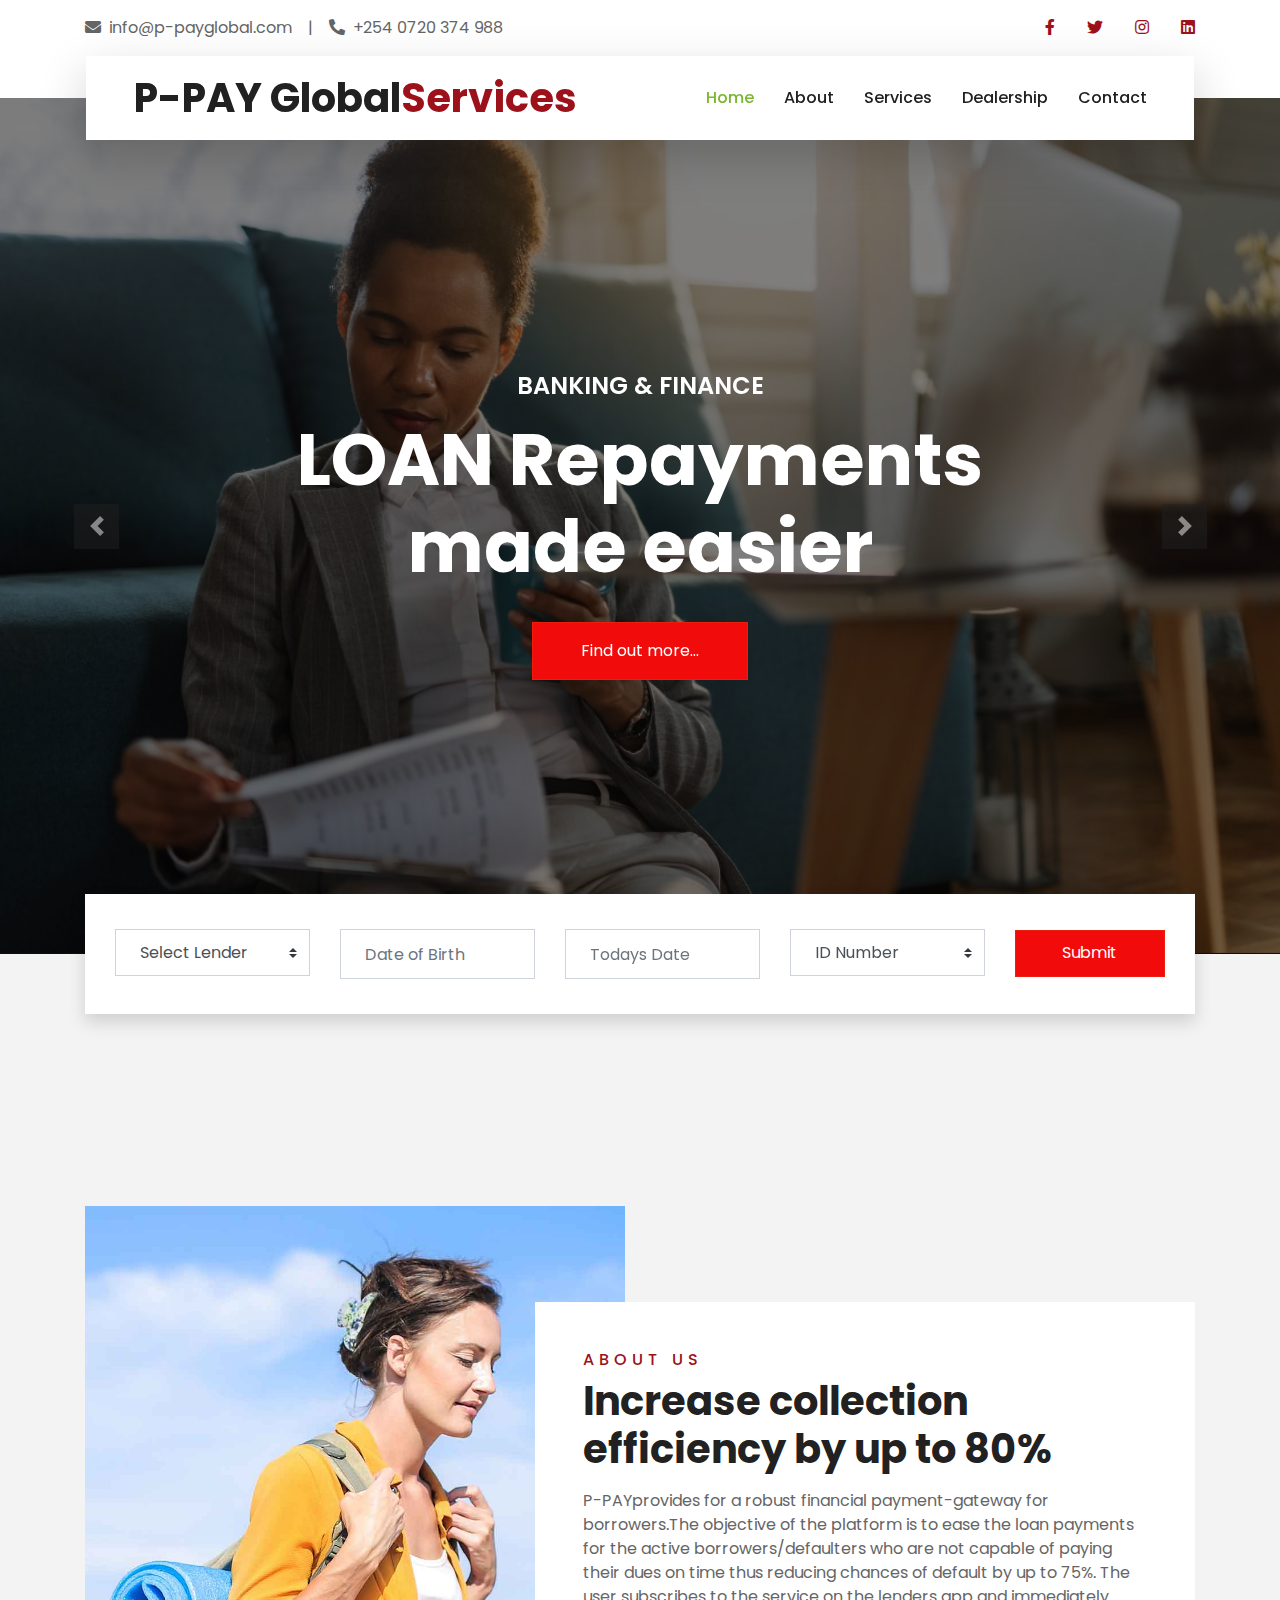
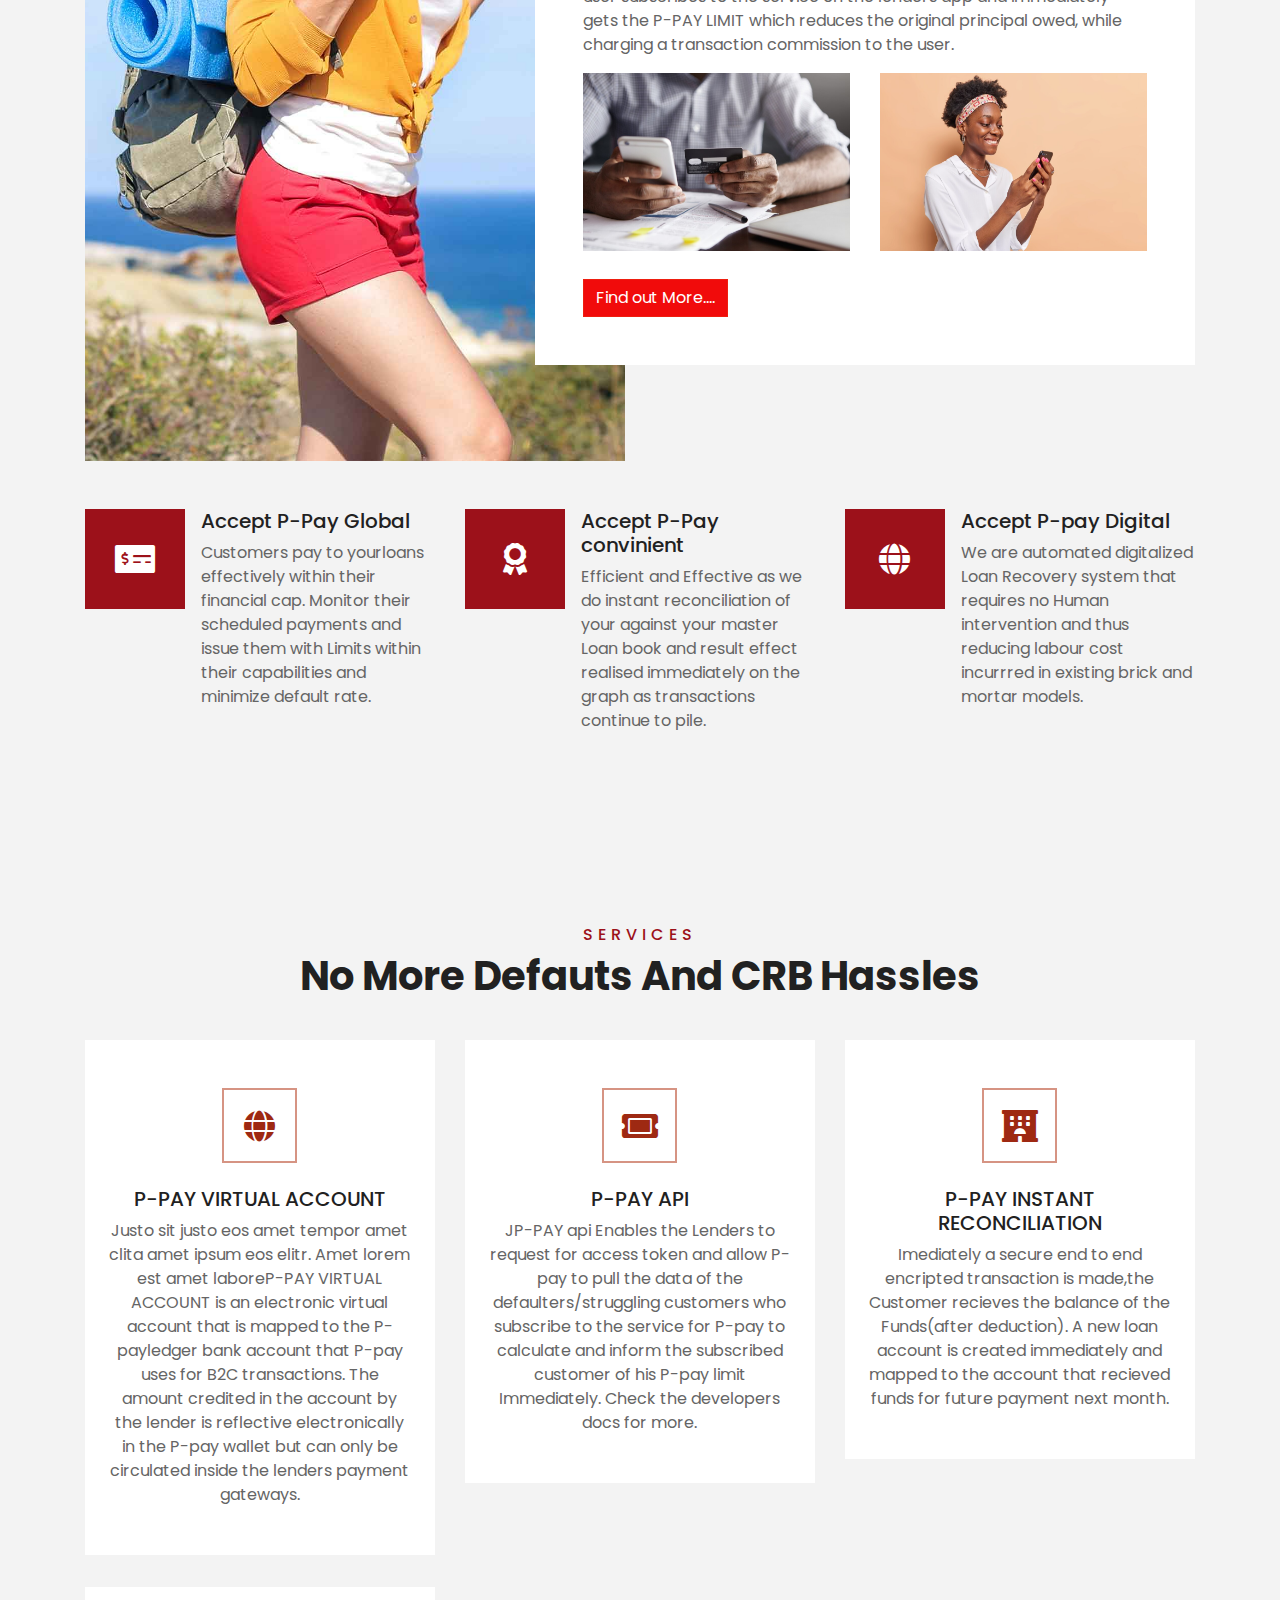
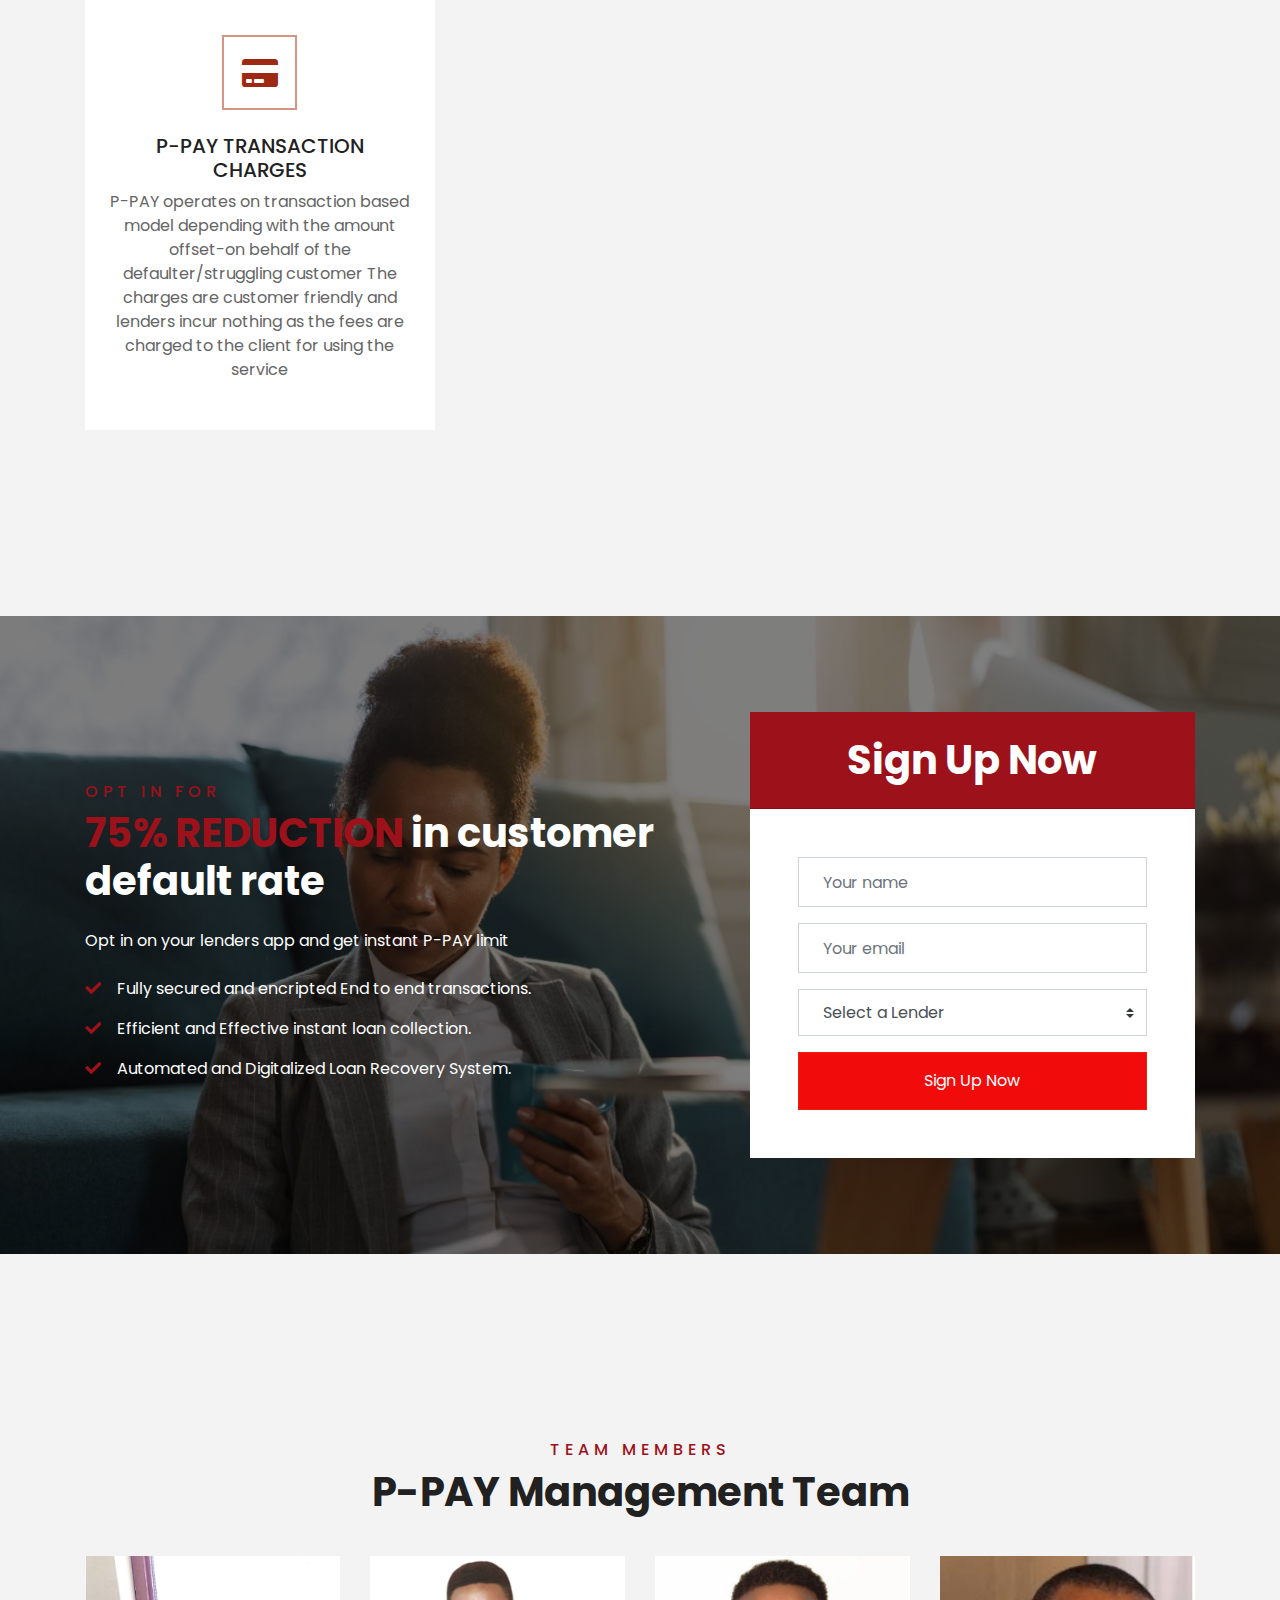
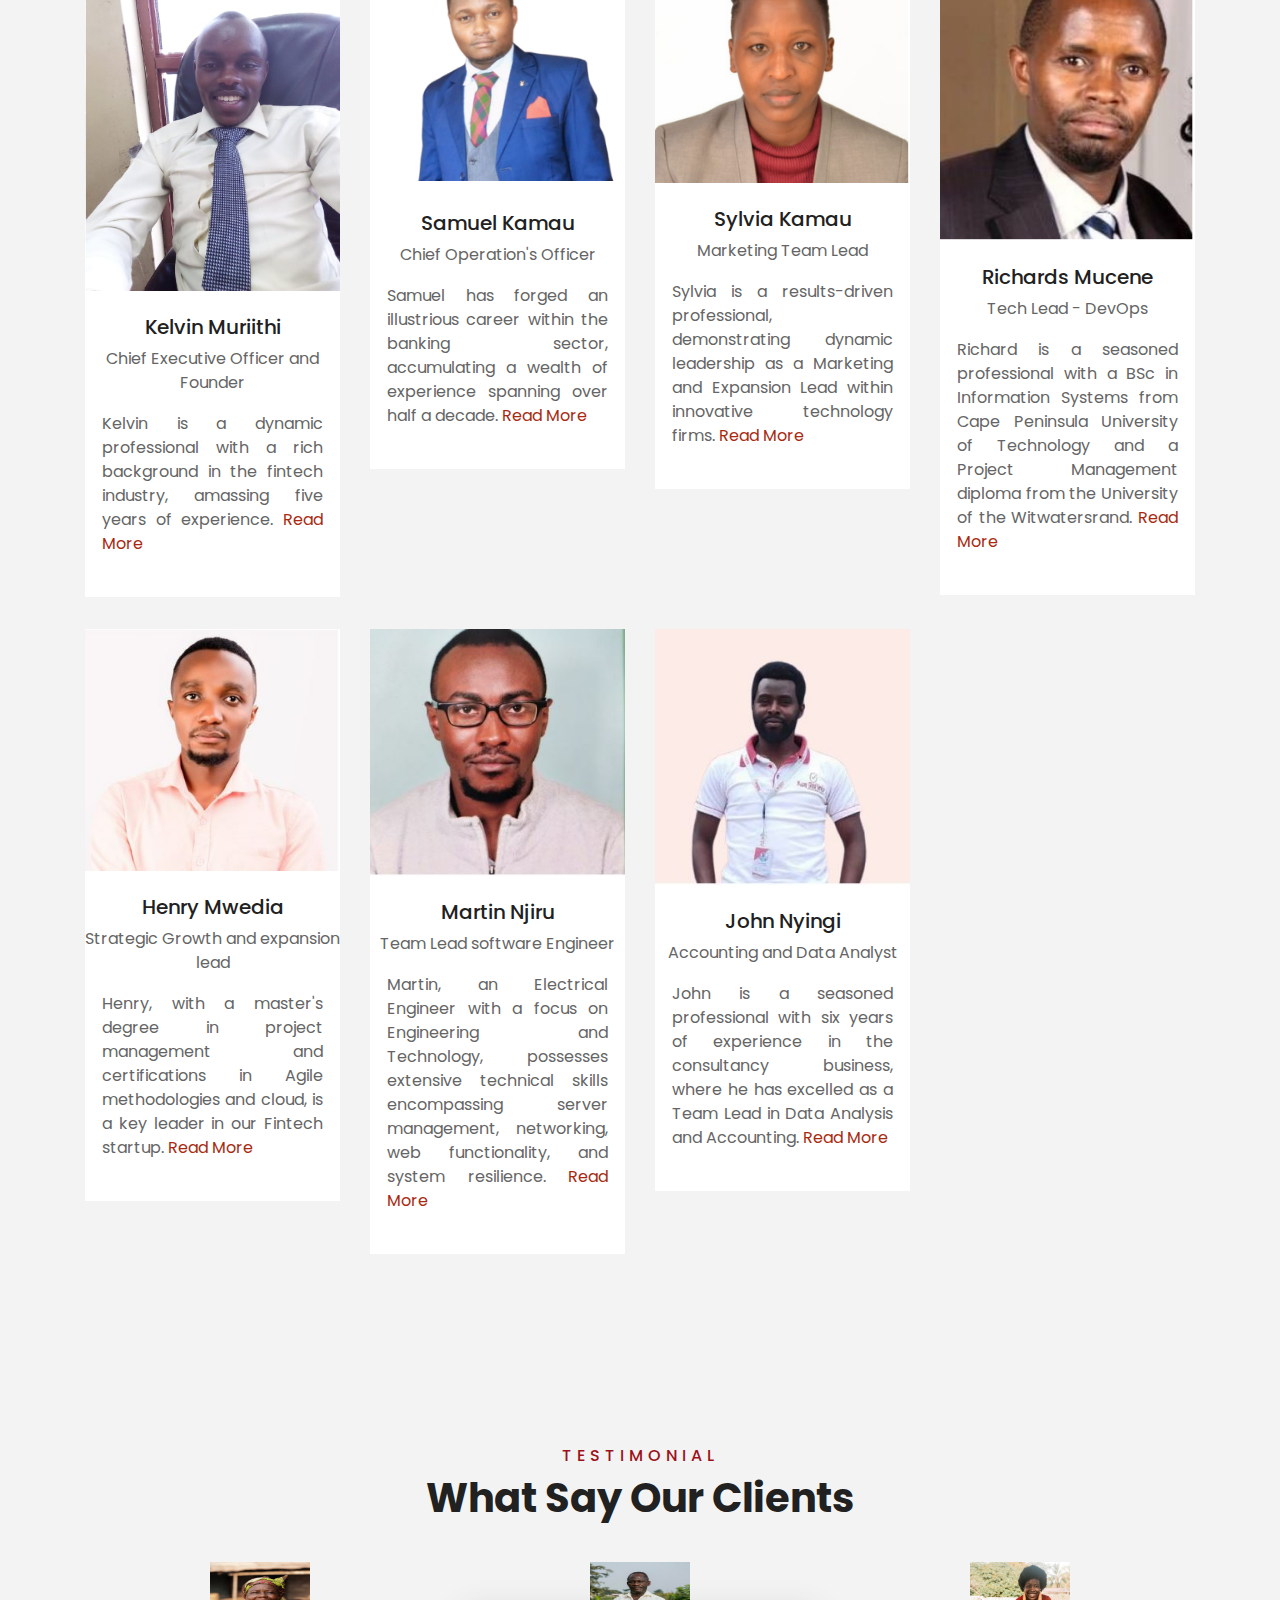
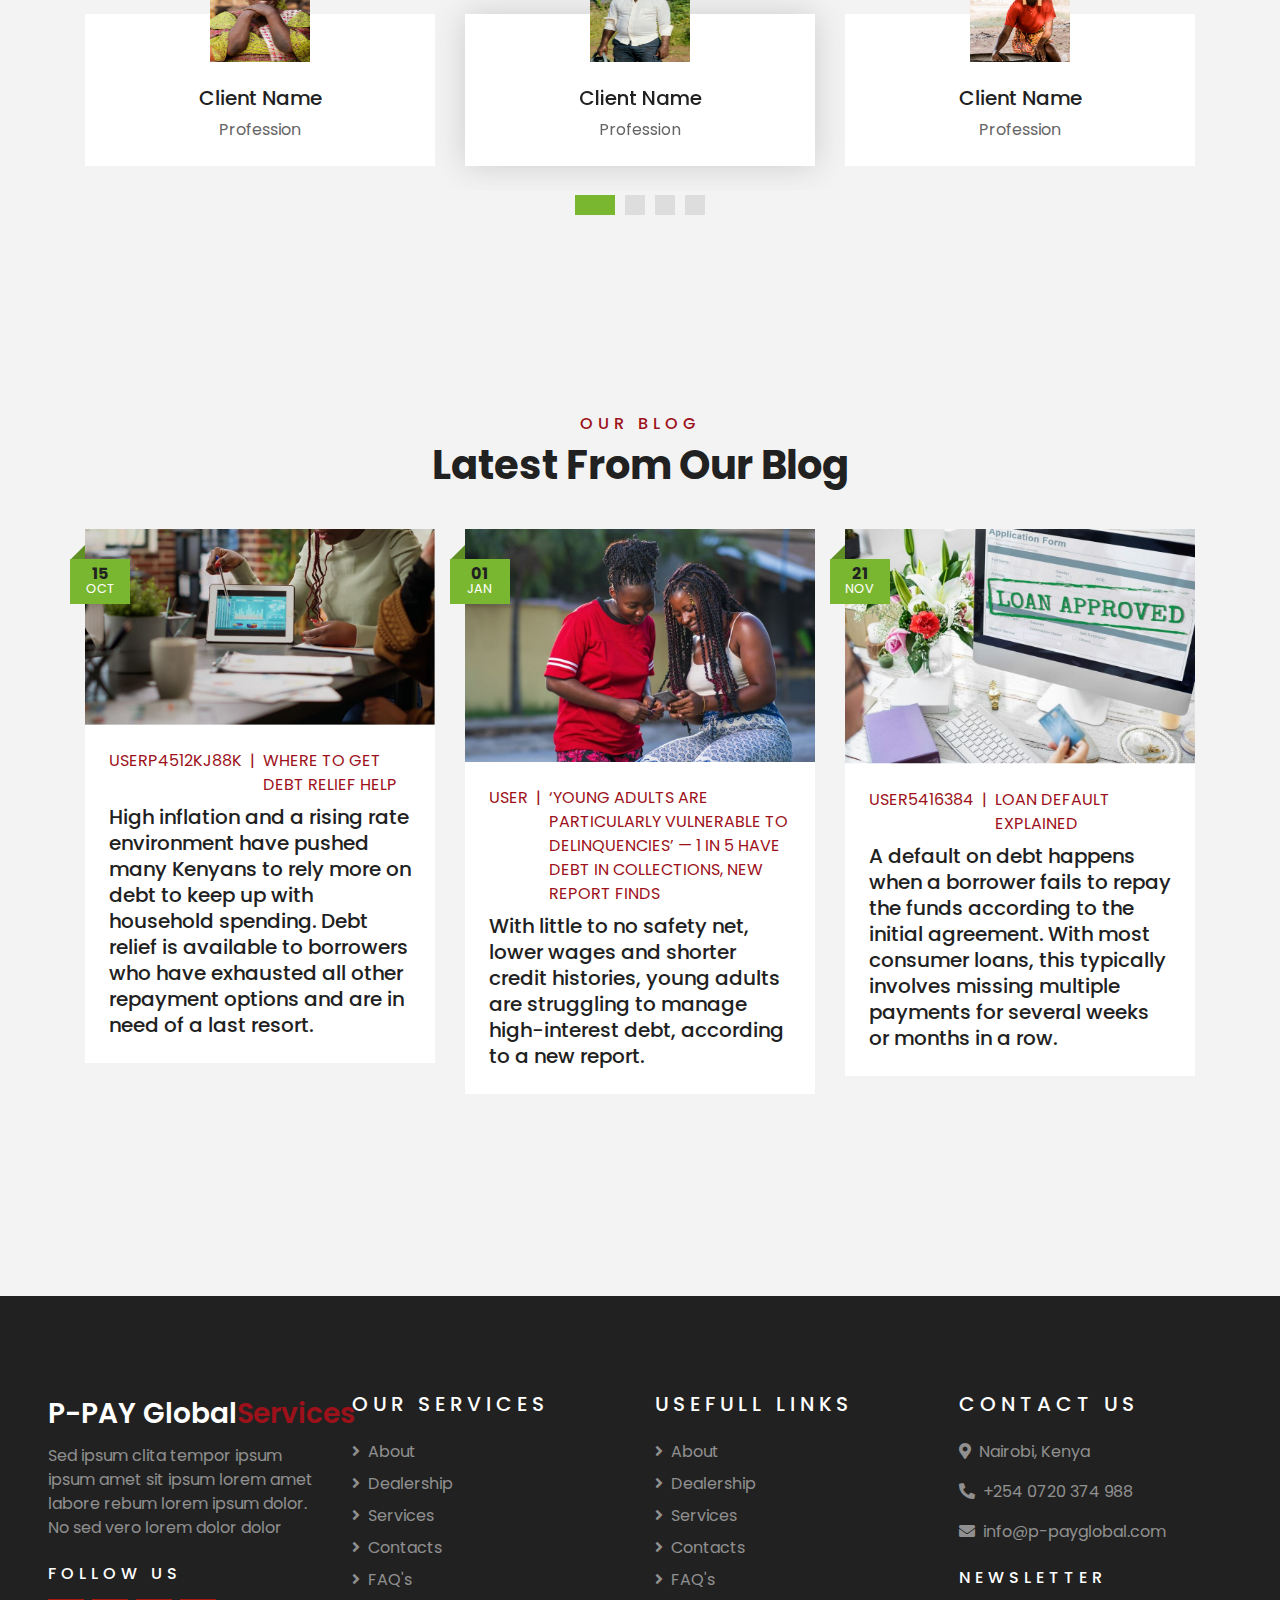
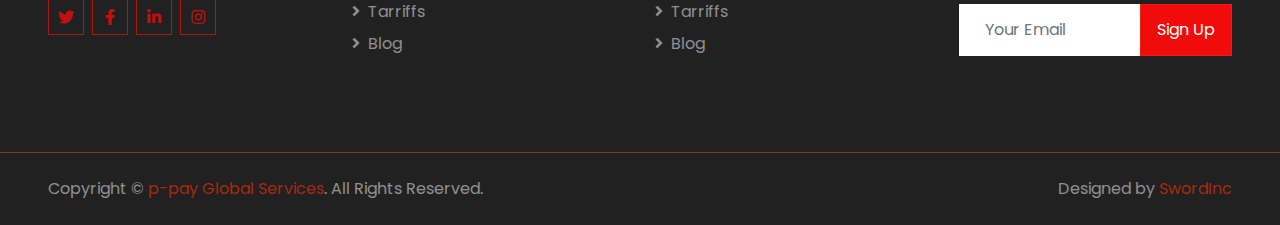
<file: index.html>
<!DOCTYPE html>
<html lang="en">

<head>
    <meta charset="utf-8">
    <title>p-pay </title>
    <meta content="width=device-width, initial-scale=1.0" name="viewport">
    <meta content="Free HTML Templates" name="keywords">
    <meta content="Free HTML Templates" name="I create this beautiful wesite using HTML5, CSS3, JavaScript and Bootstrap. It's Fully responsive website and also it's Multi-Pafe">

    <!-- Favicon -->
    <link rel="shortcut icon" href="./img//favicon-32x32.png" type="image/x-icon">

    <!-- Google Web Fonts -->
    <link rel="preconnect" href="https://fonts.gstatic.com">
    <link href="https://fonts.googleapis.com/css2?family=Poppins:wght@400;500;600;700&display=swap" rel="stylesheet">

    <!-- Font Awesome -->
    <link href="https://cdnjs.cloudflare.com/ajax/libs/font-awesome/5.10.0/css/all.min.css" rel="stylesheet">

    <!-- Libraries Stylesheet -->
    <link href="lib/owlcarousel/assets/owl.carousel.min.css" rel="stylesheet">
    <link href="lib/tempusdominus/css/tempusdominus-bootstrap-4.min.css" rel="stylesheet" />

    <!-- Customized Bootstrap Stylesheet -->
    <link href="css/style.css" rel="stylesheet">
</head>

<body>
    <!-- Topbar Start -->
    <div class="container-fluid bg-light pt-3 d-none d-lg-block">
        <div class="container">
            <div class="row">
                <div class="col-lg-6 text-center text-lg-left mb-2 mb-lg-0">
                    <div class="d-inline-flex align-items-center">
                        <p><i class="fa fa-envelope mr-2"></i>info@p-payglobal.com</p>
                        <p class="text-body px-3">|</p>
                        <p><i class="fa fa-phone-alt mr-2"></i>+254 0720 374 988</p>
                    </div>
                </div>
                <div class="col-lg-6 text-center text-lg-right">
                    <div class="d-inline-flex align-items-center">
                        <a class="text-primary px-3" href="https://www.facebook.com/palmtechKenya">
                            <i class="fab fa-facebook-f"></i>
                        </a>
                        <a class="text-primary px-3" href="">
                            <i class="fab fa-twitter"></i>
                        </a>
                        <a class="text-primary px-3" href="https://www.instagram.com">
                            <i class="fab fa-instagram"></i>
                        </a>
                        <a class="text-primary pl-3" href="https://www.linkedin.com/">
                            <i class="fab fa-linkedin"></i>
                        </a>
                    </div>
                </div>
            </div>
        </div>
    </div>
    <!-- Topbar End -->


    <!-- Navbar Start -->
    <div class="container-fluid position-relative nav-bar p-0">
        <div class="container-lg position-relative p-0 px-lg-3" style="z-index: 9;">
            <nav class="navbar navbar-expand-lg bg-light navbar-light shadow-lg py-3 py-lg-0 pl-3 pl-lg-5">
                <a href="" class="navbar-brand">
                    <h1 class="m-0 text-primary"><span class="text-dark">P-PAY Global</span>Services</h1>
                </a>
                <button type="button" class="navbar-toggler" data-toggle="collapse" data-target="#navbarCollapse">
                    <span class="navbar-toggler-icon"></span>
                </button>
                <div class="collapse navbar-collapse justify-content-between px-3" id="navbarCollapse">
                    <div class="navbar-nav ml-auto py-0">
                        <a href="index.html" class="nav-item nav-link active">Home</a>
                        <a href="index.html" class="nav-item nav-link">About</a>
                        <a href="index.html" class="nav-item nav-link">Services</a>
                        <a href="index.html" class="nav-item nav-link">Dealership</a>
                        <a href="contact.html" class="nav-item nav-link">Contact</a>
                    </div>
                </div>
            </nav>
        </div>
    </div>
    <!-- Navbar End -->


    <!-- Carousel Start -->
    <div class="container-fluid p-0">
        <div id="header-carousel" class="carousel slide" data-ride="carousel">
            <div class="carousel-inner">
                <div class="carousel-item active">
                    <img class="w-100" src="img/carousel-1.jpg" alt="Image">
                    <div class="carousel-caption d-flex flex-column align-items-center justify-content-center">
                        <div class="p-3" style="max-width: 900px;">
                            <h4 class="text-white text-uppercase mb-md-3">Banking & Finance</h4>
                            <h1 class="display-3 text-white mb-md-4">LOAN Repayments made easier</h1>
                            <a href="" class="btn btn-primary py-md-3 px-md-5 mt-2">Find out more...</a>
                        </div>
                    </div>
                </div>
                <div class="carousel-item">
                    <img class="w-100" src="img/carousel-2.jpg" alt="Image">
                    <div class="carousel-caption d-flex flex-column align-items-center justify-content-center">
                        <div class="p-3" style="max-width: 900px;">
                            <h4 class="text-white text-uppercase mb-md-3">Banking & Finance</h4>
                            <h1 class="display-3 text-white mb-md-4">Reduce customer default rate by up to 75%</h1>
                            <a href="" class="btn btn-primary py-md-3 px-md-5 mt-2">Find out more...</a>
                        </div>
                    </div>
                </div>
            </div>
            <a class="carousel-control-prev" href="#header-carousel" data-slide="prev">
                <div class="btn btn-dark" style="width: 45px; height: 45px;">
                    <span class="carousel-control-prev-icon mb-n2"></span>
                </div>
            </a>
            <a class="carousel-control-next" href="#header-carousel" data-slide="next">
                <div class="btn btn-dark" style="width: 45px; height: 45px;">
                    <span class="carousel-control-next-icon mb-n2"></span>
                </div>
            </a>
        </div>
    </div>
    <!-- Carousel End -->


    <!-- Booking Start -->
    <div class="container-fluid booking mt-5 pb-5">
        <div class="container pb-5">
            <div class="bg-light shadow" style="padding: 30px;">
                <div class="row align-items-center" style="min-height: 60px;">
                    <div class="col-md-10">
                        <div class="row">
                            <div class="col-md-3">
                                <div class="mb-3 mb-md-0">
                                    <select class="custom-select px-4" style="height: 47px;">
                                        <option selected>Select Lender</option>
                                        <option value="1">Institution 1</option>
                                        <option value="2">Institution 2</option>
                                        <option value="3">Institution 3</option>
                                    </select>
                                </div>
                            </div>
                            <div class="col-md-3">
                                <div class="mb-3 mb-md-0">
                                    <div class="date" id="date1" data-target-input="nearest">
                                        <input type="text" class="form-control p-4 datetimepicker-input"
                                            placeholder="Date of Birth" data-target="#date1"
                                            data-toggle="datetimepicker" />
                                    </div>
                                </div>
                            </div>
                            <div class="col-md-3">
                                <div class="mb-3 mb-md-0">
                                    <div class="date" id="date2" data-target-input="nearest">
                                        <input type="text" class="form-control p-4 datetimepicker-input"
                                            placeholder="Todays Date" data-target="#date2"
                                            data-toggle="datetimepicker" />
                                    </div>
                                </div>
                            </div>
                            <div class="col-md-3">
                                <div class="mb-3 mb-md-0">
                                    <select class="custom-select px-4" style="height: 47px;">
                                        <option selected>ID Number</option>
                                    
                                    </select>
                                </div>
                            </div>
                        </div>
                    </div>
                    <div class="col-md-2">
                        <button class="btn btn-primary btn-block" type="submit"
                            style="height: 47px; margin-top: -2px;">Submit</button>
                    </div>
                </div>
            </div>
        </div>
    </div>
    <!-- Booking End -->


    <!-- About Start -->
    <div class="container-fluid py-5">
        <div class="container pt-5">
            <div class="row">
                <div class="col-lg-6" style="min-height: 500px;">
                    <div class="position-relative h-100">
                        <img class="position-absolute w-100 h-100" src="img/about.jpg" style="object-fit: cover;">
                    </div>
                </div>
                <div class="col-lg-6 pt-5 pb-lg-5">
                    <div class="about-text bg-white p-4 p-lg-5 my-lg-5">
                        <h6 class="text-primary text-uppercase" style="letter-spacing: 5px;">About Us</h6>
                        <h1 class="mb-3">Increase collection efficiency by up to 80%</h1>
                        <p>P-PAYprovides for a robust financial payment-gateway for borrowers.The objective of the platform 
                            is to ease the loan payments for the active borrowers/defaulters who are not capable 
                            of paying their dues on time thus reducing chances of default by up to 75%. The user subscribes
                             to the service on the lenders app and immediately gets the P-PAY LIMIT which reduces the original
                              principal owed, while charging a transaction commission to the user.</p>
                        <div class="row mb-4">
                            <div class="col-6">
                                <img class="img-fluid" src="img/about-1.jpg" alt="">
                            </div>
                            <div class="col-6">
                                <img class="img-fluid" src="img/about-2.jpg" alt="">
                            </div>
                        </div>
                        <a href="" class="btn btn-primary mt-1">Find out More....</a>
                    </div>
                </div>
            </div>
        </div>
    </div>
    <!-- About End -->


    <!-- Feature Start -->
    <div class="container-fluid pb-5">
        <div class="container pb-5">
            <div class="row">
                <div class="col-md-4">
                    <div class="d-flex mb-4 mb-lg-0">
                        <div class="d-flex flex-shrink-0 align-items-center justify-content-center bg-primary mr-3"
                            style="height: 100px; width: 100px;">
                            <i class="fa fa-2x fa-money-check-alt text-white"></i>
                        </div>
                        <div class="d-flex flex-column">
                            <h5 class="">Accept P-Pay Global</h5>
                            <p class="m-0">Customers pay to yourloans effectively within their financial cap. 
                                Monitor their scheduled payments and issue them with Limits within their 
                                capabilities and minimize default rate.</p>
                        </div>
                    </div>
                </div>
                <div class="col-md-4">
                    <div class="d-flex mb-4 mb-lg-0">
                        <div class="d-flex flex-shrink-0 align-items-center justify-content-center bg-primary mr-3"
                            style="height: 100px; width: 100px;">
                            <i class="fa fa-2x fa-award text-white"></i>
                        </div>
                        <div class="d-flex flex-column">
                            <h5 class="">Accept P-Pay convinient</h5>
                            <p class="m-0">Efficient and Effective as we do instant reconciliation of your 
                                against your master Loan book and result effect realised immediately 
                                on the graph as transactions continue to pile.</p>
                        </div>
                    </div>
                </div>
                <div class="col-md-4">
                    <div class="d-flex mb-4 mb-lg-0">
                        <div class="d-flex flex-shrink-0 align-items-center justify-content-center bg-primary mr-3"
                            style="height: 100px; width: 100px;">
                            <i class="fa fa-2x fa-globe text-white"></i>
                        </div>
                        <div class="d-flex flex-column">
                            <h5 class="">Accept P-pay Digital</h5>
                            <p class="m-0">We are automated digitalized Loan Recovery system that requires
                                 no Human intervention and thus reducing labour cost incurrred in 
                                 existing brick and mortar models.</p>
                        </div>
                    </div>
                </div>
            </div>
        </div>
    </div>
    <!-- Feature End -->

    <!-- Service Start -->
    <div class="container-fluid py-5">
        <div class="container pt-5 pb-3">
            <div class="text-center mb-3 pb-3">
                <h6 class="text-primary text-uppercase" style="letter-spacing: 5px;">Services</h6>
                <h1>No More Defauts And CRB Hassles</h1>
            </div>
            <div class="row">
                <div class="col-lg-4 col-md-6 mb-4">
                    <div class="service-item bg-white text-center mb-2 py-5 px-4">
                        <i class="fa fa-2x fa-globe mx-auto mb-4"  style="border-color: rgba(173, 41, 8, 0.5) !important; color: #9e2912"></i>
                        <h5 class="mb-2">P-PAY VIRTUAL ACCOUNT</h5>
                        <p class="m-0">Justo sit justo eos amet tempor amet clita amet ipsum eos elitr. Amet lorem est
                            amet laboreP-PAY VIRTUAL ACCOUNT is an electronic virtual account that is 
                            mapped to the P-payledger bank account that P-pay uses for B2C transactions. 
                            The amount credited in the account by the lender is reflective electronically 
                            in the P-pay wallet but can only be circulated inside the lenders payment gateways.</p>
                    </div>
                </div>
                <div class="col-lg-4 col-md-6 mb-4">
                    <div class="service-item bg-white text-center mb-2 py-5 px-4">
                        <i class="fa fa-2x fa-ticket-alt mx-auto mb-4"  style="border-color: rgba(173, 41, 8, 0.5) !important; color: #9e2912"></i>
                        <h5 class="mb-2">P-PAY API</h5>
                        <p class="m-0">JP-PAY api Enables the Lenders to request for access token and allow P-pay
                             to pull the data of the defaulters/struggling customers
                             who subscribe to the service for P-pay to calculate and inform the subscribed customer 
                             of his P-pay limit Immediately. Check the developers docs for more.</p>
                    </div>
                </div>
                <div class="col-lg-4 col-md-6 mb-4">
                    <div class="service-item bg-white text-center mb-2 py-5 px-4">
                        <i class="fa fa-2x fa-hotel mx-auto mb-4" style="border-color: rgba(173, 41, 8, 0.5) !important; color: #9e2912"></i>
                        <h5 class="mb-2">P-PAY INSTANT RECONCILIATION</h5>
                        <p class="m-0">Imediately a secure end to end encripted transaction is made,the Customer recieves the balance of the 
                            Funds(after deduction). A new loan account is created immediately
                             and mapped to the account that recieved funds for future payment next month.</p>
                    </div>
                </div>
                <div class="col-lg-4 col-md-6 mb-4">
                    <div class="service-item bg-white text-center mb-2 py-5 px-4">
                        <i class="fa fa-2x fa-credit-card mx-auto mb-4" style="border-color: rgba(173, 41, 8, 0.5) !important; color: #9e2912"></i>
                        <h5 class="mb-2">P-PAY TRANSACTION CHARGES</h5>
                        <p class="m-0">P-PAY operates on transaction based model depending with the amount offset-on behalf of 
                            the defaulter/struggling customer The charges are customer friendly and lenders 
                            incur nothing as the fees are charged to the client for using the service</p>
                    </div>
                </div>
            </div>
        </div>
    </div>
    <!-- Service End -->


    

    <!-- Registration Start -->
    <div class="container-fluid bg-registration py-5" style="margin: 90px 0;">
        <div class="container py-5">
            <div class="row align-items-center">
                <div class="col-lg-7 mb-5 mb-lg-0">
                    <div class="mb-4">
                        <h6 class="text-primary text-uppercase" style="letter-spacing: 5px;">OPT IN FOR</h6>
                        <h1 class="text-white"><span class="text-primary">75% REDUCTION</span> in customer default rate </h1>
                    </div>
                    <p class="text-white">Opt in on your lenders app and get instant P-PAY limit</p>
                    <ul class="list-inline text-white m-0">
                        <li class="py-2"><i class="fa fa-check text-primary mr-3"></i>Fully secured and encripted End to end transactions.
                        </li>
                        <li class="py-2"><i class="fa fa-check text-primary mr-3"></i>Efficient and Effective instant loan collection.</li>
                        <li class="py-2"><i class="fa fa-check text-primary mr-3"></i>Automated and Digitalized Loan Recovery System.
                        </li>
                    </ul>
                </div>
                <div class="col-lg-5">
                    <div class="card border-0">
                        <div class="card-header bg-primary text-center p-4">
                            <h1 class="text-white m-0">Sign Up Now</h1>
                        </div>
                        <div class="card-body rounded-bottom bg-white p-5">
                            <form>
                                <div class="form-group">
                                    <input type="text" class="form-control p-4" placeholder="Your name"
                                        required="required" />
                                </div>
                                <div class="form-group">
                                    <input type="email" class="form-control p-4" placeholder="Your email"
                                        required="required" />
                                </div>
                                <div class="form-group">
                                    <select class="custom-select px-4" style="height: 47px;">
                                        <option selected>Select a Lender</option>
                                        <option value="1">Institution 1</option>
                                        <option value="2">Institution 2</option>
                                        <option value="3">Institution 3</option>
                                    </select>
                                </div>
                                <div>
                                    <button class="btn btn-primary btn-block py-3" type="submit">Sign Up Now</button>
                                </div>
                            </form>
                        </div>
                    </div>
                </div>
            </div>
        </div>
    </div>
    <!-- Registration End -->


    <!-- Team Start -->
    <div class="container-fluid py-5">
        <div class="container pt-5 pb-3">
            <div class="text-center mb-3 pb-3">
                <h6 class="text-primary text-uppercase" style="letter-spacing: 5px;">Team Members</h6>
                <h1>P-PAY Management Team</h1>
            </div>
            <div class="row">
                <div class="col-lg-3 col-md-4 col-sm-6 pb-2">
                    <div class="team-item bg-white mb-4">
                        <div class="team-img position-relative overflow-hidden">
                            <img class="img-fluid w-100" src="img/team-1.jpg" alt="">
                            <div class="team-social">
                                <a class="btn btn-outline-primary btn-square" href=""><i class="fab fa-twitter"></i></a>
                                <a class="btn btn-outline-primary btn-square" href=""><i
                                        class="fab fa-facebook-f"></i></a>
                                <a class="btn btn-outline-primary btn-square" href=""><i
                                        class="fab fa-instagram"></i></a>
                                <a class="btn btn-outline-primary btn-square" href=""><i
                                        class="fab fa-linkedin-in"></i></a>
                            </div>
                        </div>
                        <div class="text-center py-4">
                            <h5 class="text-truncate">Kelvin Muriithi</h5>
                            <p class="m-0">Chief Executive Officer and Founder</p>
                           <p style="padding: 1px; margin: 1REM; text-align: justify;">
    Kelvin is a dynamic professional with a rich background in the fintech industry, amassing five years of experience.
    <span id="read-more-kelvin" style="display: none;">
        He is the Founder of Pavard Company Limited, driving the success of the M-lipia product, and the Founder of Pevaxx Company Limited, focusing on ICT infrastructure in the health and security industry. With a law profession and expertise in fintech law, Kelvin brings a unique perspective to his ventures. His entrepreneurial prowess has been recognized with investors' awards for both Pavard and Pevaxx companies. Currently serving as the CEO and Founder of P-pay Global Service, Kelvin continues to lead innovative initiatives in the fintech realm. Additionally, he boasts four years of experience in the digital banking industry.
    </span>
    <a href="#" onclick="document.getElementById('read-more-kelvin').style.display='inline'; return false;">Read More</a>
</p>

                        </div>
                    </div>
                </div>
                <div class="col-lg-3 col-md-4 col-sm-6 pb-2">
                    <div class="team-item bg-white mb-4">
                        <div class="team-img position-relative overflow-hidden">
                            <img class="img-fluid w-100" src="img/team-2.jpg" alt="">
                            <div class="team-social">
                                <a class="btn btn-outline-primary btn-square" href=""><i class="fab fa-twitter"></i></a>
                                <a class="btn btn-outline-primary btn-square" href=""><i
                                        class="fab fa-facebook-f"></i></a>
                                <a class="btn btn-outline-primary btn-square" href=""><i
                                        class="fab fa-instagram"></i></a>
                                <a class="btn btn-outline-primary btn-square" href=""><i
                                        class="fab fa-linkedin-in"></i></a>
                            </div>
                        </div>
                        <div class="text-center py-4">
                            <h5 class="text-truncate">Samuel Kamau</h5>
                            <p class="m-0">Chief Operation's Officer</p>
                            <p style="padding: 1px; margin: 1REM; text-align: justify;">
                                Samuel has forged an illustrious career within the banking sector, accumulating a wealth of experience spanning over half a decade.
                                <span id="read-more-samuel" style="display: none;">
                                    His proficiency extends across key domains, encompassing nuanced insights into banking operations, adept management of customer relationships through Customer Relationship Management (CRM), strategic engagement in Business Relationship Management, data analytics prowess, and a keen understanding of strategic management principles. Earning his Bachelor of Science degree in Economics and Statistics from Egerton University, Samuel not only brings a substantial practical background but also a solid academic foundation to his professional endeavors. His commitment to excellence and multifaceted skills underscore his capacity to navigate the complexities of the financial landscape with acumen and finesse.
                                </span>
                                <a href="#" onclick="document.getElementById('read-more-samuel').style.display='inline'; return false;">Read More</a>
                            </p>
                            
                        </div>
                    </div>
                </div>
                <div class="col-lg-3 col-md-4 col-sm-6 pb-2">
                    <div class="team-item bg-white mb-4">
                        <div class="team-img position-relative overflow-hidden">
                            <img class="img-fluid w-100" src="img/team-3.jpg" alt="">
                            <div class="team-social">
                                <a class="btn btn-outline-primary btn-square" href=""><i class="fab fa-twitter"></i></a>
                                <a class="btn btn-outline-primary btn-square" href=""><i
                                        class="fab fa-facebook-f"></i></a>
                                <a class="btn btn-outline-primary btn-square" href=""><i
                                        class="fab fa-instagram"></i></a>
                                <a class="btn btn-outline-primary btn-square" href=""><i
                                        class="fab fa-linkedin-in"></i></a>
                            </div>
                        </div>
                        <div class="text-center py-4">
                            <h5 class="text-truncate">Sylvia Kamau</h5>
                            <p class="m-0">Marketing Team Lead</p>
                            <p style="padding: 1px; margin: 1REM; text-align: justify;">
                                Sylvia is a results-driven professional, demonstrating dynamic leadership as a Marketing and Expansion Lead within innovative technology firms.
                                <span id="read-more-sylvia" style="display: none;">
                                    Her strategic acumen and hands-on methodology have played a pivotal role in propelling market growth and cultivating a robust brand identity. Possessing a profound grasp of cutting-edge technologies, Sylvia excels in crafting and executing impactful marketing strategies that resonate with target demographics. Her adept leadership consistently guides companies into new markets, facilitating enduring expansion. Sylvia's unwavering dedication to innovation and her adept navigation of intricate business landscapes position her as a valuable asset to any organization seeking growth and technological advancement.
                                </span>
                                <a href="#" onclick="document.getElementById('read-more-sylvia').style.display='inline'; return false;">Read More</a>
                            </p>
                            
                        </div>

                        
                    </div>
                </div>
                <div class="col-lg-3 col-md-4 col-sm-6 pb-2">
                    <div class="team-item bg-white mb-4">
                        <div class="team-img position-relative overflow-hidden">
                            <img class="img-fluid w-100" src="img/team-4.jpg" alt="">
                            <div class="team-social">
                                <a class="btn btn-outline-primary btn-square" href=""><i class="fab fa-twitter"></i></a>
                                <a class="btn btn-outline-primary btn-square" href=""><i
                                        class="fab fa-facebook-f"></i></a>
                                <a class="btn btn-outline-primary btn-square" href=""><i
                                        class="fab fa-instagram"></i></a>
                                <a class="btn btn-outline-primary btn-square" href=""><i
                                        class="fab fa-linkedin-in"></i></a>
                            </div>
                        </div>
                        <div class="text-center py-4">
                            <h5 class="text-truncate">Richards Mucene</h5>
                            <p class="m-0">Tech Lead - DevOps</p>
                            <p style="padding: 1px; margin: 1REM; text-align: justify;">
                                Richard is a seasoned professional with a BSc in Information Systems from Cape Peninsula University of Technology and a Project Management diploma from the University of the Witwatersrand.
                                <span id="read-more" style="display: none;">
                                    With a background that includes roles at Deutsche Telekom's T-Systems, the South African Government Department of Defence, Old Mutual, Mercedes Benz, and Console Glass, he has expertise as a Senior Tier 3 Wintel Generalist and a Site Reliability Engineer. Currently serving as the IT DevOps Engineer at KPIPES in Kenya since 2022, Richard specializes in ERP system management and process automation, drawing on his knowledge of ITIL governance and Agile methodologies.
                                </span>
                                <a href="#" onclick="document.getElementById('read-more').style.display='inline'; return false;">Read More</a>
                            </p>
                            
                            
                            
                        </div>
                    </div>
                </div>
                <div class="col-lg-3 col-md-4 col-sm-6 pb-2">
                    <div class="team-item bg-white mb-4">
                        <div class="team-img position-relative overflow-hidden">
                            <img class="img-fluid w-100" src="img/team-5.jpg" alt="">
                            <div class="team-social">
                                <a class="btn btn-outline-primary btn-square" href=""><i class="fab fa-twitter"></i></a>
                                <a class="btn btn-outline-primary btn-square" href=""><i
                                        class="fab fa-facebook-f"></i></a>
                                <a class="btn btn-outline-primary btn-square" href=""><i
                                        class="fab fa-instagram"></i></a>
                                <a class="btn btn-outline-primary btn-square" href=""><i
                                        class="fab fa-linkedin-in"></i></a>
                            </div>
                        </div>
                        <div class="text-center py-4">
                            <h5 class="text-truncate">Henry Mwedia</h5>
                            <p class="m-0">Strategic Growth and expansion lead</p>
                            <p style="padding: 1px; margin: 1REM; text-align: justify;">
                                Henry, with a master's degree in project management and certifications in Agile methodologies and cloud, is a key leader in our Fintech startup.
                                <span id="read-more-henry" style="display: none;">
                                    He guides the company with a strategic vision for operational excellence and sustainable growth. Henry's expertise lies in managing complex projects and cross-functional teams, demonstrated through successful integration projects across countries and industries. Committed to fostering innovation and collaboration, he focuses on operational strategy, financial management, and customer-centricity to drive success in a dynamic market landscape.
                                </span>
                                <a href="#" onclick="document.getElementById('read-more-henry').style.display='inline'; return false;">Read More</a>
                            </p>
                            
                            
                            
                            
                        </div>
                    </div>
                </div>
                <div class="col-lg-3 col-md-4 col-sm-6 pb-2">
                    <div class="team-item bg-white mb-4">
                        <div class="team-img position-relative overflow-hidden">
                            <img class="img-fluid w-100" src="img/team-6.jpg" alt="">
                            <div class="team-social">
                                <a class="btn btn-outline-primary btn-square" href=""><i class="fab fa-twitter"></i></a>
                                <a class="btn btn-outline-primary btn-square" href=""><i
                                        class="fab fa-facebook-f"></i></a>
                                <a class="btn btn-outline-primary btn-square" href=""><i
                                        class="fab fa-instagram"></i></a>
                                <a class="btn btn-outline-primary btn-square" href=""><i
                                        class="fab fa-linkedin-in"></i></a>
                            </div>
                        </div>
                        <div class="text-center py-4">
                            <h5 class="text-truncate">Martin Njiru</h5>
                            <p class="m-0">Team Lead software Engineer</p>
                            <p style="padding: 1px; margin: 1REM; text-align: justify;">
                                Martin, an Electrical Engineer with a focus on Engineering and Technology, possesses extensive technical skills encompassing server management, networking, web functionality, and system resilience.
                                <span id="read-more-martin" style="display: none;">
                                    He excels in leading engineering teams to develop secure platforms, integrate complex banking systems, and construct data pipelines for risk analysis models. Martin has a proven track record of assembling high-caliber teams, implementing fault-tolerant designs to minimize downtime, and fostering cross-functional collaboration throughout the entire project lifecycle from conception to launch.
                                </span>
                                <a href="#" onclick="document.getElementById('read-more-martin').style.display='inline'; return false;">Read More</a>
                            </p>
                            
                            
                            
                            
                        </div>
                    </div>
                </div>
                <div class="col-lg-3 col-md-4 col-sm-6 pb-2">
                    <div class="team-item bg-white mb-4">
                        <div class="team-img position-relative overflow-hidden">
                            <img class="img-fluid w-100" src="img/team-7.jpg" alt="">
                            <div class="team-social">
                                <a class="btn btn-outline-primary btn-square" href=""><i class="fab fa-twitter"></i></a>
                                <a class="btn btn-outline-primary btn-square" href=""><i
                                        class="fab fa-facebook-f"></i></a>
                                <a class="btn btn-outline-primary btn-square" href=""><i
                                        class="fab fa-instagram"></i></a>
                                <a class="btn btn-outline-primary btn-square" href=""><i
                                        class="fab fa-linkedin-in"></i></a>
                            </div>
                        </div>
                        <div class="text-center py-4">
                            <h5 class="text-truncate">John Nyingi</h5>
                            <p class="m-0">Accounting and Data Analyst</p>
                            <p style="padding: 1px; margin: 1REM; text-align: justify;">
                                John is a seasoned professional with six years of experience in the consultancy business, where he has excelled as a Team Lead in Data Analysis and Accounting.
                                <span id="read-more-john" style="display: none;">
                                    Leveraging his expertise, he has played a pivotal role in providing strategic insights and solutions to clients. Beyond his consultancy role, John is also the Founder of ARMUS Solutions, showcasing his entrepreneurial spirit and leadership in establishing and growing his own venture. With a background in data analysis and accounting, he brings a unique blend of analytical skills and business acumen to drive success both within his team and as an entrepreneur.
                                </span>
                                <a href="#" onclick="document.getElementById('read-more-john').style.display='inline'; return false;">Read More</a>
                            </p>
                            
                            
                            
                            
                        </div>
                    </div>
                </div>
            </div>
        </div>
    </div>
    <!-- Team End -->


    <!-- Testimonial Start -->
    <div class="container-fluid py-5">
        <div class="container py-5">
            <div class="text-center mb-3 pb-3">
                <h6 class="text-primary text-uppercase" style="letter-spacing: 5px;">Testimonial</h6>
                <h1>What Say Our Clients</h1>
            </div>
            <div class="owl-carousel testimonial-carousel">
                <div class="text-center pb-4">
                    <img class="img-fluid mx-auto" src="img/testimonial-1.jpg" style="width: 100px; height: 100px;">
                    <div class="testimonial-text bg-white p-4 mt-n5">
                        <p class="mt-5">
                        </p>
                        <h5 class="text-truncate">Client Name</h5>
                        <span>Profession</span>
                    </div>
                </div>
                <div class="text-center">
                    <img class="img-fluid mx-auto" src="img/testimonial-2.jpg" style="width: 100px; height: 100px;">
                    <div class="testimonial-text bg-white p-4 mt-n5">
                        <p class="mt-5">
                        </p>
                        <h5 class="text-truncate">Client Name</h5>
                        <span>Profession</span>
                    </div>
                </div>
                <div class="text-center">
                    <img class="img-fluid mx-auto" src="img/testimonial-3.jpg" style="width: 100px; height: 100px;">
                    <div class="testimonial-text bg-white p-4 mt-n5">
                        <p class="mt-5">
                        </p>
                        <h5 class="text-truncate">Client Name</h5>
                        <span>Profession</span>
                    </div>
                </div>
                <div class="text-center">
                    <img class="img-fluid mx-auto" src="img/testimonial-4.jpg" style="width: 100px; height: 100px;">
                    <div class="testimonial-text bg-white p-4 mt-n5">
                        <p class="mt-5">
                        </p>
                        <h5 class="text-truncate">Client Name</h5>
                        <span>Profession</span>
                    </div>
                </div>
            </div>
        </div>
    </div>
    <!-- Testimonial End -->


    <!-- Blog Start -->
    <div class="container-fluid py-5">
        <div class="container pt-5 pb-3">
            <div class="text-center mb-3 pb-3">
                <h6 class="text-primary text-uppercase" style="letter-spacing: 5px;">Our Blog</h6>
                <h1>Latest From Our Blog</h1>
            </div>
            <div class="row pb-3">
                <div class="col-lg-4 col-md-6 mb-4 pb-2">
                    <div class="blog-item">
                        <div class="position-relative">
                            <img class="img-fluid w-100" src="img/blog-1.jpg" alt="">
                            <div class="blog-date">
                                <h6 class="font-weight-bold mb-n1">15</h6>
                                <small class="text-white text-uppercase">Oct</small>
                            </div>
                        </div>
                        <div class="bg-white p-4">
                            <div class="d-flex mb-2">
                                <a class="text-primary text-uppercase text-decoration-none" href="">UserP4512kj88k</a>
                                <span class="text-primary px-2">|</span>
                                <a class="text-primary text-uppercase text-decoration-none" href="">Where to get debt relief help</a>
                            </div>
                            <a class="h5 m-0 text-decoration-none" href="">High inflation and a rising rate environment have pushed many Kenyans
                                 to rely more on debt to keep up with household spending. Debt relief is available to borrowers who have exhausted 
                                 all other repayment options and are in need of a last resort.</a>
                        </div>
                    </div>
                </div>
                <div class="col-lg-4 col-md-6 mb-4 pb-2">
                    <div class="blog-item">
                        <div class="position-relative">
                            <img class="img-fluid w-100" src="img/blog-2.jpg" alt="">
                            <div class="blog-date">
                                <h6 class="font-weight-bold mb-n1">01</h6>
                                <small class="text-white text-uppercase">Jan</small>
                            </div>
                        </div>
                        <div class="bg-white p-4">
                            <div class="d-flex mb-2">
                                <a class="text-primary text-uppercase text-decoration-none" href="">User</a>
                                <span class="text-primary px-2">|</span>
                                <a class="text-primary text-uppercase text-decoration-none" href="">‘Young adults are particularly vulnerable to delinquencies’ —
                                     1 in 5 have debt in collections, new report finds</a>
                            </div>
                            <a class="h5 m-0 text-decoration-none" href="">With little to no safety net, lower wages and shorter credit histories, young adults 
                                are struggling to manage high-interest debt, according to a new report.</a>
                        </div>
                    </div>
                </div>
                <div class="col-lg-4 col-md-6 mb-4 pb-2">
                    <div class="blog-item">
                        <div class="position-relative">
                            <img class="img-fluid w-100" src="img/blog-3.jpg" alt="">
                            <div class="blog-date">
                                <h6 class="font-weight-bold mb-n1">21</h6>
                                <small class="text-white text-uppercase">Nov</small>
                            </div>
                        </div>
                        <div class="bg-white p-4">
                            <div class="d-flex mb-2">
                                <a class="text-primary text-uppercase text-decoration-none" href="">User5416384</a>
                                <span class="text-primary px-2">|</span>
                                <a class="text-primary text-uppercase text-decoration-none" href="">Loan Default Explained</a>
                            </div>
                            <a class="h5 m-0 text-decoration-none" href="">A default on debt happens when a borrower fails to repay the funds according to the 
                                initial agreement. With most consumer loans, 
                                this typically involves missing multiple payments for several weeks or months in a row.</a>
                        </div>
                    </div>
                </div>
            </div>
        </div>
    </div>
    <!-- Blog End -->


    <!-- Footer Start -->
    <div class="container-fluid bg-dark text-white-50 py-5 px-sm-3 px-lg-5" style="margin-top: 90px;">
        <div class="row pt-5">
            <div class="col-lg-3 col-md-6 mb-5">
                <a href="" class="navbar-brand">
                    <h3 class="text-primary"><span class="text-white">P-PAY Global</span>Services</h3>
                </a>
                <p>Sed ipsum clita tempor ipsum ipsum amet sit ipsum lorem amet labore rebum lorem ipsum dolor. No sed
                    vero lorem dolor dolor</p>
                <h6 class="text-white text-uppercase mt-4 mb-3" style="letter-spacing: 5px;">Follow Us</h6>
                <div class="d-flex justify-content-start">
                    <a class="btn btn-outline-primary btn-square mr-2" href="#"><i class="fab fa-twitter"></i></a>
                    <a class="btn btn-outline-primary btn-square mr-2" href="#"><i class="fab fa-facebook-f"></i></a>
                    <a class="btn btn-outline-primary btn-square mr-2" href="#"><i class="fab fa-linkedin-in"></i></a>
                    <a class="btn btn-outline-primary btn-square" href="#"><i class="fab fa-instagram"></i></a>
                </div>
            </div>
            <div class="col-lg-3 col-md-6 mb-5">
                <h5 class="text-white text-uppercase mb-4" style="letter-spacing: 5px;">Our Services</h5>
                <div class="d-flex flex-column justify-content-start">
                    <a class="text-white-50 mb-2" href="#"><i class="fa fa-angle-right mr-2"></i>About</a>
                    <a class="text-white-50 mb-2" href="#"><i class="fa fa-angle-right mr-2"></i>Dealership</a>
                    <a class="text-white-50 mb-2" href="#"><i class="fa fa-angle-right mr-2"></i>Services</a>
                    <a class="text-white-50 mb-2" href="#"><i class="fa fa-angle-right mr-2"></i>Contacts</a>
                    <a class="text-white-50 mb-2" href="#"><i class="fa fa-angle-right mr-2"></i>FAQ's</a>
                    <a class="text-white-50 mb-2" href="#"><i class="fa fa-angle-right mr-2"></i>Tarriffs</a>
                    <a class="text-white-50" href="#"><i class="fa fa-angle-right mr-2"></i>Blog</a>
                </div>
            </div>
            <div class="col-lg-3 col-md-6 mb-5">
                <h5 class="text-white text-uppercase mb-4" style="letter-spacing: 5px;">Usefull Links</h5>
                <div class="d-flex flex-column justify-content-start">
                    <a class="text-white-50 mb-2" href="#"><i class="fa fa-angle-right mr-2"></i>About</a>
                    <a class="text-white-50 mb-2" href="#"><i class="fa fa-angle-right mr-2"></i>Dealership</a>
                    <a class="text-white-50 mb-2" href="#"><i class="fa fa-angle-right mr-2"></i>Services</a>
                    <a class="text-white-50 mb-2" href="#"><i class="fa fa-angle-right mr-2"></i>Contacts</a>
                    <a class="text-white-50 mb-2" href="#"><i class="fa fa-angle-right mr-2"></i>FAQ's</a>
                    <a class="text-white-50 mb-2" href="#"><i class="fa fa-angle-right mr-2"></i>Tarriffs</a>
                    <a class="text-white-50" href="#"><i class="fa fa-angle-right mr-2"></i>Blog</a>
                </div>
            </div>
            <div class="col-lg-3 col-md-6 mb-5">
                <h5 class="text-white text-uppercase mb-4" style="letter-spacing: 5px;">Contact Us</h5>
                <p><i class="fa fa-map-marker-alt mr-2"></i>Nairobi, Kenya</p>
                <p><i class="fa fa-phone-alt mr-2"></i>+254 0720 374 988</p>
                <p><i class="fa fa-envelope mr-2"></i>info@p-payglobal.com</p>
                <h6 class="text-white text-uppercase mt-4 mb-3" style="letter-spacing: 5px;">Newsletter</h6>
                <div class="w-100">
                    <div class="input-group">
                        <input type="text" class="form-control border-light" style="padding: 25px;"
                            placeholder="Your Email">
                        <div class="input-group-append">
                            <button class="btn btn-primary px-3">Sign Up</button>
                        </div>
                    </div>
                </div>
            </div>
        </div>
    </div>
    <div class="container-fluid bg-dark text-white border-top py-4 px-sm-3 px-md-5"
        style="border-color: rgba(214, 91, 9, 0.5) !important;">
        <div class="row">
            <div class="col-lg-6 text-center text-md-left mb-3 mb-md-0">
                <p class="m-0 text-white-50">Copyright &copy; <a href="https://www.facebook.com/palmtechKenya">p-pay
                        Global Services</a>. All Rights Reserved.</a>
                </p>
            </div>
            <div class="col-lg-6 text-center text-md-right">
                <p class="m-0 text-white-50">Designed by <a href="https://github.com/emushene">SwordInc</a>
                </p>
            </div>
        </div>
    </div>
    <!-- Footer End -->


    <!-- Back to Top -->
    <a href="#" class="btn btn-lg btn-primary btn-lg-square back-to-top"><i class="fa fa-angle-double-up"></i></a>


    <!-- JavaScript Libraries -->
    <script src="https://code.jquery.com/jquery-3.4.1.min.js"></script>
    <script src="https://stackpath.bootstrapcdn.com/bootstrap/4.4.1/js/bootstrap.bundle.min.js"></script>
    <script src="lib/easing/easing.min.js"></script>
    <script src="lib/owlcarousel/owl.carousel.min.js"></script>
    <script src="lib/tempusdominus/js/moment.min.js"></script>
    <script src="lib/tempusdominus/js/moment-timezone.min.js"></script>
    <script src="lib/tempusdominus/js/tempusdominus-bootstrap-4.min.js"></script>


    <!-- Custom Javascript -->
    <script src="js/main.js"></script>
</body>

</html>
</file>
<file: css/style.css>
/******* Bootstrap Theming ********/
/*!
 * Bootstrap v4.5.3 (https://getbootstrap.com/)
 * Copyright 2011-2020 The Bootstrap Authors
 * Copyright 2011-2020 Twitter, Inc.
 * Licensed under MIT (https://github.com/twbs/bootstrap/blob/main/LICENSE)
 */
:root {
  --blue: #007bff;
  --indigo: #6610f2;
  --purple: #6f42c1;
  --pink: #e83e8c;
  --red: #dc3545;
  --orange: #fd7e14;
  --yellow: #ffc107;
  --green: #f31008;
  --teal: #f7130c;
  --cyan: #17a2b8;
  --white: #fff;
  --gray: #6c757d;
  --gray-dark: #343a40;
  --primary: #7AB730;
  --secondary: #f4faec;
  --success: #f0940b;
  --info: #17a2b8;
  --warning: #ffc107;
  --danger: #dc3545;
  --light: #FFFFFF;
  --dark: #212121;
  --breakpoint-xs: 0;
  --breakpoint-sm: 576px;
  --breakpoint-md: 768px;
  --breakpoint-lg: 992px;
  --breakpoint-xl: 1200px;
  --font-family-sans-serif: "Poppins", sans-serif;
  --font-family-monospace: SFMono-Regular, Menlo, Monaco, Consolas, "Liberation Mono", "Courier New", monospace;
}

*,
*::before,
*::after {
  box-sizing: border-box;
}

html {
  font-family: sans-serif;
  line-height: 1.15;
  -webkit-text-size-adjust: 100%;
  -webkit-tap-highlight-color: rgba(0, 0, 0, 0);
}

article, aside, figcaption, figure, footer, header, hgroup, main, nav, section {
  display: block;
}

body {
  margin: 0;
  font-family: "Poppins", sans-serif;
  font-size: 1rem;
  font-weight: 400;
  line-height: 1.5;
  color: #656565;
  text-align: left;
  background-color: #F3F3F3;
}

[tabindex="-1"]:focus:not(:focus-visible) {
  outline: 0 !important;
}

hr {
  box-sizing: content-box;
  height: 0;
  overflow: visible;
}

h1, h2, h3, h4, h5, h6 {
  margin-top: 0;
  margin-bottom: 0.5rem;
}

p {
  margin-top: 0;
  margin-bottom: 1rem;
}

abbr[title],
abbr[data-original-title] {
  text-decoration: underline;
  text-decoration: underline dotted;
  cursor: help;
  border-bottom: 0;
  text-decoration-skip-ink: none;
}

address {
  margin-bottom: 1rem;
  font-style: normal;
  line-height: inherit;
}

ol,
ul,
dl {
  margin-top: 0;
  margin-bottom: 1rem;
}

ol ol,
ul ul,
ol ul,
ul ol {
  margin-bottom: 0;
}

dt {
  font-weight: 700;
}

dd {
  margin-bottom: .5rem;
  margin-left: 0;
}

blockquote {
  margin: 0 0 1rem;
}

b,
strong {
  font-weight: bolder;
}

small {
  font-size: 80%;
}

sub,
sup {
  position: relative;
  font-size: 75%;
  line-height: 0;
  vertical-align: baseline;
}

sub {
  bottom: -.25em;
}

sup {
  top: -.5em;
}

a {
  color: #A8290f;
  text-decoration: none;
  background-color: transparent;
}

a:hover {
  color: #527a20;
  text-decoration: underline;
}

a:not([href]):not([class]) {
  color: inherit;
  text-decoration: none;
}

a:not([href]):not([class]):hover {
  color: inherit;
  text-decoration: none;
}

pre,
code,
kbd,
samp {
  font-family: SFMono-Regular, Menlo, Monaco, Consolas, "Liberation Mono", "Courier New", monospace;
  font-size: 1em;
}

pre {
  margin-top: 0;
  margin-bottom: 1rem;
  overflow: auto;
  -ms-overflow-style: scrollbar;
}

figure {
  margin: 0 0 1rem;
}

img {
  vertical-align: middle;
  border-style: none;
}

svg {
  overflow: hidden;
  vertical-align: middle;
}

table {
  border-collapse: collapse;
}

caption {
  padding-top: 0.75rem;
  padding-bottom: 0.75rem;
  color: #6c757d;
  text-align: left;
  caption-side: bottom;
}

th {
  text-align: inherit;
  text-align: -webkit-match-parent;
}

label {
  display: inline-block;
  margin-bottom: 0.5rem;
}

button {
  border-radius: 0;
}

button:focus {
  outline: 1px dotted;
  outline: 5px auto -webkit-focus-ring-color;
}

input,
button,
select,
optgroup,
textarea {
  margin: 0;
  font-family: inherit;
  font-size: inherit;
  line-height: inherit;
}

button,
input {
  overflow: visible;
}

button,
select {
  text-transform: none;
}

[role="button"] {
  cursor: pointer;
}

select {
  word-wrap: normal;
}

button,
[type="button"],
[type="reset"],
[type="submit"] {
  -webkit-appearance: button;
}

button:not(:disabled),
[type="button"]:not(:disabled),
[type="reset"]:not(:disabled),
[type="submit"]:not(:disabled) {
  cursor: pointer;
}

button::-moz-focus-inner,
[type="button"]::-moz-focus-inner,
[type="reset"]::-moz-focus-inner,
[type="submit"]::-moz-focus-inner {
  padding: 0;
  border-style: none;
}

input[type="radio"],
input[type="checkbox"] {
  box-sizing: border-box;
  padding: 0;
}

textarea {
  overflow: auto;
  resize: vertical;
}

fieldset {
  min-width: 0;
  padding: 0;
  margin: 0;
  border: 0;
}

legend {
  display: block;
  width: 100%;
  max-width: 100%;
  padding: 0;
  margin-bottom: .5rem;
  font-size: 1.5rem;
  line-height: inherit;
  color: inherit;
  white-space: normal;
}

@media (max-width: 1200px) {
  legend {
    font-size: calc(1.275rem + 0.3vw) ;
  }
}

progress {
  vertical-align: baseline;
}

[type="number"]::-webkit-inner-spin-button,
[type="number"]::-webkit-outer-spin-button {
  height: auto;
}

[type="search"] {
  outline-offset: -2px;
  -webkit-appearance: none;
}

[type="search"]::-webkit-search-decoration {
  -webkit-appearance: none;
}

::-webkit-file-upload-button {
  font: inherit;
  -webkit-appearance: button;
}

output {
  display: inline-block;
}

summary {
  display: list-item;
  cursor: pointer;
}

template {
  display: none;
}

[hidden] {
  display: none !important;
}

h1, h2, h3, h4, h5, h6,
.h1, .h2, .h3, .h4, .h5, .h6 {
  margin-bottom: 0.5rem;
  font-weight: 500;
  line-height: 1.2;
  color: #212121;
}

h1, .h1 {
  font-size: 2.5rem;
}

@media (max-width: 1200px) {
  h1, .h1 {
    font-size: calc(1.375rem + 1.5vw) ;
  }
}

h2, .h2 {
  font-size: 2rem;
}

@media (max-width: 1200px) {
  h2, .h2 {
    font-size: calc(1.325rem + 0.9vw) ;
  }
}

h3, .h3 {
  font-size: 1.75rem;
}

@media (max-width: 1200px) {
  h3, .h3 {
    font-size: calc(1.3rem + 0.6vw) ;
  }
}

h4, .h4 {
  font-size: 1.5rem;
}

@media (max-width: 1200px) {
  h4, .h4 {
    font-size: calc(1.275rem + 0.3vw) ;
  }
}

h5, .h5 {
  font-size: 1.25rem;
}

h6, .h6 {
  font-size: 1rem;
}

.lead {
  font-size: 1.25rem;
  font-weight: 300;
}

.display-1 {
  font-size: 6rem;
  font-weight: 300;
  line-height: 1.2;
}

@media (max-width: 1200px) {
  .display-1 {
    font-size: calc(1.725rem + 5.7vw) ;
  }
}

.display-2 {
  font-size: 5.5rem;
  font-weight: 300;
  line-height: 1.2;
}

@media (max-width: 1200px) {
  .display-2 {
    font-size: calc(1.675rem + 5.1vw) ;
  }
}

.display-3 {
  font-size: 4.5rem;
  font-weight: 300;
  line-height: 1.2;
}

@media (max-width: 1200px) {
  .display-3 {
    font-size: calc(1.575rem + 3.9vw) ;
  }
}

.display-4 {
  font-size: 3.5rem;
  font-weight: 300;
  line-height: 1.2;
}

@media (max-width: 1200px) {
  .display-4 {
    font-size: calc(1.475rem + 2.7vw) ;
  }
}

hr {
  margin-top: 1rem;
  margin-bottom: 1rem;
  border: 0;
  border-top: 1px solid rgba(0, 0, 0, 0.1);
}

small,
.small {
  font-size: 80%;
  font-weight: 400;
}

mark,
.mark {
  padding: 0.2em;
  background-color: #fcf8e3;
}

.list-unstyled {
  padding-left: 0;
  list-style: none;
}

.list-inline {
  padding-left: 0;
  list-style: none;
}

.list-inline-item {
  display: inline-block;
}

.list-inline-item:not(:last-child) {
  margin-right: 0.5rem;
}

.initialism {
  font-size: 90%;
  text-transform: uppercase;
}

.blockquote {
  margin-bottom: 1rem;
  font-size: 1.25rem;
}

.blockquote-footer {
  display: block;
  font-size: 80%;
  color: #6c757d;
}

.blockquote-footer::before {
  content: "\2014\00A0";
}

.img-fluid {
  max-width: 100%;
  height: auto;
}

.img-thumbnail {
  padding: 0.25rem;
  background-color: #F3F3F3;
  border: 1px solid #dee2e6;
  max-width: 100%;
  height: auto;
}

.figure {
  display: inline-block;
}

.figure-img {
  margin-bottom: 0.5rem;
  line-height: 1;
}

.figure-caption {
  font-size: 90%;
  color: #6c757d;
}

code {
  font-size: 87.5%;
  color: #e83e8c;
  word-wrap: break-word;
}

a > code {
  color: inherit;
}

kbd {
  padding: 0.2rem 0.4rem;
  font-size: 87.5%;
  color: #fff;
  background-color: #212529;
}

kbd kbd {
  padding: 0;
  font-size: 100%;
  font-weight: 700;
}

pre {
  display: block;
  font-size: 87.5%;
  color: #212529;
}

pre code {
  font-size: inherit;
  color: inherit;
  word-break: normal;
}

.pre-scrollable {
  max-height: 340px;
  overflow-y: scroll;
}

.container,
.container-fluid,
.container-sm,
.container-md,
.container-lg,
.container-xl {
  width: 100%;
  padding-right: 15px;
  padding-left: 15px;
  margin-right: auto;
  margin-left: auto;
}

@media (min-width: 576px) {
  .container, .container-sm {
    max-width: 540px;
  }
}

@media (min-width: 768px) {
  .container, .container-sm, .container-md {
    max-width: 720px;
  }
}

@media (min-width: 992px) {
  .container, .container-sm, .container-md, .container-lg {
    max-width: 960px;
  }
}

@media (min-width: 1200px) {
  .container, .container-sm, .container-md, .container-lg, .container-xl {
    max-width: 1140px;
  }
}

.row {
  display: flex;
  flex-wrap: wrap;
  margin-right: -15px;
  margin-left: -15px;
}

.no-gutters {
  margin-right: 0;
  margin-left: 0;
}

.no-gutters > .col,
.no-gutters > [class*="col-"] {
  padding-right: 0;
  padding-left: 0;
}

.col-1, .col-2, .col-3, .col-4, .col-5, .col-6, .col-7, .col-8, .col-9, .col-10, .col-11, .col-12, .col,
.col-auto, .col-sm-1, .col-sm-2, .col-sm-3, .col-sm-4, .col-sm-5, .col-sm-6, .col-sm-7, .col-sm-8, .col-sm-9, .col-sm-10, .col-sm-11, .col-sm-12, .col-sm,
.col-sm-auto, .col-md-1, .col-md-2, .col-md-3, .col-md-4, .col-md-5, .col-md-6, .col-md-7, .col-md-8, .col-md-9, .col-md-10, .col-md-11, .col-md-12, .col-md,
.col-md-auto, .col-lg-1, .col-lg-2, .col-lg-3, .col-lg-4, .col-lg-5, .col-lg-6, .col-lg-7, .col-lg-8, .col-lg-9, .col-lg-10, .col-lg-11, .col-lg-12, .col-lg,
.col-lg-auto, .col-xl-1, .col-xl-2, .col-xl-3, .col-xl-4, .col-xl-5, .col-xl-6, .col-xl-7, .col-xl-8, .col-xl-9, .col-xl-10, .col-xl-11, .col-xl-12, .col-xl,
.col-xl-auto {
  position: relative;
  width: 100%;
  padding-right: 15px;
  padding-left: 15px;
}

.col {
  flex-basis: 0;
  flex-grow: 1;
  max-width: 100%;
}

.row-cols-1 > * {
  flex: 0 0 100%;
  max-width: 100%;
}

.row-cols-2 > * {
  flex: 0 0 50%;
  max-width: 50%;
}

.row-cols-3 > * {
  flex: 0 0 33.33333%;
  max-width: 33.33333%;
}

.row-cols-4 > * {
  flex: 0 0 25%;
  max-width: 25%;
}

.row-cols-5 > * {
  flex: 0 0 20%;
  max-width: 20%;
}

.row-cols-6 > * {
  flex: 0 0 16.66667%;
  max-width: 16.66667%;
}

.col-auto {
  flex: 0 0 auto;
  width: auto;
  max-width: 100%;
}

.col-1 {
  flex: 0 0 8.33333%;
  max-width: 8.33333%;
}

.col-2 {
  flex: 0 0 16.66667%;
  max-width: 16.66667%;
}

.col-3 {
  flex: 0 0 25%;
  max-width: 25%;
}

.col-4 {
  flex: 0 0 33.33333%;
  max-width: 33.33333%;
}

.col-5 {
  flex: 0 0 41.66667%;
  max-width: 41.66667%;
}

.col-6 {
  flex: 0 0 50%;
  max-width: 50%;
}

.col-7 {
  flex: 0 0 58.33333%;
  max-width: 58.33333%;
}

.col-8 {
  flex: 0 0 66.66667%;
  max-width: 66.66667%;
}

.col-9 {
  flex: 0 0 75%;
  max-width: 75%;
}

.col-10 {
  flex: 0 0 83.33333%;
  max-width: 83.33333%;
}

.col-11 {
  flex: 0 0 91.66667%;
  max-width: 91.66667%;
}

.col-12 {
  flex: 0 0 100%;
  max-width: 100%;
}

.order-first {
  order: -1;
}

.order-last {
  order: 13;
}

.order-0 {
  order: 0;
}

.order-1 {
  order: 1;
}

.order-2 {
  order: 2;
}

.order-3 {
  order: 3;
}

.order-4 {
  order: 4;
}

.order-5 {
  order: 5;
}

.order-6 {
  order: 6;
}

.order-7 {
  order: 7;
}

.order-8 {
  order: 8;
}

.order-9 {
  order: 9;
}

.order-10 {
  order: 10;
}

.order-11 {
  order: 11;
}

.order-12 {
  order: 12;
}

.offset-1 {
  margin-left: 8.33333%;
}

.offset-2 {
  margin-left: 16.66667%;
}

.offset-3 {
  margin-left: 25%;
}

.offset-4 {
  margin-left: 33.33333%;
}

.offset-5 {
  margin-left: 41.66667%;
}

.offset-6 {
  margin-left: 50%;
}

.offset-7 {
  margin-left: 58.33333%;
}

.offset-8 {
  margin-left: 66.66667%;
}

.offset-9 {
  margin-left: 75%;
}

.offset-10 {
  margin-left: 83.33333%;
}

.offset-11 {
  margin-left: 91.66667%;
}

@media (min-width: 576px) {
  .col-sm {
    flex-basis: 0;
    flex-grow: 1;
    max-width: 100%;
  }
  .row-cols-sm-1 > * {
    flex: 0 0 100%;
    max-width: 100%;
  }
  .row-cols-sm-2 > * {
    flex: 0 0 50%;
    max-width: 50%;
  }
  .row-cols-sm-3 > * {
    flex: 0 0 33.33333%;
    max-width: 33.33333%;
  }
  .row-cols-sm-4 > * {
    flex: 0 0 25%;
    max-width: 25%;
  }
  .row-cols-sm-5 > * {
    flex: 0 0 20%;
    max-width: 20%;
  }
  .row-cols-sm-6 > * {
    flex: 0 0 16.66667%;
    max-width: 16.66667%;
  }
  .col-sm-auto {
    flex: 0 0 auto;
    width: auto;
    max-width: 100%;
  }
  .col-sm-1 {
    flex: 0 0 8.33333%;
    max-width: 8.33333%;
  }
  .col-sm-2 {
    flex: 0 0 16.66667%;
    max-width: 16.66667%;
  }
  .col-sm-3 {
    flex: 0 0 25%;
    max-width: 25%;
  }
  .col-sm-4 {
    flex: 0 0 33.33333%;
    max-width: 33.33333%;
  }
  .col-sm-5 {
    flex: 0 0 41.66667%;
    max-width: 41.66667%;
  }
  .col-sm-6 {
    flex: 0 0 50%;
    max-width: 50%;
  }
  .col-sm-7 {
    flex: 0 0 58.33333%;
    max-width: 58.33333%;
  }
  .col-sm-8 {
    flex: 0 0 66.66667%;
    max-width: 66.66667%;
  }
  .col-sm-9 {
    flex: 0 0 75%;
    max-width: 75%;
  }
  .col-sm-10 {
    flex: 0 0 83.33333%;
    max-width: 83.33333%;
  }
  .col-sm-11 {
    flex: 0 0 91.66667%;
    max-width: 91.66667%;
  }
  .col-sm-12 {
    flex: 0 0 100%;
    max-width: 100%;
  }
  .order-sm-first {
    order: -1;
  }
  .order-sm-last {
    order: 13;
  }
  .order-sm-0 {
    order: 0;
  }
  .order-sm-1 {
    order: 1;
  }
  .order-sm-2 {
    order: 2;
  }
  .order-sm-3 {
    order: 3;
  }
  .order-sm-4 {
    order: 4;
  }
  .order-sm-5 {
    order: 5;
  }
  .order-sm-6 {
    order: 6;
  }
  .order-sm-7 {
    order: 7;
  }
  .order-sm-8 {
    order: 8;
  }
  .order-sm-9 {
    order: 9;
  }
  .order-sm-10 {
    order: 10;
  }
  .order-sm-11 {
    order: 11;
  }
  .order-sm-12 {
    order: 12;
  }
  .offset-sm-0 {
    margin-left: 0;
  }
  .offset-sm-1 {
    margin-left: 8.33333%;
  }
  .offset-sm-2 {
    margin-left: 16.66667%;
  }
  .offset-sm-3 {
    margin-left: 25%;
  }
  .offset-sm-4 {
    margin-left: 33.33333%;
  }
  .offset-sm-5 {
    margin-left: 41.66667%;
  }
  .offset-sm-6 {
    margin-left: 50%;
  }
  .offset-sm-7 {
    margin-left: 58.33333%;
  }
  .offset-sm-8 {
    margin-left: 66.66667%;
  }
  .offset-sm-9 {
    margin-left: 75%;
  }
  .offset-sm-10 {
    margin-left: 83.33333%;
  }
  .offset-sm-11 {
    margin-left: 91.66667%;
  }
}

@media (min-width: 768px) {
  .col-md {
    flex-basis: 0;
    flex-grow: 1;
    max-width: 100%;
  }
  .row-cols-md-1 > * {
    flex: 0 0 100%;
    max-width: 100%;
  }
  .row-cols-md-2 > * {
    flex: 0 0 50%;
    max-width: 50%;
  }
  .row-cols-md-3 > * {
    flex: 0 0 33.33333%;
    max-width: 33.33333%;
  }
  .row-cols-md-4 > * {
    flex: 0 0 25%;
    max-width: 25%;
  }
  .row-cols-md-5 > * {
    flex: 0 0 20%;
    max-width: 20%;
  }
  .row-cols-md-6 > * {
    flex: 0 0 16.66667%;
    max-width: 16.66667%;
  }
  .col-md-auto {
    flex: 0 0 auto;
    width: auto;
    max-width: 100%;
  }
  .col-md-1 {
    flex: 0 0 8.33333%;
    max-width: 8.33333%;
  }
  .col-md-2 {
    flex: 0 0 16.66667%;
    max-width: 16.66667%;
  }
  .col-md-3 {
    flex: 0 0 25%;
    max-width: 25%;
  }
  .col-md-4 {
    flex: 0 0 33.33333%;
    max-width: 33.33333%;
  }
  .col-md-5 {
    flex: 0 0 41.66667%;
    max-width: 41.66667%;
  }
  .col-md-6 {
    flex: 0 0 50%;
    max-width: 50%;
  }
  .col-md-7 {
    flex: 0 0 58.33333%;
    max-width: 58.33333%;
  }
  .col-md-8 {
    flex: 0 0 66.66667%;
    max-width: 66.66667%;
  }
  .col-md-9 {
    flex: 0 0 75%;
    max-width: 75%;
  }
  .col-md-10 {
    flex: 0 0 83.33333%;
    max-width: 83.33333%;
  }
  .col-md-11 {
    flex: 0 0 91.66667%;
    max-width: 91.66667%;
  }
  .col-md-12 {
    flex: 0 0 100%;
    max-width: 100%;
  }
  .order-md-first {
    order: -1;
  }
  .order-md-last {
    order: 13;
  }
  .order-md-0 {
    order: 0;
  }
  .order-md-1 {
    order: 1;
  }
  .order-md-2 {
    order: 2;
  }
  .order-md-3 {
    order: 3;
  }
  .order-md-4 {
    order: 4;
  }
  .order-md-5 {
    order: 5;
  }
  .order-md-6 {
    order: 6;
  }
  .order-md-7 {
    order: 7;
  }
  .order-md-8 {
    order: 8;
  }
  .order-md-9 {
    order: 9;
  }
  .order-md-10 {
    order: 10;
  }
  .order-md-11 {
    order: 11;
  }
  .order-md-12 {
    order: 12;
  }
  .offset-md-0 {
    margin-left: 0;
  }
  .offset-md-1 {
    margin-left: 8.33333%;
  }
  .offset-md-2 {
    margin-left: 16.66667%;
  }
  .offset-md-3 {
    margin-left: 25%;
  }
  .offset-md-4 {
    margin-left: 33.33333%;
  }
  .offset-md-5 {
    margin-left: 41.66667%;
  }
  .offset-md-6 {
    margin-left: 50%;
  }
  .offset-md-7 {
    margin-left: 58.33333%;
  }
  .offset-md-8 {
    margin-left: 66.66667%;
  }
  .offset-md-9 {
    margin-left: 75%;
  }
  .offset-md-10 {
    margin-left: 83.33333%;
  }
  .offset-md-11 {
    margin-left: 91.66667%;
  }
}

@media (min-width: 992px) {
  .col-lg {
    flex-basis: 0;
    flex-grow: 1;
    max-width: 100%;
  }
  .row-cols-lg-1 > * {
    flex: 0 0 100%;
    max-width: 100%;
  }
  .row-cols-lg-2 > * {
    flex: 0 0 50%;
    max-width: 50%;
  }
  .row-cols-lg-3 > * {
    flex: 0 0 33.33333%;
    max-width: 33.33333%;
  }
  .row-cols-lg-4 > * {
    flex: 0 0 25%;
    max-width: 25%;
  }
  .row-cols-lg-5 > * {
    flex: 0 0 20%;
    max-width: 20%;
  }
  .row-cols-lg-6 > * {
    flex: 0 0 16.66667%;
    max-width: 16.66667%;
  }
  .col-lg-auto {
    flex: 0 0 auto;
    width: auto;
    max-width: 100%;
  }
  .col-lg-1 {
    flex: 0 0 8.33333%;
    max-width: 8.33333%;
  }
  .col-lg-2 {
    flex: 0 0 16.66667%;
    max-width: 16.66667%;
  }
  .col-lg-3 {
    flex: 0 0 25%;
    max-width: 25%;
  }
  .col-lg-4 {
    flex: 0 0 33.33333%;
    max-width: 33.33333%;
  }
  .col-lg-5 {
    flex: 0 0 41.66667%;
    max-width: 41.66667%;
  }
  .col-lg-6 {
    flex: 0 0 50%;
    max-width: 50%;
  }
  .col-lg-7 {
    flex: 0 0 58.33333%;
    max-width: 58.33333%;
  }
  .col-lg-8 {
    flex: 0 0 66.66667%;
    max-width: 66.66667%;
  }
  .col-lg-9 {
    flex: 0 0 75%;
    max-width: 75%;
  }
  .col-lg-10 {
    flex: 0 0 83.33333%;
    max-width: 83.33333%;
  }
  .col-lg-11 {
    flex: 0 0 91.66667%;
    max-width: 91.66667%;
  }
  .col-lg-12 {
    flex: 0 0 100%;
    max-width: 100%;
  }
  .order-lg-first {
    order: -1;
  }
  .order-lg-last {
    order: 13;
  }
  .order-lg-0 {
    order: 0;
  }
  .order-lg-1 {
    order: 1;
  }
  .order-lg-2 {
    order: 2;
  }
  .order-lg-3 {
    order: 3;
  }
  .order-lg-4 {
    order: 4;
  }
  .order-lg-5 {
    order: 5;
  }
  .order-lg-6 {
    order: 6;
  }
  .order-lg-7 {
    order: 7;
  }
  .order-lg-8 {
    order: 8;
  }
  .order-lg-9 {
    order: 9;
  }
  .order-lg-10 {
    order: 10;
  }
  .order-lg-11 {
    order: 11;
  }
  .order-lg-12 {
    order: 12;
  }
  .offset-lg-0 {
    margin-left: 0;
  }
  .offset-lg-1 {
    margin-left: 8.33333%;
  }
  .offset-lg-2 {
    margin-left: 16.66667%;
  }
  .offset-lg-3 {
    margin-left: 25%;
  }
  .offset-lg-4 {
    margin-left: 33.33333%;
  }
  .offset-lg-5 {
    margin-left: 41.66667%;
  }
  .offset-lg-6 {
    margin-left: 50%;
  }
  .offset-lg-7 {
    margin-left: 58.33333%;
  }
  .offset-lg-8 {
    margin-left: 66.66667%;
  }
  .offset-lg-9 {
    margin-left: 75%;
  }
  .offset-lg-10 {
    margin-left: 83.33333%;
  }
  .offset-lg-11 {
    margin-left: 91.66667%;
  }
}

@media (min-width: 1200px) {
  .col-xl {
    flex-basis: 0;
    flex-grow: 1;
    max-width: 100%;
  }
  .row-cols-xl-1 > * {
    flex: 0 0 100%;
    max-width: 100%;
  }
  .row-cols-xl-2 > * {
    flex: 0 0 50%;
    max-width: 50%;
  }
  .row-cols-xl-3 > * {
    flex: 0 0 33.33333%;
    max-width: 33.33333%;
  }
  .row-cols-xl-4 > * {
    flex: 0 0 25%;
    max-width: 25%;
  }
  .row-cols-xl-5 > * {
    flex: 0 0 20%;
    max-width: 20%;
  }
  .row-cols-xl-6 > * {
    flex: 0 0 16.66667%;
    max-width: 16.66667%;
  }
  .col-xl-auto {
    flex: 0 0 auto;
    width: auto;
    max-width: 100%;
  }
  .col-xl-1 {
    flex: 0 0 8.33333%;
    max-width: 8.33333%;
  }
  .col-xl-2 {
    flex: 0 0 16.66667%;
    max-width: 16.66667%;
  }
  .col-xl-3 {
    flex: 0 0 25%;
    max-width: 25%;
  }
  .col-xl-4 {
    flex: 0 0 33.33333%;
    max-width: 33.33333%;
  }
  .col-xl-5 {
    flex: 0 0 41.66667%;
    max-width: 41.66667%;
  }
  .col-xl-6 {
    flex: 0 0 50%;
    max-width: 50%;
  }
  .col-xl-7 {
    flex: 0 0 58.33333%;
    max-width: 58.33333%;
  }
  .col-xl-8 {
    flex: 0 0 66.66667%;
    max-width: 66.66667%;
  }
  .col-xl-9 {
    flex: 0 0 75%;
    max-width: 75%;
  }
  .col-xl-10 {
    flex: 0 0 83.33333%;
    max-width: 83.33333%;
  }
  .col-xl-11 {
    flex: 0 0 91.66667%;
    max-width: 91.66667%;
  }
  .col-xl-12 {
    flex: 0 0 100%;
    max-width: 100%;
  }
  .order-xl-first {
    order: -1;
  }
  .order-xl-last {
    order: 13;
  }
  .order-xl-0 {
    order: 0;
  }
  .order-xl-1 {
    order: 1;
  }
  .order-xl-2 {
    order: 2;
  }
  .order-xl-3 {
    order: 3;
  }
  .order-xl-4 {
    order: 4;
  }
  .order-xl-5 {
    order: 5;
  }
  .order-xl-6 {
    order: 6;
  }
  .order-xl-7 {
    order: 7;
  }
  .order-xl-8 {
    order: 8;
  }
  .order-xl-9 {
    order: 9;
  }
  .order-xl-10 {
    order: 10;
  }
  .order-xl-11 {
    order: 11;
  }
  .order-xl-12 {
    order: 12;
  }
  .offset-xl-0 {
    margin-left: 0;
  }
  .offset-xl-1 {
    margin-left: 8.33333%;
  }
  .offset-xl-2 {
    margin-left: 16.66667%;
  }
  .offset-xl-3 {
    margin-left: 25%;
  }
  .offset-xl-4 {
    margin-left: 33.33333%;
  }
  .offset-xl-5 {
    margin-left: 41.66667%;
  }
  .offset-xl-6 {
    margin-left: 50%;
  }
  .offset-xl-7 {
    margin-left: 58.33333%;
  }
  .offset-xl-8 {
    margin-left: 66.66667%;
  }
  .offset-xl-9 {
    margin-left: 75%;
  }
  .offset-xl-10 {
    margin-left: 83.33333%;
  }
  .offset-xl-11 {
    margin-left: 91.66667%;
  }
}

.table {
  width: 100%;
  margin-bottom: 1rem;
  color: #656565;
}

.table th,
.table td {
  padding: 0.75rem;
  vertical-align: top;
  border-top: 1px solid #dee2e6;
}

.table thead th {
  vertical-align: bottom;
  border-bottom: 2px solid #dee2e6;
}

.table tbody + tbody {
  border-top: 2px solid #dee2e6;
}

.table-sm th,
.table-sm td {
  padding: 0.3rem;
}

.table-bordered {
  border: 1px solid #dee2e6;
}

.table-bordered th,
.table-bordered td {
  border: 1px solid #dee2e6;
}

.table-bordered thead th,
.table-bordered thead td {
  border-bottom-width: 2px;
}

.table-borderless th,
.table-borderless td,
.table-borderless thead th,
.table-borderless tbody + tbody {
  border: 0;
}

.table-striped tbody tr:nth-of-type(odd) {
  background-color: rgba(0, 0, 0, 0.05);
}

.table-hover tbody tr:hover {
  color: #656565;
  background-color: rgba(0, 0, 0, 0.075);
}

.table-primary,
.table-primary > th,
.table-primary > td {
  background-color: #daebc5;
}

.table-primary th,
.table-primary td,
.table-primary thead th,
.table-primary tbody + tbody {
  border-color: #bada93;
}

.table-hover .table-primary:hover {
  background-color: #cee4b2;
}

.table-hover .table-primary:hover > td,
.table-hover .table-primary:hover > th {
  background-color: #cee4b2;
}

.table-secondary,
.table-secondary > th,
.table-secondary > td {
  background-color: #fcfefa;
}

.table-secondary th,
.table-secondary td,
.table-secondary thead th,
.table-secondary tbody + tbody {
  border-color: #f9fcf5;
}

.table-hover .table-secondary:hover {
  background-color: #effae5;
}

.table-hover .table-secondary:hover > td,
.table-hover .table-secondary:hover > th {
  background-color: #effae5;
}

.table-success,
.table-success > th,
.table-success > td {
  background-color: #c3e6cb;
}

.table-success th,
.table-success td,
.table-success thead th,
.table-success tbody + tbody {
  border-color: #8fd19e;
}

.table-hover .table-success:hover {
  background-color: #b1dfbb;
}

.table-hover .table-success:hover > td,
.table-hover .table-success:hover > th {
  background-color: #b1dfbb;
}

.table-info,
.table-info > th,
.table-info > td {
  background-color: #bee5eb;
}

.table-info th,
.table-info td,
.table-info thead th,
.table-info tbody + tbody {
  border-color: #86cfda;
}

.table-hover .table-info:hover {
  background-color: #abdde5;
}

.table-hover .table-info:hover > td,
.table-hover .table-info:hover > th {
  background-color: #abdde5;
}

.table-warning,
.table-warning > th,
.table-warning > td {
  background-color: #ffeeba;
}

.table-warning th,
.table-warning td,
.table-warning thead th,
.table-warning tbody + tbody {
  border-color: #ffdf7e;
}

.table-hover .table-warning:hover {
  background-color: #ffe8a1;
}

.table-hover .table-warning:hover > td,
.table-hover .table-warning:hover > th {
  background-color: #ffe8a1;
}

.table-danger,
.table-danger > th,
.table-danger > td {
  background-color: #f5c6cb;
}

.table-danger th,
.table-danger td,
.table-danger thead th,
.table-danger tbody + tbody {
  border-color: #ed969e;
}

.table-hover .table-danger:hover {
  background-color: #f1b0b7;
}

.table-hover .table-danger:hover > td,
.table-hover .table-danger:hover > th {
  background-color: #f1b0b7;
}

.table-light,
.table-light > th,
.table-light > td {
  background-color: white;
}

.table-light th,
.table-light td,
.table-light thead th,
.table-light tbody + tbody {
  border-color: white;
}

.table-hover .table-light:hover {
  background-color: #f2f2f2;
}

.table-hover .table-light:hover > td,
.table-hover .table-light:hover > th {
  background-color: #f2f2f2;
}

.table-dark,
.table-dark > th,
.table-dark > td {
  background-color: #c1c1c1;
}

.table-dark th,
.table-dark td,
.table-dark thead th,
.table-dark tbody + tbody {
  border-color: #8c8c8c;
}

.table-hover .table-dark:hover {
  background-color: #b4b4b4;
}

.table-hover .table-dark:hover > td,
.table-hover .table-dark:hover > th {
  background-color: #b4b4b4;
}

.table-active,
.table-active > th,
.table-active > td {
  background-color: rgba(0, 0, 0, 0.075);
}

.table-hover .table-active:hover {
  background-color: rgba(0, 0, 0, 0.075);
}

.table-hover .table-active:hover > td,
.table-hover .table-active:hover > th {
  background-color: rgba(0, 0, 0, 0.075);
}

.table .thead-dark th {
  color: #fff;
  background-color: #343a40;
  border-color: #454d55;
}

.table .thead-light th {
  color: #495057;
  background-color: #e9ecef;
  border-color: #dee2e6;
}

.table-dark {
  color: #fff;
  background-color: #343a40;
}

.table-dark th,
.table-dark td,
.table-dark thead th {
  border-color: #454d55;
}

.table-dark.table-bordered {
  border: 0;
}

.table-dark.table-striped tbody tr:nth-of-type(odd) {
  background-color: rgba(255, 255, 255, 0.05);
}

.table-dark.table-hover tbody tr:hover {
  color: #fff;
  background-color: rgba(255, 255, 255, 0.075);
}

@media (max-width: 575.98px) {
  .table-responsive-sm {
    display: block;
    width: 100%;
    overflow-x: auto;
    -webkit-overflow-scrolling: touch;
  }
  .table-responsive-sm > .table-bordered {
    border: 0;
  }
}

@media (max-width: 767.98px) {
  .table-responsive-md {
    display: block;
    width: 100%;
    overflow-x: auto;
    -webkit-overflow-scrolling: touch;
  }
  .table-responsive-md > .table-bordered {
    border: 0;
  }
}

@media (max-width: 991.98px) {
  .table-responsive-lg {
    display: block;
    width: 100%;
    overflow-x: auto;
    -webkit-overflow-scrolling: touch;
  }
  .table-responsive-lg > .table-bordered {
    border: 0;
  }
}

@media (max-width: 1199.98px) {
  .table-responsive-xl {
    display: block;
    width: 100%;
    overflow-x: auto;
    -webkit-overflow-scrolling: touch;
  }
  .table-responsive-xl > .table-bordered {
    border: 0;
  }
}

.table-responsive {
  display: block;
  width: 100%;
  overflow-x: auto;
  -webkit-overflow-scrolling: touch;
}

.table-responsive > .table-bordered {
  border: 0;
}

.form-control {
  display: block;
  width: 100%;
  height: calc(1.5em + 0.75rem + 2px);
  padding: 0.375rem 0.75rem;
  font-size: 1rem;
  font-weight: 400;
  line-height: 1.5;
  color: #495057;
  background-color: #fff;
  background-clip: padding-box;
  border: 1px solid #ced4da;
  border-radius: 0;
  transition: border-color 0.15s ease-in-out, box-shadow 0.15s ease-in-out;
}

@media (prefers-reduced-motion: reduce) {
  .form-control {
    transition: none;
  }
}

.form-control::-ms-expand {
  background-color: transparent;
  border: 0;
}

.form-control:-moz-focusring {
  color: transparent;
  text-shadow: 0 0 0 #495057;
}

.form-control:focus {
  color: #495057;
  background-color: #fff;
  border-color: #b8e087;
  outline: 0;
  box-shadow: 0 0 0 0.2rem rgba(122, 183, 48, 0.25);
}

.form-control::placeholder {
  color: #6c757d;
  opacity: 1;
}

.form-control:disabled, .form-control[readonly] {
  background-color: #e9ecef;
  opacity: 1;
}

input[type="date"].form-control,
input[type="time"].form-control,
input[type="datetime-local"].form-control,
input[type="month"].form-control {
  appearance: none;
}

select.form-control:focus::-ms-value {
  color: #495057;
  background-color: #fff;
}

.form-control-file,
.form-control-range {
  display: block;
  width: 100%;
}

.col-form-label {
  padding-top: calc(0.375rem + 1px);
  padding-bottom: calc(0.375rem + 1px);
  margin-bottom: 0;
  font-size: inherit;
  line-height: 1.5;
}

.col-form-label-lg {
  padding-top: calc(0.5rem + 1px);
  padding-bottom: calc(0.5rem + 1px);
  font-size: 1.25rem;
  line-height: 1.5;
}

.col-form-label-sm {
  padding-top: calc(0.25rem + 1px);
  padding-bottom: calc(0.25rem + 1px);
  font-size: 0.875rem;
  line-height: 1.5;
}

.form-control-plaintext {
  display: block;
  width: 100%;
  padding: 0.375rem 0;
  margin-bottom: 0;
  font-size: 1rem;
  line-height: 1.5;
  color: #656565;
  background-color: transparent;
  border: solid transparent;
  border-width: 1px 0;
}

.form-control-plaintext.form-control-sm, .form-control-plaintext.form-control-lg {
  padding-right: 0;
  padding-left: 0;
}

.form-control-sm {
  height: calc(1.5em + 0.5rem + 2px);
  padding: 0.25rem 0.5rem;
  font-size: 0.875rem;
  line-height: 1.5;
}

.form-control-lg {
  height: calc(1.5em + 1rem + 2px);
  padding: 0.5rem 1rem;
  font-size: 1.25rem;
  line-height: 1.5;
}

select.form-control[size], select.form-control[multiple] {
  height: auto;
}

textarea.form-control {
  height: auto;
}

.form-group {
  margin-bottom: 1rem;
}

.form-text {
  display: block;
  margin-top: 0.25rem;
}

.form-row {
  display: flex;
  flex-wrap: wrap;
  margin-right: -5px;
  margin-left: -5px;
}

.form-row > .col,
.form-row > [class*="col-"] {
  padding-right: 5px;
  padding-left: 5px;
}

.form-check {
  position: relative;
  display: block;
  padding-left: 1.25rem;
}

.form-check-input {
  position: absolute;
  margin-top: 0.3rem;
  margin-left: -1.25rem;
}

.form-check-input[disabled] ~ .form-check-label,
.form-check-input:disabled ~ .form-check-label {
  color: #6c757d;
}

.form-check-label {
  margin-bottom: 0;
}

.form-check-inline {
  display: inline-flex;
  align-items: center;
  padding-left: 0;
  margin-right: 0.75rem;
}

.form-check-inline .form-check-input {
  position: static;
  margin-top: 0;
  margin-right: 0.3125rem;
  margin-left: 0;
}

.valid-feedback {
  display: none;
  width: 100%;
  margin-top: 0.25rem;
  font-size: 80%;
  color: #28a745;
}

.valid-tooltip {
  position: absolute;
  top: 100%;
  left: 0;
  z-index: 5;
  display: none;
  max-width: 100%;
  padding: 0.25rem 0.5rem;
  margin-top: .1rem;
  font-size: 0.875rem;
  line-height: 1.5;
  color: #fff;
  background-color: rgba(40, 167, 69, 0.9);
}

.was-validated :valid ~ .valid-feedback,
.was-validated :valid ~ .valid-tooltip,
.is-valid ~ .valid-feedback,
.is-valid ~ .valid-tooltip {
  display: block;
}

.was-validated .form-control:valid, .form-control.is-valid {
  border-color: #28a745;
  padding-right: calc(1.5em + 0.75rem);
  background-image: url("data:image/svg+xml,%3csvg xmlns='http://www.w3.org/2000/svg' width='8' height='8' viewBox='0 0 8 8'%3e%3cpath fill='%2328a745' d='M2.3 6.73L.6 4.53c-.4-1.04.46-1.4 1.1-.8l1.1 1.4 3.4-3.8c.6-.63 1.6-.27 1.2.7l-4 4.6c-.43.5-.8.4-1.1.1z'/%3e%3c/svg%3e");
  background-repeat: no-repeat;
  background-position: right calc(0.375em + 0.1875rem) center;
  background-size: calc(0.75em + 0.375rem) calc(0.75em + 0.375rem);
}

.was-validated .form-control:valid:focus, .form-control.is-valid:focus {
  border-color: #28a745;
  box-shadow: 0 0 0 0.2rem rgba(40, 167, 69, 0.25);
}

.was-validated textarea.form-control:valid, textarea.form-control.is-valid {
  padding-right: calc(1.5em + 0.75rem);
  background-position: top calc(0.375em + 0.1875rem) right calc(0.375em + 0.1875rem);
}

.was-validated .custom-select:valid, .custom-select.is-valid {
  border-color: #28a745;
  padding-right: calc(0.75em + 2.3125rem);
  background: url("data:image/svg+xml,%3csvg xmlns='http://www.w3.org/2000/svg' width='4' height='5' viewBox='0 0 4 5'%3e%3cpath fill='%23343a40' d='M2 0L0 2h4zm0 5L0 3h4z'/%3e%3c/svg%3e") no-repeat right 0.75rem center/8px 10px, url("data:image/svg+xml,%3csvg xmlns='http://www.w3.org/2000/svg' width='8' height='8' viewBox='0 0 8 8'%3e%3cpath fill='%2328a745' d='M2.3 6.73L.6 4.53c-.4-1.04.46-1.4 1.1-.8l1.1 1.4 3.4-3.8c.6-.63 1.6-.27 1.2.7l-4 4.6c-.43.5-.8.4-1.1.1z'/%3e%3c/svg%3e") #fff no-repeat center right 1.75rem/calc(0.75em + 0.375rem) calc(0.75em + 0.375rem);
}

.was-validated .custom-select:valid:focus, .custom-select.is-valid:focus {
  border-color: #28a745;
  box-shadow: 0 0 0 0.2rem rgba(40, 167, 69, 0.25);
}

.was-validated .form-check-input:valid ~ .form-check-label, .form-check-input.is-valid ~ .form-check-label {
  color: #28a745;
}

.was-validated .form-check-input:valid ~ .valid-feedback,
.was-validated .form-check-input:valid ~ .valid-tooltip, .form-check-input.is-valid ~ .valid-feedback,
.form-check-input.is-valid ~ .valid-tooltip {
  display: block;
}

.was-validated .custom-control-input:valid ~ .custom-control-label, .custom-control-input.is-valid ~ .custom-control-label {
  color: #28a745;
}

.was-validated .custom-control-input:valid ~ .custom-control-label::before, .custom-control-input.is-valid ~ .custom-control-label::before {
  border-color: #28a745;
}

.was-validated .custom-control-input:valid:checked ~ .custom-control-label::before, .custom-control-input.is-valid:checked ~ .custom-control-label::before {
  border-color: #34ce57;
  background-color: #34ce57;
}

.was-validated .custom-control-input:valid:focus ~ .custom-control-label::before, .custom-control-input.is-valid:focus ~ .custom-control-label::before {
  box-shadow: 0 0 0 0.2rem rgba(40, 167, 69, 0.25);
}

.was-validated .custom-control-input:valid:focus:not(:checked) ~ .custom-control-label::before, .custom-control-input.is-valid:focus:not(:checked) ~ .custom-control-label::before {
  border-color: #28a745;
}

.was-validated .custom-file-input:valid ~ .custom-file-label, .custom-file-input.is-valid ~ .custom-file-label {
  border-color: #28a745;
}

.was-validated .custom-file-input:valid:focus ~ .custom-file-label, .custom-file-input.is-valid:focus ~ .custom-file-label {
  border-color: #28a745;
  box-shadow: 0 0 0 0.2rem rgba(40, 167, 69, 0.25);
}

.invalid-feedback {
  display: none;
  width: 100%;
  margin-top: 0.25rem;
  font-size: 80%;
  color: #dc3545;
}

.invalid-tooltip {
  position: absolute;
  top: 100%;
  left: 0;
  z-index: 5;
  display: none;
  max-width: 100%;
  padding: 0.25rem 0.5rem;
  margin-top: .1rem;
  font-size: 0.875rem;
  line-height: 1.5;
  color: #fff;
  background-color: rgba(220, 53, 69, 0.9);
}

.was-validated :invalid ~ .invalid-feedback,
.was-validated :invalid ~ .invalid-tooltip,
.is-invalid ~ .invalid-feedback,
.is-invalid ~ .invalid-tooltip {
  display: block;
}

.was-validated .form-control:invalid, .form-control.is-invalid {
  border-color: #dc3545;
  padding-right: calc(1.5em + 0.75rem);
  background-image: url("data:image/svg+xml,%3csvg xmlns='http://www.w3.org/2000/svg' width='12' height='12' fill='none' stroke='%23dc3545' viewBox='0 0 12 12'%3e%3ccircle cx='6' cy='6' r='4.5'/%3e%3cpath stroke-linejoin='round' d='M5.8 3.6h.4L6 6.5z'/%3e%3ccircle cx='6' cy='8.2' r='.6' fill='%23dc3545' stroke='none'/%3e%3c/svg%3e");
  background-repeat: no-repeat;
  background-position: right calc(0.375em + 0.1875rem) center;
  background-size: calc(0.75em + 0.375rem) calc(0.75em + 0.375rem);
}

.was-validated .form-control:invalid:focus, .form-control.is-invalid:focus {
  border-color: #dc3545;
  box-shadow: 0 0 0 0.2rem rgba(220, 53, 69, 0.25);
}

.was-validated textarea.form-control:invalid, textarea.form-control.is-invalid {
  padding-right: calc(1.5em + 0.75rem);
  background-position: top calc(0.375em + 0.1875rem) right calc(0.375em + 0.1875rem);
}

.was-validated .custom-select:invalid, .custom-select.is-invalid {
  border-color: #dc3545;
  padding-right: calc(0.75em + 2.3125rem);
  background: url("data:image/svg+xml,%3csvg xmlns='http://www.w3.org/2000/svg' width='4' height='5' viewBox='0 0 4 5'%3e%3cpath fill='%23343a40' d='M2 0L0 2h4zm0 5L0 3h4z'/%3e%3c/svg%3e") no-repeat right 0.75rem center/8px 10px, url("data:image/svg+xml,%3csvg xmlns='http://www.w3.org/2000/svg' width='12' height='12' fill='none' stroke='%23dc3545' viewBox='0 0 12 12'%3e%3ccircle cx='6' cy='6' r='4.5'/%3e%3cpath stroke-linejoin='round' d='M5.8 3.6h.4L6 6.5z'/%3e%3ccircle cx='6' cy='8.2' r='.6' fill='%23dc3545' stroke='none'/%3e%3c/svg%3e") #fff no-repeat center right 1.75rem/calc(0.75em + 0.375rem) calc(0.75em + 0.375rem);
}

.was-validated .custom-select:invalid:focus, .custom-select.is-invalid:focus {
  border-color: #dc3545;
  box-shadow: 0 0 0 0.2rem rgba(220, 53, 69, 0.25);
}

.was-validated .form-check-input:invalid ~ .form-check-label, .form-check-input.is-invalid ~ .form-check-label {
  color: #dc3545;
}

.was-validated .form-check-input:invalid ~ .invalid-feedback,
.was-validated .form-check-input:invalid ~ .invalid-tooltip, .form-check-input.is-invalid ~ .invalid-feedback,
.form-check-input.is-invalid ~ .invalid-tooltip {
  display: block;
}

.was-validated .custom-control-input:invalid ~ .custom-control-label, .custom-control-input.is-invalid ~ .custom-control-label {
  color: #dc3545;
}

.was-validated .custom-control-input:invalid ~ .custom-control-label::before, .custom-control-input.is-invalid ~ .custom-control-label::before {
  border-color: #dc3545;
}

.was-validated .custom-control-input:invalid:checked ~ .custom-control-label::before, .custom-control-input.is-invalid:checked ~ .custom-control-label::before {
  border-color: #e4606d;
  background-color: #e4606d;
}

.was-validated .custom-control-input:invalid:focus ~ .custom-control-label::before, .custom-control-input.is-invalid:focus ~ .custom-control-label::before {
  box-shadow: 0 0 0 0.2rem rgba(220, 53, 69, 0.25);
}

.was-validated .custom-control-input:invalid:focus:not(:checked) ~ .custom-control-label::before, .custom-control-input.is-invalid:focus:not(:checked) ~ .custom-control-label::before {
  border-color: #dc3545;
}

.was-validated .custom-file-input:invalid ~ .custom-file-label, .custom-file-input.is-invalid ~ .custom-file-label {
  border-color: #dc3545;
}

.was-validated .custom-file-input:invalid:focus ~ .custom-file-label, .custom-file-input.is-invalid:focus ~ .custom-file-label {
  border-color: #dc3545;
  box-shadow: 0 0 0 0.2rem rgba(220, 53, 69, 0.25);
}

.form-inline {
  display: flex;
  flex-flow: row wrap;
  align-items: center;
}

.form-inline .form-check {
  width: 100%;
}

@media (min-width: 576px) {
  .form-inline label {
    display: flex;
    align-items: center;
    justify-content: center;
    margin-bottom: 0;
  }
  .form-inline .form-group {
    display: flex;
    flex: 0 0 auto;
    flex-flow: row wrap;
    align-items: center;
    margin-bottom: 0;
  }
  .form-inline .form-control {
    display: inline-block;
    width: auto;
    vertical-align: middle;
  }
  .form-inline .form-control-plaintext {
    display: inline-block;
  }
  .form-inline .input-group,
  .form-inline .custom-select {
    width: auto;
  }
  .form-inline .form-check {
    display: flex;
    align-items: center;
    justify-content: center;
    width: auto;
    padding-left: 0;
  }
  .form-inline .form-check-input {
    position: relative;
    flex-shrink: 0;
    margin-top: 0;
    margin-right: 0.25rem;
    margin-left: 0;
  }
  .form-inline .custom-control {
    align-items: center;
    justify-content: center;
  }
  .form-inline .custom-control-label {
    margin-bottom: 0;
  }
}

.btn {
  display: inline-block;
  font-weight: 400;
  color: #656565;
  text-align: center;
  vertical-align: middle;
  user-select: none;
  background-color: transparent;
  border: 1px solid transparent;
  padding: 0.375rem 0.75rem;
  font-size: 1rem;
  line-height: 1.5;
  border-radius: 0;
  transition: color 0.15s ease-in-out, background-color 0.15s ease-in-out, border-color 0.15s ease-in-out, box-shadow 0.15s ease-in-out;
}

@media (prefers-reduced-motion: reduce) {
  .btn {
    transition: none;
  }
}

.btn:hover {
  color: #656565;
  text-decoration: none;
}

.btn:focus, .btn.focus {
  outline: 0;
  box-shadow: 0 0 0 0.2rem rgba(122, 183, 48, 0.25);
}

.btn.disabled, .btn:disabled {
  opacity: 0.65;
}

.btn:not(:disabled):not(.disabled) {
  cursor: pointer;
}

a.btn.disabled,
fieldset:disabled a.btn {
  pointer-events: none;
}

.btn-primary {
  color: #fff;
  background-color: #f10b0b;
  border-color: #ee1e0f;
}

.btn-primary:hover {
  color: #fff;
  background-color: #669928;
  border-color: #5f8f25;
}

.btn-primary:focus, .btn-primary.focus {
  color: #fff;
  background-color: #669928;
  border-color: #5f8f25;
  box-shadow: 0 0 0 0.2rem rgba(142, 194, 79, 0.5);
}

.btn-primary.disabled, .btn-primary:disabled {
  color: #fff;
  background-color: #7AB730;
  border-color: #7AB730;
}

.btn-primary:not(:disabled):not(.disabled):active, .btn-primary:not(:disabled):not(.disabled).active,
.show > .btn-primary.dropdown-toggle {
  color: #fff;
  background-color: #5f8f25;
  border-color: #588423;
}

.btn-primary:not(:disabled):not(.disabled):active:focus, .btn-primary:not(:disabled):not(.disabled).active:focus,
.show > .btn-primary.dropdown-toggle:focus {
  box-shadow: 0 0 0 0.2rem rgba(142, 194, 79, 0.5);
}

.btn-secondary {
  color: #212529;
  background-color: #f4faec;
  border-color: #f4faec;
}

.btn-secondary:hover {
  color: #212529;
  background-color: #e2f2ce;
  border-color: #dcefc4;
}

.btn-secondary:focus, .btn-secondary.focus {
  color: #212529;
  background-color: #e2f2ce;
  border-color: #dcefc4;
  box-shadow: 0 0 0 0.2rem rgba(212, 218, 207, 0.5);
}

.btn-secondary.disabled, .btn-secondary:disabled {
  color: #212529;
  background-color: #f4faec;
  border-color: #f4faec;
}

.btn-secondary:not(:disabled):not(.disabled):active, .btn-secondary:not(:disabled):not(.disabled).active,
.show > .btn-secondary.dropdown-toggle {
  color: #212529;
  background-color: #dcefc4;
  border-color: #d6edb9;
}

.btn-secondary:not(:disabled):not(.disabled):active:focus, .btn-secondary:not(:disabled):not(.disabled).active:focus,
.show > .btn-secondary.dropdown-toggle:focus {
  box-shadow: 0 0 0 0.2rem rgba(212, 218, 207, 0.5);
}

.btn-success {
  color: #fff;
  background-color: #28a745;
  border-color: #28a745;
}

.btn-success:hover {
  color: #fff;
  background-color: #218838;
  border-color: #1e7e34;
}

.btn-success:focus, .btn-success.focus {
  color: #fff;
  background-color: #218838;
  border-color: #1e7e34;
  box-shadow: 0 0 0 0.2rem rgba(72, 180, 97, 0.5);
}

.btn-success.disabled, .btn-success:disabled {
  color: #fff;
  background-color: #28a745;
  border-color: #28a745;
}

.btn-success:not(:disabled):not(.disabled):active, .btn-success:not(:disabled):not(.disabled).active,
.show > .btn-success.dropdown-toggle {
  color: #fff;
  background-color: #1e7e34;
  border-color: #1c7430;
}

.btn-success:not(:disabled):not(.disabled):active:focus, .btn-success:not(:disabled):not(.disabled).active:focus,
.show > .btn-success.dropdown-toggle:focus {
  box-shadow: 0 0 0 0.2rem rgba(72, 180, 97, 0.5);
}

.btn-info {
  color: #fff;
  background-color: #17a2b8;
  border-color: #17a2b8;
}

.btn-info:hover {
  color: #fff;
  background-color: #138496;
  border-color: #117a8b;
}

.btn-info:focus, .btn-info.focus {
  color: #fff;
  background-color: #138496;
  border-color: #117a8b;
  box-shadow: 0 0 0 0.2rem rgba(58, 176, 195, 0.5);
}

.btn-info.disabled, .btn-info:disabled {
  color: #fff;
  background-color: #17a2b8;
  border-color: #17a2b8;
}

.btn-info:not(:disabled):not(.disabled):active, .btn-info:not(:disabled):not(.disabled).active,
.show > .btn-info.dropdown-toggle {
  color: #fff;
  background-color: #117a8b;
  border-color: #10707f;
}

.btn-info:not(:disabled):not(.disabled):active:focus, .btn-info:not(:disabled):not(.disabled).active:focus,
.show > .btn-info.dropdown-toggle:focus {
  box-shadow: 0 0 0 0.2rem rgba(58, 176, 195, 0.5);
}

.btn-warning {
  color: #212529;
  background-color: #ffc107;
  border-color: #ffc107;
}

.btn-warning:hover {
  color: #212529;
  background-color: #e0a800;
  border-color: #d39e00;
}

.btn-warning:focus, .btn-warning.focus {
  color: #212529;
  background-color: #e0a800;
  border-color: #d39e00;
  box-shadow: 0 0 0 0.2rem rgba(222, 170, 12, 0.5);
}

.btn-warning.disabled, .btn-warning:disabled {
  color: #212529;
  background-color: #ffc107;
  border-color: #ffc107;
}

.btn-warning:not(:disabled):not(.disabled):active, .btn-warning:not(:disabled):not(.disabled).active,
.show > .btn-warning.dropdown-toggle {
  color: #212529;
  background-color: #d39e00;
  border-color: #c69500;
}

.btn-warning:not(:disabled):not(.disabled):active:focus, .btn-warning:not(:disabled):not(.disabled).active:focus,
.show > .btn-warning.dropdown-toggle:focus {
  box-shadow: 0 0 0 0.2rem rgba(222, 170, 12, 0.5);
}

.btn-danger {
  color: #fff;
  background-color: #dc3545;
  border-color: #dc3545;
}

.btn-danger:hover {
  color: #fff;
  background-color: #c82333;
  border-color: #bd2130;
}

.btn-danger:focus, .btn-danger.focus {
  color: #fff;
  background-color: #c82333;
  border-color: #bd2130;
  box-shadow: 0 0 0 0.2rem rgba(225, 83, 97, 0.5);
}

.btn-danger.disabled, .btn-danger:disabled {
  color: #fff;
  background-color: #dc3545;
  border-color: #dc3545;
}

.btn-danger:not(:disabled):not(.disabled):active, .btn-danger:not(:disabled):not(.disabled).active,
.show > .btn-danger.dropdown-toggle {
  color: #fff;
  background-color: #bd2130;
  border-color: #b21f2d;
}

.btn-danger:not(:disabled):not(.disabled):active:focus, .btn-danger:not(:disabled):not(.disabled).active:focus,
.show > .btn-danger.dropdown-toggle:focus {
  box-shadow: 0 0 0 0.2rem rgba(225, 83, 97, 0.5);
}

.btn-light {
  color: #212529;
  background-color: #FFFFFF;
  border-color: #FFFFFF;
}

.btn-light:hover {
  color: #212529;
  background-color: #ececec;
  border-color: #e6e6e6;
}

.btn-light:focus, .btn-light.focus {
  color: #212529;
  background-color: #ececec;
  border-color: #e6e6e6;
  box-shadow: 0 0 0 0.2rem rgba(222, 222, 223, 0.5);
}

.btn-light.disabled, .btn-light:disabled {
  color: #212529;
  background-color: #FFFFFF;
  border-color: #FFFFFF;
}

.btn-light:not(:disabled):not(.disabled):active, .btn-light:not(:disabled):not(.disabled).active,
.show > .btn-light.dropdown-toggle {
  color: #212529;
  background-color: #e6e6e6;
  border-color: #dfdfdf;
}

.btn-light:not(:disabled):not(.disabled):active:focus, .btn-light:not(:disabled):not(.disabled).active:focus,
.show > .btn-light.dropdown-toggle:focus {
  box-shadow: 0 0 0 0.2rem rgba(222, 222, 223, 0.5);
}

.btn-dark {
  color: #fff;
  background-color: #212121;
  border-color: #212121;
}

.btn-dark:hover {
  color: #fff;
  background-color: #0e0e0e;
  border-color: #080808;
}

.btn-dark:focus, .btn-dark.focus {
  color: #fff;
  background-color: #0e0e0e;
  border-color: #080808;
  box-shadow: 0 0 0 0.2rem rgba(66, 66, 66, 0.5);
}

.btn-dark.disabled, .btn-dark:disabled {
  color: #fff;
  background-color: #212121;
  border-color: #212121;
}

.btn-dark:not(:disabled):not(.disabled):active, .btn-dark:not(:disabled):not(.disabled).active,
.show > .btn-dark.dropdown-toggle {
  color: #fff;
  background-color: #080808;
  border-color: #010101;
}

.btn-dark:not(:disabled):not(.disabled):active:focus, .btn-dark:not(:disabled):not(.disabled).active:focus,
.show > .btn-dark.dropdown-toggle:focus {
  box-shadow: 0 0 0 0.2rem rgba(66, 66, 66, 0.5);
}

.btn-outline-primary {
  color: #c20f0f;
  border-color: #ad180e;
}

.btn-outline-primary:hover {
  color: #fff;
  background-color: #e96c18;
  border-color: #7AB730;
}

.btn-outline-primary:focus, .btn-outline-primary.focus {
  box-shadow: 0 0 0 0.2rem rgba(214, 91, 9, 0.5);
}

.btn-outline-primary.disabled, .btn-outline-primary:disabled {
  color: #7AB730;
  background-color: transparent;
}

.btn-outline-primary:not(:disabled):not(.disabled):active, .btn-outline-primary:not(:disabled):not(.disabled).active,
.show > .btn-outline-primary.dropdown-toggle {
  color: #fff;
  background-color: #7AB730;
  border-color: #7AB730;
}

.btn-outline-primary:not(:disabled):not(.disabled):active:focus, .btn-outline-primary:not(:disabled):not(.disabled).active:focus,
.show > .btn-outline-primary.dropdown-toggle:focus {
  box-shadow: 0 0 0 0.2rem rgba(122, 183, 48, 0.5);
}

.btn-outline-secondary {
  color: #f4faec;
  border-color: #f4faec;
}

.btn-outline-secondary:hover {
  color: #212529;
  background-color: #f4faec;
  border-color: #f4faec;
}

.btn-outline-secondary:focus, .btn-outline-secondary.focus {
  box-shadow: 0 0 0 0.2rem rgba(244, 250, 236, 0.5);
}

.btn-outline-secondary.disabled, .btn-outline-secondary:disabled {
  color: #f4faec;
  background-color: transparent;
}

.btn-outline-secondary:not(:disabled):not(.disabled):active, .btn-outline-secondary:not(:disabled):not(.disabled).active,
.show > .btn-outline-secondary.dropdown-toggle {
  color: #212529;
  background-color: #f4faec;
  border-color: #f4faec;
}

.btn-outline-secondary:not(:disabled):not(.disabled):active:focus, .btn-outline-secondary:not(:disabled):not(.disabled).active:focus,
.show > .btn-outline-secondary.dropdown-toggle:focus {
  box-shadow: 0 0 0 0.2rem rgba(244, 250, 236, 0.5);
}

.btn-outline-success {
  color: #28a745;
  border-color: #28a745;
}

.btn-outline-success:hover {
  color: #fff;
  background-color: #28a745;
  border-color: #28a745;
}

.btn-outline-success:focus, .btn-outline-success.focus {
  box-shadow: 0 0 0 0.2rem rgba(40, 167, 69, 0.5);
}

.btn-outline-success.disabled, .btn-outline-success:disabled {
  color: #28a745;
  background-color: transparent;
}

.btn-outline-success:not(:disabled):not(.disabled):active, .btn-outline-success:not(:disabled):not(.disabled).active,
.show > .btn-outline-success.dropdown-toggle {
  color: #fff;
  background-color: #28a745;
  border-color: #28a745;
}

.btn-outline-success:not(:disabled):not(.disabled):active:focus, .btn-outline-success:not(:disabled):not(.disabled).active:focus,
.show > .btn-outline-success.dropdown-toggle:focus {
  box-shadow: 0 0 0 0.2rem rgba(40, 167, 69, 0.5);
}

.btn-outline-info {
  color: #17a2b8;
  border-color: #17a2b8;
}

.btn-outline-info:hover {
  color: #fff;
  background-color: #17a2b8;
  border-color: #17a2b8;
}

.btn-outline-info:focus, .btn-outline-info.focus {
  box-shadow: 0 0 0 0.2rem rgba(23, 162, 184, 0.5);
}

.btn-outline-info.disabled, .btn-outline-info:disabled {
  color: #17a2b8;
  background-color: transparent;
}

.btn-outline-info:not(:disabled):not(.disabled):active, .btn-outline-info:not(:disabled):not(.disabled).active,
.show > .btn-outline-info.dropdown-toggle {
  color: #fff;
  background-color: #17a2b8;
  border-color: #17a2b8;
}

.btn-outline-info:not(:disabled):not(.disabled):active:focus, .btn-outline-info:not(:disabled):not(.disabled).active:focus,
.show > .btn-outline-info.dropdown-toggle:focus {
  box-shadow: 0 0 0 0.2rem rgba(23, 162, 184, 0.5);
}

.btn-outline-warning {
  color: #ffc107;
  border-color: #ffc107;
}

.btn-outline-warning:hover {
  color: #212529;
  background-color: #ffc107;
  border-color: #ffc107;
}

.btn-outline-warning:focus, .btn-outline-warning.focus {
  box-shadow: 0 0 0 0.2rem rgba(255, 193, 7, 0.5);
}

.btn-outline-warning.disabled, .btn-outline-warning:disabled {
  color: #ffc107;
  background-color: transparent;
}

.btn-outline-warning:not(:disabled):not(.disabled):active, .btn-outline-warning:not(:disabled):not(.disabled).active,
.show > .btn-outline-warning.dropdown-toggle {
  color: #212529;
  background-color: #ffc107;
  border-color: #ffc107;
}

.btn-outline-warning:not(:disabled):not(.disabled):active:focus, .btn-outline-warning:not(:disabled):not(.disabled).active:focus,
.show > .btn-outline-warning.dropdown-toggle:focus {
  box-shadow: 0 0 0 0.2rem rgba(255, 193, 7, 0.5);
}

.btn-outline-danger {
  color: #dc3545;
  border-color: #dc3545;
}

.btn-outline-danger:hover {
  color: #fff;
  background-color: #dc3545;
  border-color: #dc3545;
}

.btn-outline-danger:focus, .btn-outline-danger.focus {
  box-shadow: 0 0 0 0.2rem rgba(220, 53, 69, 0.5);
}

.btn-outline-danger.disabled, .btn-outline-danger:disabled {
  color: #dc3545;
  background-color: transparent;
}

.btn-outline-danger:not(:disabled):not(.disabled):active, .btn-outline-danger:not(:disabled):not(.disabled).active,
.show > .btn-outline-danger.dropdown-toggle {
  color: #fff;
  background-color: #dc3545;
  border-color: #dc3545;
}

.btn-outline-danger:not(:disabled):not(.disabled):active:focus, .btn-outline-danger:not(:disabled):not(.disabled).active:focus,
.show > .btn-outline-danger.dropdown-toggle:focus {
  box-shadow: 0 0 0 0.2rem rgba(220, 53, 69, 0.5);
}

.btn-outline-light {
  color: #FFFFFF;
  border-color: #FFFFFF;
}

.btn-outline-light:hover {
  color: #212529;
  background-color: #FFFFFF;
  border-color: #FFFFFF;
}

.btn-outline-light:focus, .btn-outline-light.focus {
  box-shadow: 0 0 0 0.2rem rgba(255, 255, 255, 0.5);
}

.btn-outline-light.disabled, .btn-outline-light:disabled {
  color: #FFFFFF;
  background-color: transparent;
}

.btn-outline-light:not(:disabled):not(.disabled):active, .btn-outline-light:not(:disabled):not(.disabled).active,
.show > .btn-outline-light.dropdown-toggle {
  color: #212529;
  background-color: #FFFFFF;
  border-color: #FFFFFF;
}

.btn-outline-light:not(:disabled):not(.disabled):active:focus, .btn-outline-light:not(:disabled):not(.disabled).active:focus,
.show > .btn-outline-light.dropdown-toggle:focus {
  box-shadow: 0 0 0 0.2rem rgba(255, 255, 255, 0.5);
}

.btn-outline-dark {
  color: #212121;
  border-color: #212121;
}

.btn-outline-dark:hover {
  color: #fff;
  background-color: #212121;
  border-color: #212121;
}

.btn-outline-dark:focus, .btn-outline-dark.focus {
  box-shadow: 0 0 0 0.2rem rgba(33, 33, 33, 0.5);
}

.btn-outline-dark.disabled, .btn-outline-dark:disabled {
  color: #212121;
  background-color: transparent;
}

.btn-outline-dark:not(:disabled):not(.disabled):active, .btn-outline-dark:not(:disabled):not(.disabled).active,
.show > .btn-outline-dark.dropdown-toggle {
  color: #fff;
  background-color: #212121;
  border-color: #212121;
}

.btn-outline-dark:not(:disabled):not(.disabled):active:focus, .btn-outline-dark:not(:disabled):not(.disabled).active:focus,
.show > .btn-outline-dark.dropdown-toggle:focus {
  box-shadow: 0 0 0 0.2rem rgba(33, 33, 33, 0.5);
}

.btn-link {
  font-weight: 400;
  color: #7AB730;
  text-decoration: none;
}

.btn-link:hover {
  color: #527a20;
  text-decoration: underline;
}

.btn-link:focus, .btn-link.focus {
  text-decoration: underline;
}

.btn-link:disabled, .btn-link.disabled {
  color: #6c757d;
  pointer-events: none;
}

.btn-lg, .btn-group-lg > .btn {
  padding: 0.5rem 1rem;
  font-size: 1.25rem;
  line-height: 1.5;
  border-radius: 0;
}

.btn-sm, .btn-group-sm > .btn {
  padding: 0.25rem 0.5rem;
  font-size: 0.875rem;
  line-height: 1.5;
  border-radius: 0;
}

.btn-block {
  display: block;
  width: 100%;
}

.btn-block + .btn-block {
  margin-top: 0.5rem;
}

input[type="submit"].btn-block,
input[type="reset"].btn-block,
input[type="button"].btn-block {
  width: 100%;
}

.fade {
  transition: opacity 0.15s linear;
}

@media (prefers-reduced-motion: reduce) {
  .fade {
    transition: none;
  }
}

.fade:not(.show) {
  opacity: 0;
}

.collapse:not(.show) {
  display: none;
}

.collapsing {
  position: relative;
  height: 0;
  overflow: hidden;
  transition: height 0.35s ease;
}

@media (prefers-reduced-motion: reduce) {
  .collapsing {
    transition: none;
  }
}

.dropup,
.dropright,
.dropdown,
.dropleft {
  position: relative;
}

.dropdown-toggle {
  white-space: nowrap;
}

.dropdown-toggle::after {
  display: inline-block;
  margin-left: 0.255em;
  vertical-align: 0.255em;
  content: "";
  border-top: 0.3em solid;
  border-right: 0.3em solid transparent;
  border-bottom: 0;
  border-left: 0.3em solid transparent;
}

.dropdown-toggle:empty::after {
  margin-left: 0;
}

.dropdown-menu {
  position: absolute;
  top: 100%;
  left: 0;
  z-index: 1000;
  display: none;
  float: left;
  min-width: 10rem;
  padding: 0.5rem 0;
  margin: 0.125rem 0 0;
  font-size: 1rem;
  color: #656565;
  text-align: left;
  list-style: none;
  background-color: #fff;
  background-clip: padding-box;
  border: 1px solid rgba(0, 0, 0, 0.15);
}

.dropdown-menu-left {
  right: auto;
  left: 0;
}

.dropdown-menu-right {
  right: 0;
  left: auto;
}

@media (min-width: 576px) {
  .dropdown-menu-sm-left {
    right: auto;
    left: 0;
  }
  .dropdown-menu-sm-right {
    right: 0;
    left: auto;
  }
}

@media (min-width: 768px) {
  .dropdown-menu-md-left {
    right: auto;
    left: 0;
  }
  .dropdown-menu-md-right {
    right: 0;
    left: auto;
  }
}

@media (min-width: 992px) {
  .dropdown-menu-lg-left {
    right: auto;
    left: 0;
  }
  .dropdown-menu-lg-right {
    right: 0;
    left: auto;
  }
}

@media (min-width: 1200px) {
  .dropdown-menu-xl-left {
    right: auto;
    left: 0;
  }
  .dropdown-menu-xl-right {
    right: 0;
    left: auto;
  }
}

.dropup .dropdown-menu {
  top: auto;
  bottom: 100%;
  margin-top: 0;
  margin-bottom: 0.125rem;
}

.dropup .dropdown-toggle::after {
  display: inline-block;
  margin-left: 0.255em;
  vertical-align: 0.255em;
  content: "";
  border-top: 0;
  border-right: 0.3em solid transparent;
  border-bottom: 0.3em solid;
  border-left: 0.3em solid transparent;
}

.dropup .dropdown-toggle:empty::after {
  margin-left: 0;
}

.dropright .dropdown-menu {
  top: 0;
  right: auto;
  left: 100%;
  margin-top: 0;
  margin-left: 0.125rem;
}

.dropright .dropdown-toggle::after {
  display: inline-block;
  margin-left: 0.255em;
  vertical-align: 0.255em;
  content: "";
  border-top: 0.3em solid transparent;
  border-right: 0;
  border-bottom: 0.3em solid transparent;
  border-left: 0.3em solid;
}

.dropright .dropdown-toggle:empty::after {
  margin-left: 0;
}

.dropright .dropdown-toggle::after {
  vertical-align: 0;
}

.dropleft .dropdown-menu {
  top: 0;
  right: 100%;
  left: auto;
  margin-top: 0;
  margin-right: 0.125rem;
}

.dropleft .dropdown-toggle::after {
  display: inline-block;
  margin-left: 0.255em;
  vertical-align: 0.255em;
  content: "";
}

.dropleft .dropdown-toggle::after {
  display: none;
}

.dropleft .dropdown-toggle::before {
  display: inline-block;
  margin-right: 0.255em;
  vertical-align: 0.255em;
  content: "";
  border-top: 0.3em solid transparent;
  border-right: 0.3em solid;
  border-bottom: 0.3em solid transparent;
}

.dropleft .dropdown-toggle:empty::after {
  margin-left: 0;
}

.dropleft .dropdown-toggle::before {
  vertical-align: 0;
}

.dropdown-menu[x-placement^="top"], .dropdown-menu[x-placement^="right"], .dropdown-menu[x-placement^="bottom"], .dropdown-menu[x-placement^="left"] {
  right: auto;
  bottom: auto;
}

.dropdown-divider {
  height: 0;
  margin: 0.5rem 0;
  overflow: hidden;
  border-top: 1px solid #e9ecef;
}

.dropdown-item {
  display: block;
  width: 100%;
  padding: 0.25rem 1.5rem;
  clear: both;
  font-weight: 400;
  color: #212529;
  text-align: inherit;
  white-space: nowrap;
  background-color: transparent;
  border: 0;
}

.dropdown-item:hover, .dropdown-item:focus {
  color: #16181b;
  text-decoration: none;
  background-color: #f8f9fa;
}

.dropdown-item.active, .dropdown-item:active {
  color: #fff;
  text-decoration: none;
  background-color: #7AB730;
}

.dropdown-item.disabled, .dropdown-item:disabled {
  color: #6c757d;
  pointer-events: none;
  background-color: transparent;
}

.dropdown-menu.show {
  display: block;
}

.dropdown-header {
  display: block;
  padding: 0.5rem 1.5rem;
  margin-bottom: 0;
  font-size: 0.875rem;
  color: #6c757d;
  white-space: nowrap;
}

.dropdown-item-text {
  display: block;
  padding: 0.25rem 1.5rem;
  color: #212529;
}

.btn-group,
.btn-group-vertical {
  position: relative;
  display: inline-flex;
  vertical-align: middle;
}

.btn-group > .btn,
.btn-group-vertical > .btn {
  position: relative;
  flex: 1 1 auto;
}

.btn-group > .btn:hover,
.btn-group-vertical > .btn:hover {
  z-index: 1;
}

.btn-group > .btn:focus, .btn-group > .btn:active, .btn-group > .btn.active,
.btn-group-vertical > .btn:focus,
.btn-group-vertical > .btn:active,
.btn-group-vertical > .btn.active {
  z-index: 1;
}

.btn-toolbar {
  display: flex;
  flex-wrap: wrap;
  justify-content: flex-start;
}

.btn-toolbar .input-group {
  width: auto;
}

.btn-group > .btn:not(:first-child),
.btn-group > .btn-group:not(:first-child) {
  margin-left: -1px;
}

.dropdown-toggle-split {
  padding-right: 0.5625rem;
  padding-left: 0.5625rem;
}

.dropdown-toggle-split::after,
.dropup .dropdown-toggle-split::after,
.dropright .dropdown-toggle-split::after {
  margin-left: 0;
}

.dropleft .dropdown-toggle-split::before {
  margin-right: 0;
}

.btn-sm + .dropdown-toggle-split, .btn-group-sm > .btn + .dropdown-toggle-split {
  padding-right: 0.375rem;
  padding-left: 0.375rem;
}

.btn-lg + .dropdown-toggle-split, .btn-group-lg > .btn + .dropdown-toggle-split {
  padding-right: 0.75rem;
  padding-left: 0.75rem;
}

.btn-group-vertical {
  flex-direction: column;
  align-items: flex-start;
  justify-content: center;
}

.btn-group-vertical > .btn,
.btn-group-vertical > .btn-group {
  width: 100%;
}

.btn-group-vertical > .btn:not(:first-child),
.btn-group-vertical > .btn-group:not(:first-child) {
  margin-top: -1px;
}

.btn-group-toggle > .btn,
.btn-group-toggle > .btn-group > .btn {
  margin-bottom: 0;
}

.btn-group-toggle > .btn input[type="radio"],
.btn-group-toggle > .btn input[type="checkbox"],
.btn-group-toggle > .btn-group > .btn input[type="radio"],
.btn-group-toggle > .btn-group > .btn input[type="checkbox"] {
  position: absolute;
  clip: rect(0, 0, 0, 0);
  pointer-events: none;
}

.input-group {
  position: relative;
  display: flex;
  flex-wrap: wrap;
  align-items: stretch;
  width: 100%;
}

.input-group > .form-control,
.input-group > .form-control-plaintext,
.input-group > .custom-select,
.input-group > .custom-file {
  position: relative;
  flex: 1 1 auto;
  width: 1%;
  min-width: 0;
  margin-bottom: 0;
}

.input-group > .form-control + .form-control,
.input-group > .form-control + .custom-select,
.input-group > .form-control + .custom-file,
.input-group > .form-control-plaintext + .form-control,
.input-group > .form-control-plaintext + .custom-select,
.input-group > .form-control-plaintext + .custom-file,
.input-group > .custom-select + .form-control,
.input-group > .custom-select + .custom-select,
.input-group > .custom-select + .custom-file,
.input-group > .custom-file + .form-control,
.input-group > .custom-file + .custom-select,
.input-group > .custom-file + .custom-file {
  margin-left: -1px;
}

.input-group > .form-control:focus,
.input-group > .custom-select:focus,
.input-group > .custom-file .custom-file-input:focus ~ .custom-file-label {
  z-index: 3;
}

.input-group > .custom-file .custom-file-input:focus {
  z-index: 4;
}

.input-group > .custom-file {
  display: flex;
  align-items: center;
}

.input-group-prepend,
.input-group-append {
  display: flex;
}

.input-group-prepend .btn,
.input-group-append .btn {
  position: relative;
  z-index: 2;
}

.input-group-prepend .btn:focus,
.input-group-append .btn:focus {
  z-index: 3;
}

.input-group-prepend .btn + .btn,
.input-group-prepend .btn + .input-group-text,
.input-group-prepend .input-group-text + .input-group-text,
.input-group-prepend .input-group-text + .btn,
.input-group-append .btn + .btn,
.input-group-append .btn + .input-group-text,
.input-group-append .input-group-text + .input-group-text,
.input-group-append .input-group-text + .btn {
  margin-left: -1px;
}

.input-group-prepend {
  margin-right: -1px;
}

.input-group-append {
  margin-left: -1px;
}

.input-group-text {
  display: flex;
  align-items: center;
  padding: 0.375rem 0.75rem;
  margin-bottom: 0;
  font-size: 1rem;
  font-weight: 400;
  line-height: 1.5;
  color: #495057;
  text-align: center;
  white-space: nowrap;
  background-color: #e9ecef;
  border: 1px solid #ced4da;
}

.input-group-text input[type="radio"],
.input-group-text input[type="checkbox"] {
  margin-top: 0;
}

.input-group-lg > .form-control:not(textarea),
.input-group-lg > .custom-select {
  height: calc(1.5em + 1rem + 2px);
}

.input-group-lg > .form-control,
.input-group-lg > .custom-select,
.input-group-lg > .input-group-prepend > .input-group-text,
.input-group-lg > .input-group-append > .input-group-text,
.input-group-lg > .input-group-prepend > .btn,
.input-group-lg > .input-group-append > .btn {
  padding: 0.5rem 1rem;
  font-size: 1.25rem;
  line-height: 1.5;
}

.input-group-sm > .form-control:not(textarea),
.input-group-sm > .custom-select {
  height: calc(1.5em + 0.5rem + 2px);
}

.input-group-sm > .form-control,
.input-group-sm > .custom-select,
.input-group-sm > .input-group-prepend > .input-group-text,
.input-group-sm > .input-group-append > .input-group-text,
.input-group-sm > .input-group-prepend > .btn,
.input-group-sm > .input-group-append > .btn {
  padding: 0.25rem 0.5rem;
  font-size: 0.875rem;
  line-height: 1.5;
}

.input-group-lg > .custom-select,
.input-group-sm > .custom-select {
  padding-right: 1.75rem;
}

.custom-control {
  position: relative;
  z-index: 1;
  display: block;
  min-height: 1.5rem;
  padding-left: 1.5rem;
  color-adjust: exact;
}

.custom-control-inline {
  display: inline-flex;
  margin-right: 1rem;
}

.custom-control-input {
  position: absolute;
  left: 0;
  z-index: -1;
  width: 1rem;
  height: 1.25rem;
  opacity: 0;
}

.custom-control-input:checked ~ .custom-control-label::before {
  color: #fff;
  border-color: #7AB730;
  background-color: #7AB730;
}

.custom-control-input:focus ~ .custom-control-label::before {
  box-shadow: 0 0 0 0.2rem rgba(122, 183, 48, 0.25);
}

.custom-control-input:focus:not(:checked) ~ .custom-control-label::before {
  border-color: #b8e087;
}

.custom-control-input:not(:disabled):active ~ .custom-control-label::before {
  color: #fff;
  background-color: #d0eaaf;
  border-color: #d0eaaf;
}

.custom-control-input[disabled] ~ .custom-control-label, .custom-control-input:disabled ~ .custom-control-label {
  color: #6c757d;
}

.custom-control-input[disabled] ~ .custom-control-label::before, .custom-control-input:disabled ~ .custom-control-label::before {
  background-color: #e9ecef;
}

.custom-control-label {
  position: relative;
  margin-bottom: 0;
  vertical-align: top;
}

.custom-control-label::before {
  position: absolute;
  top: 0.25rem;
  left: -1.5rem;
  display: block;
  width: 1rem;
  height: 1rem;
  pointer-events: none;
  content: "";
  background-color: #fff;
  border: #adb5bd solid 1px;
}

.custom-control-label::after {
  position: absolute;
  top: 0.25rem;
  left: -1.5rem;
  display: block;
  width: 1rem;
  height: 1rem;
  content: "";
  background: no-repeat 50% / 50% 50%;
}

.custom-checkbox .custom-control-input:checked ~ .custom-control-label::after {
  background-image: url("data:image/svg+xml,%3csvg xmlns='http://www.w3.org/2000/svg' width='8' height='8' viewBox='0 0 8 8'%3e%3cpath fill='%23fff' d='M6.564.75l-3.59 3.612-1.538-1.55L0 4.26l2.974 2.99L8 2.193z'/%3e%3c/svg%3e");
}

.custom-checkbox .custom-control-input:indeterminate ~ .custom-control-label::before {
  border-color: #7AB730;
  background-color: #7AB730;
}

.custom-checkbox .custom-control-input:indeterminate ~ .custom-control-label::after {
  background-image: url("data:image/svg+xml,%3csvg xmlns='http://www.w3.org/2000/svg' width='4' height='4' viewBox='0 0 4 4'%3e%3cpath stroke='%23fff' d='M0 2h4'/%3e%3c/svg%3e");
}

.custom-checkbox .custom-control-input:disabled:checked ~ .custom-control-label::before {
  background-color: rgba(122, 183, 48, 0.5);
}

.custom-checkbox .custom-control-input:disabled:indeterminate ~ .custom-control-label::before {
  background-color: rgba(122, 183, 48, 0.5);
}

.custom-radio .custom-control-label::before {
  border-radius: 50%;
}

.custom-radio .custom-control-input:checked ~ .custom-control-label::after {
  background-image: url("data:image/svg+xml,%3csvg xmlns='http://www.w3.org/2000/svg' width='12' height='12' viewBox='-4 -4 8 8'%3e%3ccircle r='3' fill='%23fff'/%3e%3c/svg%3e");
}

.custom-radio .custom-control-input:disabled:checked ~ .custom-control-label::before {
  background-color: rgba(122, 183, 48, 0.5);
}

.custom-switch {
  padding-left: 2.25rem;
}

.custom-switch .custom-control-label::before {
  left: -2.25rem;
  width: 1.75rem;
  pointer-events: all;
  border-radius: 0.5rem;
}

.custom-switch .custom-control-label::after {
  top: calc(0.25rem + 2px);
  left: calc(-2.25rem + 2px);
  width: calc(1rem - 4px);
  height: calc(1rem - 4px);
  background-color: #adb5bd;
  border-radius: 0.5rem;
  transition: transform 0.15s ease-in-out, background-color 0.15s ease-in-out, border-color 0.15s ease-in-out, box-shadow 0.15s ease-in-out;
}

@media (prefers-reduced-motion: reduce) {
  .custom-switch .custom-control-label::after {
    transition: none;
  }
}

.custom-switch .custom-control-input:checked ~ .custom-control-label::after {
  background-color: #fff;
  transform: translateX(0.75rem);
}

.custom-switch .custom-control-input:disabled:checked ~ .custom-control-label::before {
  background-color: rgba(122, 183, 48, 0.5);
}

.custom-select {
  display: inline-block;
  width: 100%;
  height: calc(1.5em + 0.75rem + 2px);
  padding: 0.375rem 1.75rem 0.375rem 0.75rem;
  font-size: 1rem;
  font-weight: 400;
  line-height: 1.5;
  color: #495057;
  vertical-align: middle;
  background: #fff url("data:image/svg+xml,%3csvg xmlns='http://www.w3.org/2000/svg' width='4' height='5' viewBox='0 0 4 5'%3e%3cpath fill='%23343a40' d='M2 0L0 2h4zm0 5L0 3h4z'/%3e%3c/svg%3e") no-repeat right 0.75rem center/8px 10px;
  border: 1px solid #ced4da;
  border-radius: 0;
  appearance: none;
}

.custom-select:focus {
  border-color: #b8e087;
  outline: 0;
  box-shadow: 0 0 0 0.2rem rgba(122, 183, 48, 0.25);
}

.custom-select:focus::-ms-value {
  color: #495057;
  background-color: #fff;
}

.custom-select[multiple], .custom-select[size]:not([size="1"]) {
  height: auto;
  padding-right: 0.75rem;
  background-image: none;
}

.custom-select:disabled {
  color: #6c757d;
  background-color: #e9ecef;
}

.custom-select::-ms-expand {
  display: none;
}

.custom-select:-moz-focusring {
  color: transparent;
  text-shadow: 0 0 0 #495057;
}

.custom-select-sm {
  height: calc(1.5em + 0.5rem + 2px);
  padding-top: 0.25rem;
  padding-bottom: 0.25rem;
  padding-left: 0.5rem;
  font-size: 0.875rem;
}

.custom-select-lg {
  height: calc(1.5em + 1rem + 2px);
  padding-top: 0.5rem;
  padding-bottom: 0.5rem;
  padding-left: 1rem;
  font-size: 1.25rem;
}

.custom-file {
  position: relative;
  display: inline-block;
  width: 100%;
  height: calc(1.5em + 0.75rem + 2px);
  margin-bottom: 0;
}

.custom-file-input {
  position: relative;
  z-index: 2;
  width: 100%;
  height: calc(1.5em + 0.75rem + 2px);
  margin: 0;
  opacity: 0;
}

.custom-file-input:focus ~ .custom-file-label {
  border-color: #b8e087;
  box-shadow: 0 0 0 0.2rem rgba(122, 183, 48, 0.25);
}

.custom-file-input[disabled] ~ .custom-file-label,
.custom-file-input:disabled ~ .custom-file-label {
  background-color: #e9ecef;
}

.custom-file-input:lang(en) ~ .custom-file-label::after {
  content: "Browse";
}

.custom-file-input ~ .custom-file-label[data-browse]::after {
  content: attr(data-browse);
}

.custom-file-label {
  position: absolute;
  top: 0;
  right: 0;
  left: 0;
  z-index: 1;
  height: calc(1.5em + 0.75rem + 2px);
  padding: 0.375rem 0.75rem;
  font-weight: 400;
  line-height: 1.5;
  color: #495057;
  background-color: #fff;
  border: 1px solid #ced4da;
}

.custom-file-label::after {
  position: absolute;
  top: 0;
  right: 0;
  bottom: 0;
  z-index: 3;
  display: block;
  height: calc(1.5em + 0.75rem);
  padding: 0.375rem 0.75rem;
  line-height: 1.5;
  color: #495057;
  content: "Browse";
  background-color: #e9ecef;
  border-left: inherit;
}

.custom-range {
  width: 100%;
  height: 1.4rem;
  padding: 0;
  background-color: transparent;
  appearance: none;
}

.custom-range:focus {
  outline: none;
}

.custom-range:focus::-webkit-slider-thumb {
  box-shadow: 0 0 0 1px #F3F3F3, 0 0 0 0.2rem rgba(122, 183, 48, 0.25);
}

.custom-range:focus::-moz-range-thumb {
  box-shadow: 0 0 0 1px #F3F3F3, 0 0 0 0.2rem rgba(122, 183, 48, 0.25);
}

.custom-range:focus::-ms-thumb {
  box-shadow: 0 0 0 1px #F3F3F3, 0 0 0 0.2rem rgba(122, 183, 48, 0.25);
}

.custom-range::-moz-focus-outer {
  border: 0;
}

.custom-range::-webkit-slider-thumb {
  width: 1rem;
  height: 1rem;
  margin-top: -0.25rem;
  background-color: #7AB730;
  border: 0;
  transition: background-color 0.15s ease-in-out, border-color 0.15s ease-in-out, box-shadow 0.15s ease-in-out;
  appearance: none;
}

@media (prefers-reduced-motion: reduce) {
  .custom-range::-webkit-slider-thumb {
    transition: none;
  }
}

.custom-range::-webkit-slider-thumb:active {
  background-color: #d0eaaf;
}

.custom-range::-webkit-slider-runnable-track {
  width: 100%;
  height: 0.5rem;
  color: transparent;
  cursor: pointer;
  background-color: #dee2e6;
  border-color: transparent;
}

.custom-range::-moz-range-thumb {
  width: 1rem;
  height: 1rem;
  background-color: #7AB730;
  border: 0;
  transition: background-color 0.15s ease-in-out, border-color 0.15s ease-in-out, box-shadow 0.15s ease-in-out;
  appearance: none;
}

@media (prefers-reduced-motion: reduce) {
  .custom-range::-moz-range-thumb {
    transition: none;
  }
}

.custom-range::-moz-range-thumb:active {
  background-color: #d0eaaf;
}

.custom-range::-moz-range-track {
  width: 100%;
  height: 0.5rem;
  color: transparent;
  cursor: pointer;
  background-color: #dee2e6;
  border-color: transparent;
}

.custom-range::-ms-thumb {
  width: 1rem;
  height: 1rem;
  margin-top: 0;
  margin-right: 0.2rem;
  margin-left: 0.2rem;
  background-color: #7AB730;
  border: 0;
  transition: background-color 0.15s ease-in-out, border-color 0.15s ease-in-out, box-shadow 0.15s ease-in-out;
  appearance: none;
}

@media (prefers-reduced-motion: reduce) {
  .custom-range::-ms-thumb {
    transition: none;
  }
}

.custom-range::-ms-thumb:active {
  background-color: #d0eaaf;
}

.custom-range::-ms-track {
  width: 100%;
  height: 0.5rem;
  color: transparent;
  cursor: pointer;
  background-color: transparent;
  border-color: transparent;
  border-width: 0.5rem;
}

.custom-range::-ms-fill-lower {
  background-color: #dee2e6;
}

.custom-range::-ms-fill-upper {
  margin-right: 15px;
  background-color: #dee2e6;
}

.custom-range:disabled::-webkit-slider-thumb {
  background-color: #adb5bd;
}

.custom-range:disabled::-webkit-slider-runnable-track {
  cursor: default;
}

.custom-range:disabled::-moz-range-thumb {
  background-color: #adb5bd;
}

.custom-range:disabled::-moz-range-track {
  cursor: default;
}

.custom-range:disabled::-ms-thumb {
  background-color: #adb5bd;
}

.custom-control-label::before,
.custom-file-label,
.custom-select {
  transition: background-color 0.15s ease-in-out, border-color 0.15s ease-in-out, box-shadow 0.15s ease-in-out;
}

@media (prefers-reduced-motion: reduce) {
  .custom-control-label::before,
  .custom-file-label,
  .custom-select {
    transition: none;
  }
}

.nav {
  display: flex;
  flex-wrap: wrap;
  padding-left: 0;
  margin-bottom: 0;
  list-style: none;
}

.nav-link {
  display: block;
  padding: 0.5rem 1rem;
}

.nav-link:hover, .nav-link:focus {
  text-decoration: none;
}

.nav-link.disabled {
  color: #6c757d;
  pointer-events: none;
  cursor: default;
}

.nav-tabs {
  border-bottom: 1px solid #dee2e6;
}

.nav-tabs .nav-item {
  margin-bottom: -1px;
}

.nav-tabs .nav-link {
  border: 1px solid transparent;
}

.nav-tabs .nav-link:hover, .nav-tabs .nav-link:focus {
  border-color: #e9ecef #e9ecef #dee2e6;
}

.nav-tabs .nav-link.disabled {
  color: #6c757d;
  background-color: transparent;
  border-color: transparent;
}

.nav-tabs .nav-link.active,
.nav-tabs .nav-item.show .nav-link {
  color: #495057;
  background-color: #F3F3F3;
  border-color: #dee2e6 #dee2e6 #F3F3F3;
}

.nav-tabs .dropdown-menu {
  margin-top: -1px;
}

.nav-pills .nav-link.active,
.nav-pills .show > .nav-link {
  color: #fff;
  background-color: #7AB730;
}

.nav-fill > .nav-link,
.nav-fill .nav-item {
  flex: 1 1 auto;
  text-align: center;
}

.nav-justified > .nav-link,
.nav-justified .nav-item {
  flex-basis: 0;
  flex-grow: 1;
  text-align: center;
}

.tab-content > .tab-pane {
  display: none;
}

.tab-content > .active {
  display: block;
}

.navbar {
  position: relative;
  display: flex;
  flex-wrap: wrap;
  align-items: center;
  justify-content: space-between;
  padding: 0.5rem 1rem;
}

.navbar .container,
.navbar .container-fluid, .navbar .container-sm, .navbar .container-md, .navbar .container-lg, .navbar .container-xl {
  display: flex;
  flex-wrap: wrap;
  align-items: center;
  justify-content: space-between;
}

.navbar-brand {
  display: inline-block;
  padding-top: 0.3125rem;
  padding-bottom: 0.3125rem;
  margin-right: 1rem;
  font-size: 1.25rem;
  line-height: inherit;
  white-space: nowrap;
}

.navbar-brand:hover, .navbar-brand:focus {
  text-decoration: none;
}

.navbar-nav {
  display: flex;
  flex-direction: column;
  padding-left: 0;
  margin-bottom: 0;
  list-style: none;
}

.navbar-nav .nav-link {
  padding-right: 0;
  padding-left: 0;
}

.navbar-nav .dropdown-menu {
  position: static;
  float: none;
}

.navbar-text {
  display: inline-block;
  padding-top: 0.5rem;
  padding-bottom: 0.5rem;
}

.navbar-collapse {
  flex-basis: 100%;
  flex-grow: 1;
  align-items: center;
}

.navbar-toggler {
  padding: 0.25rem 0.75rem;
  font-size: 1.25rem;
  line-height: 1;
  background-color: transparent;
  border: 1px solid transparent;
}

.navbar-toggler:hover, .navbar-toggler:focus {
  text-decoration: none;
}

.navbar-toggler-icon {
  display: inline-block;
  width: 1.5em;
  height: 1.5em;
  vertical-align: middle;
  content: "";
  background: no-repeat center center;
  background-size: 100% 100%;
}

@media (max-width: 575.98px) {
  .navbar-expand-sm > .container,
  .navbar-expand-sm > .container-fluid, .navbar-expand-sm > .container-sm, .navbar-expand-sm > .container-md, .navbar-expand-sm > .container-lg, .navbar-expand-sm > .container-xl {
    padding-right: 0;
    padding-left: 0;
  }
}

@media (min-width: 576px) {
  .navbar-expand-sm {
    flex-flow: row nowrap;
    justify-content: flex-start;
  }
  .navbar-expand-sm .navbar-nav {
    flex-direction: row;
  }
  .navbar-expand-sm .navbar-nav .dropdown-menu {
    position: absolute;
  }
  .navbar-expand-sm .navbar-nav .nav-link {
    padding-right: 0.5rem;
    padding-left: 0.5rem;
  }
  .navbar-expand-sm > .container,
  .navbar-expand-sm > .container-fluid, .navbar-expand-sm > .container-sm, .navbar-expand-sm > .container-md, .navbar-expand-sm > .container-lg, .navbar-expand-sm > .container-xl {
    flex-wrap: nowrap;
  }
  .navbar-expand-sm .navbar-collapse {
    display: flex !important;
    flex-basis: auto;
  }
  .navbar-expand-sm .navbar-toggler {
    display: none;
  }
}

@media (max-width: 767.98px) {
  .navbar-expand-md > .container,
  .navbar-expand-md > .container-fluid, .navbar-expand-md > .container-sm, .navbar-expand-md > .container-md, .navbar-expand-md > .container-lg, .navbar-expand-md > .container-xl {
    padding-right: 0;
    padding-left: 0;
  }
}

@media (min-width: 768px) {
  .navbar-expand-md {
    flex-flow: row nowrap;
    justify-content: flex-start;
  }
  .navbar-expand-md .navbar-nav {
    flex-direction: row;
  }
  .navbar-expand-md .navbar-nav .dropdown-menu {
    position: absolute;
  }
  .navbar-expand-md .navbar-nav .nav-link {
    padding-right: 0.5rem;
    padding-left: 0.5rem;
  }
  .navbar-expand-md > .container,
  .navbar-expand-md > .container-fluid, .navbar-expand-md > .container-sm, .navbar-expand-md > .container-md, .navbar-expand-md > .container-lg, .navbar-expand-md > .container-xl {
    flex-wrap: nowrap;
  }
  .navbar-expand-md .navbar-collapse {
    display: flex !important;
    flex-basis: auto;
  }
  .navbar-expand-md .navbar-toggler {
    display: none;
  }
}

@media (max-width: 991.98px) {
  .navbar-expand-lg > .container,
  .navbar-expand-lg > .container-fluid, .navbar-expand-lg > .container-sm, .navbar-expand-lg > .container-md, .navbar-expand-lg > .container-lg, .navbar-expand-lg > .container-xl {
    padding-right: 0;
    padding-left: 0;
  }
}

@media (min-width: 992px) {
  .navbar-expand-lg {
    flex-flow: row nowrap;
    justify-content: flex-start;
  }
  .navbar-expand-lg .navbar-nav {
    flex-direction: row;
  }
  .navbar-expand-lg .navbar-nav .dropdown-menu {
    position: absolute;
  }
  .navbar-expand-lg .navbar-nav .nav-link {
    padding-right: 0.5rem;
    padding-left: 0.5rem;
  }
  .navbar-expand-lg > .container,
  .navbar-expand-lg > .container-fluid, .navbar-expand-lg > .container-sm, .navbar-expand-lg > .container-md, .navbar-expand-lg > .container-lg, .navbar-expand-lg > .container-xl {
    flex-wrap: nowrap;
  }
  .navbar-expand-lg .navbar-collapse {
    display: flex !important;
    flex-basis: auto;
  }
  .navbar-expand-lg .navbar-toggler {
    display: none;
  }
}

@media (max-width: 1199.98px) {
  .navbar-expand-xl > .container,
  .navbar-expand-xl > .container-fluid, .navbar-expand-xl > .container-sm, .navbar-expand-xl > .container-md, .navbar-expand-xl > .container-lg, .navbar-expand-xl > .container-xl {
    padding-right: 0;
    padding-left: 0;
  }
}

@media (min-width: 1200px) {
  .navbar-expand-xl {
    flex-flow: row nowrap;
    justify-content: flex-start;
  }
  .navbar-expand-xl .navbar-nav {
    flex-direction: row;
  }
  .navbar-expand-xl .navbar-nav .dropdown-menu {
    position: absolute;
  }
  .navbar-expand-xl .navbar-nav .nav-link {
    padding-right: 0.5rem;
    padding-left: 0.5rem;
  }
  .navbar-expand-xl > .container,
  .navbar-expand-xl > .container-fluid, .navbar-expand-xl > .container-sm, .navbar-expand-xl > .container-md, .navbar-expand-xl > .container-lg, .navbar-expand-xl > .container-xl {
    flex-wrap: nowrap;
  }
  .navbar-expand-xl .navbar-collapse {
    display: flex !important;
    flex-basis: auto;
  }
  .navbar-expand-xl .navbar-toggler {
    display: none;
  }
}

.navbar-expand {
  flex-flow: row nowrap;
  justify-content: flex-start;
}

.navbar-expand > .container,
.navbar-expand > .container-fluid, .navbar-expand > .container-sm, .navbar-expand > .container-md, .navbar-expand > .container-lg, .navbar-expand > .container-xl {
  padding-right: 0;
  padding-left: 0;
}

.navbar-expand .navbar-nav {
  flex-direction: row;
}

.navbar-expand .navbar-nav .dropdown-menu {
  position: absolute;
}

.navbar-expand .navbar-nav .nav-link {
  padding-right: 0.5rem;
  padding-left: 0.5rem;
}

.navbar-expand > .container,
.navbar-expand > .container-fluid, .navbar-expand > .container-sm, .navbar-expand > .container-md, .navbar-expand > .container-lg, .navbar-expand > .container-xl {
  flex-wrap: nowrap;
}

.navbar-expand .navbar-collapse {
  display: flex !important;
  flex-basis: auto;
}

.navbar-expand .navbar-toggler {
  display: none;
}

.navbar-light .navbar-brand {
  color: rgba(0, 0, 0, 0.9);
}

.navbar-light .navbar-brand:hover, .navbar-light .navbar-brand:focus {
  color: rgba(0, 0, 0, 0.9);
}

.navbar-light .navbar-nav .nav-link {
  color: rgba(0, 0, 0, 0.5);
}

.navbar-light .navbar-nav .nav-link:hover, .navbar-light .navbar-nav .nav-link:focus {
  color: rgba(0, 0, 0, 0.7);
}

.navbar-light .navbar-nav .nav-link.disabled {
  color: rgba(0, 0, 0, 0.3);
}

.navbar-light .navbar-nav .show > .nav-link,
.navbar-light .navbar-nav .active > .nav-link,
.navbar-light .navbar-nav .nav-link.show,
.navbar-light .navbar-nav .nav-link.active {
  color: rgba(0, 0, 0, 0.9);
}

.navbar-light .navbar-toggler {
  color: rgba(0, 0, 0, 0.5);
  border-color: rgba(0, 0, 0, 0.1);
}

.navbar-light .navbar-toggler-icon {
  background-image: url("data:image/svg+xml,%3csvg xmlns='http://www.w3.org/2000/svg' width='30' height='30' viewBox='0 0 30 30'%3e%3cpath stroke='rgba%280, 0, 0, 0.5%29' stroke-linecap='round' stroke-miterlimit='10' stroke-width='2' d='M4 7h22M4 15h22M4 23h22'/%3e%3c/svg%3e");
}

.navbar-light .navbar-text {
  color: rgba(0, 0, 0, 0.5);
}

.navbar-light .navbar-text a {
  color: rgba(0, 0, 0, 0.9);
}

.navbar-light .navbar-text a:hover, .navbar-light .navbar-text a:focus {
  color: rgba(0, 0, 0, 0.9);
}

.navbar-dark .navbar-brand {
  color: #fff;
}

.navbar-dark .navbar-brand:hover, .navbar-dark .navbar-brand:focus {
  color: #fff;
}

.navbar-dark .navbar-nav .nav-link {
  color: rgba(255, 255, 255, 0.5);
}

.navbar-dark .navbar-nav .nav-link:hover, .navbar-dark .navbar-nav .nav-link:focus {
  color: rgba(255, 255, 255, 0.75);
}

.navbar-dark .navbar-nav .nav-link.disabled {
  color: rgba(255, 255, 255, 0.25);
}

.navbar-dark .navbar-nav .show > .nav-link,
.navbar-dark .navbar-nav .active > .nav-link,
.navbar-dark .navbar-nav .nav-link.show,
.navbar-dark .navbar-nav .nav-link.active {
  color: #fff;
}

.navbar-dark .navbar-toggler {
  color: rgba(255, 255, 255, 0.5);
  border-color: rgba(255, 255, 255, 0.1);
}

.navbar-dark .navbar-toggler-icon {
  background-image: url("data:image/svg+xml,%3csvg xmlns='http://www.w3.org/2000/svg' width='30' height='30' viewBox='0 0 30 30'%3e%3cpath stroke='rgba%28255, 255, 255, 0.5%29' stroke-linecap='round' stroke-miterlimit='10' stroke-width='2' d='M4 7h22M4 15h22M4 23h22'/%3e%3c/svg%3e");
}

.navbar-dark .navbar-text {
  color: rgba(255, 255, 255, 0.5);
}

.navbar-dark .navbar-text a {
  color: #fff;
}

.navbar-dark .navbar-text a:hover, .navbar-dark .navbar-text a:focus {
  color: #fff;
}

.card {
  position: relative;
  display: flex;
  flex-direction: column;
  min-width: 0;
  word-wrap: break-word;
  background-color: #fff;
  background-clip: border-box;
  border: 1px solid rgba(0, 0, 0, 0.125);
}

.card > hr {
  margin-right: 0;
  margin-left: 0;
}

.card > .list-group {
  border-top: inherit;
  border-bottom: inherit;
}

.card > .list-group:first-child {
  border-top-width: 0;
}

.card > .list-group:last-child {
  border-bottom-width: 0;
}

.card > .card-header + .list-group,
.card > .list-group + .card-footer {
  border-top: 0;
}

.card-body {
  flex: 1 1 auto;
  min-height: 1px;
  padding: 1.25rem;
}

.card-title {
  margin-bottom: 0.75rem;
}

.card-subtitle {
  margin-top: -0.375rem;
  margin-bottom: 0;
}

.card-text:last-child {
  margin-bottom: 0;
}

.card-link:hover {
  text-decoration: none;
}

.card-link + .card-link {
  margin-left: 1.25rem;
}

.card-header {
  padding: 0.75rem 1.25rem;
  margin-bottom: 0;
  background-color: rgba(0, 0, 0, 0.03);
  border-bottom: 1px solid rgba(0, 0, 0, 0.125);
}

.card-footer {
  padding: 0.75rem 1.25rem;
  background-color: rgba(0, 0, 0, 0.03);
  border-top: 1px solid rgba(0, 0, 0, 0.125);
}

.card-header-tabs {
  margin-right: -0.625rem;
  margin-bottom: -0.75rem;
  margin-left: -0.625rem;
  border-bottom: 0;
}

.card-header-pills {
  margin-right: -0.625rem;
  margin-left: -0.625rem;
}

.card-img-overlay {
  position: absolute;
  top: 0;
  right: 0;
  bottom: 0;
  left: 0;
  padding: 1.25rem;
}

.card-img,
.card-img-top,
.card-img-bottom {
  flex-shrink: 0;
  width: 100%;
}

.card-deck .card {
  margin-bottom: 15px;
}

@media (min-width: 576px) {
  .card-deck {
    display: flex;
    flex-flow: row wrap;
    margin-right: -15px;
    margin-left: -15px;
  }
  .card-deck .card {
    flex: 1 0 0%;
    margin-right: 15px;
    margin-bottom: 0;
    margin-left: 15px;
  }
}

.card-group > .card {
  margin-bottom: 15px;
}

@media (min-width: 576px) {
  .card-group {
    display: flex;
    flex-flow: row wrap;
  }
  .card-group > .card {
    flex: 1 0 0%;
    margin-bottom: 0;
  }
  .card-group > .card + .card {
    margin-left: 0;
    border-left: 0;
  }
}

.card-columns .card {
  margin-bottom: 0.75rem;
}

@media (min-width: 576px) {
  .card-columns {
    column-count: 3;
    column-gap: 1.25rem;
    orphans: 1;
    widows: 1;
  }
  .card-columns .card {
    display: inline-block;
    width: 100%;
  }
}

.accordion {
  overflow-anchor: none;
}

.accordion > .card {
  overflow: hidden;
}

.accordion > .card:not(:last-of-type) {
  border-bottom: 0;
}

.accordion > .card > .card-header {
  margin-bottom: -1px;
}

.breadcrumb {
  display: flex;
  flex-wrap: wrap;
  padding: 0.75rem 1rem;
  margin-bottom: 1rem;
  list-style: none;
  background-color: #e9ecef;
}

.breadcrumb-item {
  display: flex;
}

.breadcrumb-item + .breadcrumb-item {
  padding-left: 0.5rem;
}

.breadcrumb-item + .breadcrumb-item::before {
  display: inline-block;
  padding-right: 0.5rem;
  color: #6c757d;
  content: "/";
}

.breadcrumb-item + .breadcrumb-item:hover::before {
  text-decoration: underline;
}

.breadcrumb-item + .breadcrumb-item:hover::before {
  text-decoration: none;
}

.breadcrumb-item.active {
  color: #6c757d;
}

.pagination {
  display: flex;
  padding-left: 0;
  list-style: none;
}

.page-link {
  position: relative;
  display: block;
  padding: 0.5rem 0.75rem;
  margin-left: -1px;
  line-height: 1.25;
  color: #7AB730;
  background-color: #fff;
  border: 1px solid #dee2e6;
}

.page-link:hover {
  z-index: 2;
  color: #527a20;
  text-decoration: none;
  background-color: #e9ecef;
  border-color: #dee2e6;
}

.page-link:focus {
  z-index: 3;
  outline: 0;
  box-shadow: 0 0 0 0.2rem rgba(122, 183, 48, 0.25);
}

.page-item:first-child .page-link {
  margin-left: 0;
}

.page-item.active .page-link {
  z-index: 3;
  color: #fff;
  background-color: #7AB730;
  border-color: #7AB730;
}

.page-item.disabled .page-link {
  color: #6c757d;
  pointer-events: none;
  cursor: auto;
  background-color: #fff;
  border-color: #dee2e6;
}

.pagination-lg .page-link {
  padding: 0.75rem 1.5rem;
  font-size: 1.25rem;
  line-height: 1.5;
}

.pagination-sm .page-link {
  padding: 0.25rem 0.5rem;
  font-size: 0.875rem;
  line-height: 1.5;
}

.badge {
  display: inline-block;
  padding: 0.25em 0.4em;
  font-size: 75%;
  font-weight: 700;
  line-height: 1;
  text-align: center;
  white-space: nowrap;
  vertical-align: baseline;
  transition: color 0.15s ease-in-out, background-color 0.15s ease-in-out, border-color 0.15s ease-in-out, box-shadow 0.15s ease-in-out;
}

@media (prefers-reduced-motion: reduce) {
  .badge {
    transition: none;
  }
}

a.badge:hover, a.badge:focus {
  text-decoration: none;
}

.badge:empty {
  display: none;
}

.btn .badge {
  position: relative;
  top: -1px;
}

.badge-pill {
  padding-right: 0.6em;
  padding-left: 0.6em;
}

.badge-primary {
  color: #fff;
  background-color: #7AB730;
}

a.badge-primary:hover, a.badge-primary:focus {
  color: #fff;
  background-color: #5f8f25;
}

a.badge-primary:focus, a.badge-primary.focus {
  outline: 0;
  box-shadow: 0 0 0 0.2rem rgba(122, 183, 48, 0.5);
}

.badge-secondary {
  color: #212529;
  background-color: #f4faec;
}

a.badge-secondary:hover, a.badge-secondary:focus {
  color: #212529;
  background-color: #dcefc4;
}

a.badge-secondary:focus, a.badge-secondary.focus {
  outline: 0;
  box-shadow: 0 0 0 0.2rem rgba(244, 250, 236, 0.5);
}

.badge-success {
  color: #fff;
  background-color: #28a745;
}

a.badge-success:hover, a.badge-success:focus {
  color: #fff;
  background-color: #1e7e34;
}

a.badge-success:focus, a.badge-success.focus {
  outline: 0;
  box-shadow: 0 0 0 0.2rem rgba(40, 167, 69, 0.5);
}

.badge-info {
  color: #fff;
  background-color: #17a2b8;
}

a.badge-info:hover, a.badge-info:focus {
  color: #fff;
  background-color: #117a8b;
}

a.badge-info:focus, a.badge-info.focus {
  outline: 0;
  box-shadow: 0 0 0 0.2rem rgba(23, 162, 184, 0.5);
}

.badge-warning {
  color: #212529;
  background-color: #ffc107;
}

a.badge-warning:hover, a.badge-warning:focus {
  color: #212529;
  background-color: #d39e00;
}

a.badge-warning:focus, a.badge-warning.focus {
  outline: 0;
  box-shadow: 0 0 0 0.2rem rgba(255, 193, 7, 0.5);
}

.badge-danger {
  color: #fff;
  background-color: #dc3545;
}

a.badge-danger:hover, a.badge-danger:focus {
  color: #fff;
  background-color: #bd2130;
}

a.badge-danger:focus, a.badge-danger.focus {
  outline: 0;
  box-shadow: 0 0 0 0.2rem rgba(220, 53, 69, 0.5);
}

.badge-light {
  color: #212529;
  background-color: #FFFFFF;
}

a.badge-light:hover, a.badge-light:focus {
  color: #212529;
  background-color: #e6e6e6;
}

a.badge-light:focus, a.badge-light.focus {
  outline: 0;
  box-shadow: 0 0 0 0.2rem rgba(255, 255, 255, 0.5);
}

.badge-dark {
  color: #fff;
  background-color: #212121;
}

a.badge-dark:hover, a.badge-dark:focus {
  color: #fff;
  background-color: #080808;
}

a.badge-dark:focus, a.badge-dark.focus {
  outline: 0;
  box-shadow: 0 0 0 0.2rem rgba(33, 33, 33, 0.5);
}

.jumbotron {
  padding: 2rem 1rem;
  margin-bottom: 2rem;
  background-color: #e9ecef;
}

@media (min-width: 576px) {
  .jumbotron {
    padding: 4rem 2rem;
  }
}

.jumbotron-fluid {
  padding-right: 0;
  padding-left: 0;
}

.alert {
  position: relative;
  padding: 0.75rem 1.25rem;
  margin-bottom: 1rem;
  border: 1px solid transparent;
}

.alert-heading {
  color: inherit;
}

.alert-link {
  font-weight: 700;
}

.alert-dismissible {
  padding-right: 4rem;
}

.alert-dismissible .close {
  position: absolute;
  top: 0;
  right: 0;
  z-index: 2;
  padding: 0.75rem 1.25rem;
  color: inherit;
}

.alert-primary {
  color: #3f5f19;
  background-color: #e4f1d6;
  border-color: #daebc5;
}

.alert-primary hr {
  border-top-color: #cee4b2;
}

.alert-primary .alert-link {
  color: #24370e;
}

.alert-secondary {
  color: #7f827b;
  background-color: #fdfefb;
  border-color: #fcfefa;
}

.alert-secondary hr {
  border-top-color: #effae5;
}

.alert-secondary .alert-link {
  color: #656862;
}

.alert-success {
  color: #155724;
  background-color: #d4edda;
  border-color: #c3e6cb;
}

.alert-success hr {
  border-top-color: #b1dfbb;
}

.alert-success .alert-link {
  color: #0b2e13;
}

.alert-info {
  color: #0c5460;
  background-color: #d1ecf1;
  border-color: #bee5eb;
}

.alert-info hr {
  border-top-color: #abdde5;
}

.alert-info .alert-link {
  color: #062c33;
}

.alert-warning {
  color: #856404;
  background-color: #fff3cd;
  border-color: #ffeeba;
}

.alert-warning hr {
  border-top-color: #ffe8a1;
}

.alert-warning .alert-link {
  color: #533f03;
}

.alert-danger {
  color: #721c24;
  background-color: #f8d7da;
  border-color: #f5c6cb;
}

.alert-danger hr {
  border-top-color: #f1b0b7;
}

.alert-danger .alert-link {
  color: #491217;
}

.alert-light {
  color: #858585;
  background-color: white;
  border-color: white;
}

.alert-light hr {
  border-top-color: #f2f2f2;
}

.alert-light .alert-link {
  color: #6c6c6c;
}

.alert-dark {
  color: #111111;
  background-color: lightgray;
  border-color: #c1c1c1;
}

.alert-dark hr {
  border-top-color: #b4b4b4;
}

.alert-dark .alert-link {
  color: black;
}

@keyframes progress-bar-stripes {
  from {
    background-position: 1rem 0;
  }
  to {
    background-position: 0 0;
  }
}

.progress {
  display: flex;
  height: 1rem;
  overflow: hidden;
  line-height: 0;
  font-size: 0.75rem;
  background-color: #e9ecef;
}

.progress-bar {
  display: flex;
  flex-direction: column;
  justify-content: center;
  overflow: hidden;
  color: #fff;
  text-align: center;
  white-space: nowrap;
  background-color: #7AB730;
  transition: width 0.6s ease;
}

@media (prefers-reduced-motion: reduce) {
  .progress-bar {
    transition: none;
  }
}

.progress-bar-striped {
  background-image: linear-gradient(45deg, rgba(255, 255, 255, 0.15) 25%, transparent 25%, transparent 50%, rgba(255, 255, 255, 0.15) 50%, rgba(255, 255, 255, 0.15) 75%, transparent 75%, transparent);
  background-size: 1rem 1rem;
}

.progress-bar-animated {
  animation: progress-bar-stripes 1s linear infinite;
}

@media (prefers-reduced-motion: reduce) {
  .progress-bar-animated {
    animation: none;
  }
}

.media {
  display: flex;
  align-items: flex-start;
}

.media-body {
  flex: 1;
}

.list-group {
  display: flex;
  flex-direction: column;
  padding-left: 0;
  margin-bottom: 0;
}

.list-group-item-action {
  width: 100%;
  color: #495057;
  text-align: inherit;
}

.list-group-item-action:hover, .list-group-item-action:focus {
  z-index: 1;
  color: #495057;
  text-decoration: none;
  background-color: #f8f9fa;
}

.list-group-item-action:active {
  color: #656565;
  background-color: #e9ecef;
}

.list-group-item {
  position: relative;
  display: block;
  padding: 0.75rem 1.25rem;
  background-color: #fff;
  border: 1px solid rgba(0, 0, 0, 0.125);
}

.list-group-item.disabled, .list-group-item:disabled {
  color: #6c757d;
  pointer-events: none;
  background-color: #fff;
}

.list-group-item.active {
  z-index: 2;
  color: #fff;
  background-color: #7AB730;
  border-color: #7AB730;
}

.list-group-item + .list-group-item {
  border-top-width: 0;
}

.list-group-item + .list-group-item.active {
  margin-top: -1px;
  border-top-width: 1px;
}

.list-group-horizontal {
  flex-direction: row;
}

.list-group-horizontal > .list-group-item.active {
  margin-top: 0;
}

.list-group-horizontal > .list-group-item + .list-group-item {
  border-top-width: 1px;
  border-left-width: 0;
}

.list-group-horizontal > .list-group-item + .list-group-item.active {
  margin-left: -1px;
  border-left-width: 1px;
}

@media (min-width: 576px) {
  .list-group-horizontal-sm {
    flex-direction: row;
  }
  .list-group-horizontal-sm > .list-group-item.active {
    margin-top: 0;
  }
  .list-group-horizontal-sm > .list-group-item + .list-group-item {
    border-top-width: 1px;
    border-left-width: 0;
  }
  .list-group-horizontal-sm > .list-group-item + .list-group-item.active {
    margin-left: -1px;
    border-left-width: 1px;
  }
}

@media (min-width: 768px) {
  .list-group-horizontal-md {
    flex-direction: row;
  }
  .list-group-horizontal-md > .list-group-item.active {
    margin-top: 0;
  }
  .list-group-horizontal-md > .list-group-item + .list-group-item {
    border-top-width: 1px;
    border-left-width: 0;
  }
  .list-group-horizontal-md > .list-group-item + .list-group-item.active {
    margin-left: -1px;
    border-left-width: 1px;
  }
}

@media (min-width: 992px) {
  .list-group-horizontal-lg {
    flex-direction: row;
  }
  .list-group-horizontal-lg > .list-group-item.active {
    margin-top: 0;
  }
  .list-group-horizontal-lg > .list-group-item + .list-group-item {
    border-top-width: 1px;
    border-left-width: 0;
  }
  .list-group-horizontal-lg > .list-group-item + .list-group-item.active {
    margin-left: -1px;
    border-left-width: 1px;
  }
}

@media (min-width: 1200px) {
  .list-group-horizontal-xl {
    flex-direction: row;
  }
  .list-group-horizontal-xl > .list-group-item.active {
    margin-top: 0;
  }
  .list-group-horizontal-xl > .list-group-item + .list-group-item {
    border-top-width: 1px;
    border-left-width: 0;
  }
  .list-group-horizontal-xl > .list-group-item + .list-group-item.active {
    margin-left: -1px;
    border-left-width: 1px;
  }
}

.list-group-flush > .list-group-item {
  border-width: 0 0 1px;
}

.list-group-flush > .list-group-item:last-child {
  border-bottom-width: 0;
}

.list-group-item-primary {
  color: #3f5f19;
  background-color: #daebc5;
}

.list-group-item-primary.list-group-item-action:hover, .list-group-item-primary.list-group-item-action:focus {
  color: #3f5f19;
  background-color: #cee4b2;
}

.list-group-item-primary.list-group-item-action.active {
  color: #fff;
  background-color: #3f5f19;
  border-color: #3f5f19;
}

.list-group-item-secondary {
  color: #7f827b;
  background-color: #fcfefa;
}

.list-group-item-secondary.list-group-item-action:hover, .list-group-item-secondary.list-group-item-action:focus {
  color: #7f827b;
  background-color: #effae5;
}

.list-group-item-secondary.list-group-item-action.active {
  color: #fff;
  background-color: #7f827b;
  border-color: #7f827b;
}

.list-group-item-success {
  color: #155724;
  background-color: #c3e6cb;
}

.list-group-item-success.list-group-item-action:hover, .list-group-item-success.list-group-item-action:focus {
  color: #155724;
  background-color: #b1dfbb;
}

.list-group-item-success.list-group-item-action.active {
  color: #fff;
  background-color: #155724;
  border-color: #155724;
}

.list-group-item-info {
  color: #0c5460;
  background-color: #bee5eb;
}

.list-group-item-info.list-group-item-action:hover, .list-group-item-info.list-group-item-action:focus {
  color: #0c5460;
  background-color: #abdde5;
}

.list-group-item-info.list-group-item-action.active {
  color: #fff;
  background-color: #0c5460;
  border-color: #0c5460;
}

.list-group-item-warning {
  color: #856404;
  background-color: #ffeeba;
}

.list-group-item-warning.list-group-item-action:hover, .list-group-item-warning.list-group-item-action:focus {
  color: #856404;
  background-color: #ffe8a1;
}

.list-group-item-warning.list-group-item-action.active {
  color: #fff;
  background-color: #856404;
  border-color: #856404;
}

.list-group-item-danger {
  color: #721c24;
  background-color: #f5c6cb;
}

.list-group-item-danger.list-group-item-action:hover, .list-group-item-danger.list-group-item-action:focus {
  color: #721c24;
  background-color: #f1b0b7;
}

.list-group-item-danger.list-group-item-action.active {
  color: #fff;
  background-color: #721c24;
  border-color: #721c24;
}

.list-group-item-light {
  color: #858585;
  background-color: white;
}

.list-group-item-light.list-group-item-action:hover, .list-group-item-light.list-group-item-action:focus {
  color: #858585;
  background-color: #f2f2f2;
}

.list-group-item-light.list-group-item-action.active {
  color: #fff;
  background-color: #858585;
  border-color: #858585;
}

.list-group-item-dark {
  color: #111111;
  background-color: #c1c1c1;
}

.list-group-item-dark.list-group-item-action:hover, .list-group-item-dark.list-group-item-action:focus {
  color: #111111;
  background-color: #b4b4b4;
}

.list-group-item-dark.list-group-item-action.active {
  color: #fff;
  background-color: #111111;
  border-color: #111111;
}

.close {
  float: right;
  font-size: 1.5rem;
  font-weight: 700;
  line-height: 1;
  color: #000;
  text-shadow: 0 1px 0 #fff;
  opacity: .5;
}

@media (max-width: 1200px) {
  .close {
    font-size: calc(1.275rem + 0.3vw) ;
  }
}

.close:hover {
  color: #000;
  text-decoration: none;
}

.close:not(:disabled):not(.disabled):hover, .close:not(:disabled):not(.disabled):focus {
  opacity: .75;
}

button.close {
  padding: 0;
  background-color: transparent;
  border: 0;
}

a.close.disabled {
  pointer-events: none;
}

.toast {
  flex-basis: 350px;
  max-width: 350px;
  font-size: 0.875rem;
  background-color: rgba(255, 255, 255, 0.85);
  background-clip: padding-box;
  border: 1px solid rgba(0, 0, 0, 0.1);
  box-shadow: 0 0.25rem 0.75rem rgba(0, 0, 0, 0.1);
  opacity: 0;
}

.toast:not(:last-child) {
  margin-bottom: 0.75rem;
}

.toast.showing {
  opacity: 1;
}

.toast.show {
  display: block;
  opacity: 1;
}

.toast.hide {
  display: none;
}

.toast-header {
  display: flex;
  align-items: center;
  padding: 0.25rem 0.75rem;
  color: #6c757d;
  background-color: rgba(255, 255, 255, 0.85);
  background-clip: padding-box;
  border-bottom: 1px solid rgba(0, 0, 0, 0.05);
}

.toast-body {
  padding: 0.75rem;
}

.modal-open {
  overflow: hidden;
}

.modal-open .modal {
  overflow-x: hidden;
  overflow-y: auto;
}

.modal {
  position: fixed;
  top: 0;
  left: 0;
  z-index: 1050;
  display: none;
  width: 100%;
  height: 100%;
  overflow: hidden;
  outline: 0;
}

.modal-dialog {
  position: relative;
  width: auto;
  margin: 0.5rem;
  pointer-events: none;
}

.modal.fade .modal-dialog {
  transition: transform 0.3s ease-out;
  transform: translate(0, -50px);
}

@media (prefers-reduced-motion: reduce) {
  .modal.fade .modal-dialog {
    transition: none;
  }
}

.modal.show .modal-dialog {
  transform: none;
}

.modal.modal-static .modal-dialog {
  transform: scale(1.02);
}

.modal-dialog-scrollable {
  display: flex;
  max-height: calc(100% - 1rem);
}

.modal-dialog-scrollable .modal-content {
  max-height: calc(100vh - 1rem);
  overflow: hidden;
}

.modal-dialog-scrollable .modal-header,
.modal-dialog-scrollable .modal-footer {
  flex-shrink: 0;
}

.modal-dialog-scrollable .modal-body {
  overflow-y: auto;
}

.modal-dialog-centered {
  display: flex;
  align-items: center;
  min-height: calc(100% - 1rem);
}

.modal-dialog-centered::before {
  display: block;
  height: calc(100vh - 1rem);
  height: min-content;
  content: "";
}

.modal-dialog-centered.modal-dialog-scrollable {
  flex-direction: column;
  justify-content: center;
  height: 100%;
}

.modal-dialog-centered.modal-dialog-scrollable .modal-content {
  max-height: none;
}

.modal-dialog-centered.modal-dialog-scrollable::before {
  content: none;
}

.modal-content {
  position: relative;
  display: flex;
  flex-direction: column;
  width: 100%;
  pointer-events: auto;
  background-color: #fff;
  background-clip: padding-box;
  border: 1px solid rgba(0, 0, 0, 0.2);
  outline: 0;
}

.modal-backdrop {
  position: fixed;
  top: 0;
  left: 0;
  z-index: 1040;
  width: 100vw;
  height: 100vh;
  background-color: #000;
}

.modal-backdrop.fade {
  opacity: 0;
}

.modal-backdrop.show {
  opacity: 0.5;
}

.modal-header {
  display: flex;
  align-items: flex-start;
  justify-content: space-between;
  padding: 1rem 1rem;
  border-bottom: 1px solid #dee2e6;
}

.modal-header .close {
  padding: 1rem 1rem;
  margin: -1rem -1rem -1rem auto;
}

.modal-title {
  margin-bottom: 0;
  line-height: 1.5;
}

.modal-body {
  position: relative;
  flex: 1 1 auto;
  padding: 1rem;
}

.modal-footer {
  display: flex;
  flex-wrap: wrap;
  align-items: center;
  justify-content: flex-end;
  padding: 0.75rem;
  border-top: 1px solid #dee2e6;
}

.modal-footer > * {
  margin: 0.25rem;
}

.modal-scrollbar-measure {
  position: absolute;
  top: -9999px;
  width: 50px;
  height: 50px;
  overflow: scroll;
}

@media (min-width: 576px) {
  .modal-dialog {
    max-width: 500px;
    margin: 1.75rem auto;
  }
  .modal-dialog-scrollable {
    max-height: calc(100% - 3.5rem);
  }
  .modal-dialog-scrollable .modal-content {
    max-height: calc(100vh - 3.5rem);
  }
  .modal-dialog-centered {
    min-height: calc(100% - 3.5rem);
  }
  .modal-dialog-centered::before {
    height: calc(100vh - 3.5rem);
    height: min-content;
  }
  .modal-sm {
    max-width: 300px;
  }
}

@media (min-width: 992px) {
  .modal-lg,
  .modal-xl {
    max-width: 800px;
  }
}

@media (min-width: 1200px) {
  .modal-xl {
    max-width: 1140px;
  }
}

.tooltip {
  position: absolute;
  z-index: 1070;
  display: block;
  margin: 0;
  font-family: "Poppins", sans-serif;
  font-style: normal;
  font-weight: 400;
  line-height: 1.5;
  text-align: left;
  text-align: start;
  text-decoration: none;
  text-shadow: none;
  text-transform: none;
  letter-spacing: normal;
  word-break: normal;
  word-spacing: normal;
  white-space: normal;
  line-break: auto;
  font-size: 0.875rem;
  word-wrap: break-word;
  opacity: 0;
}

.tooltip.show {
  opacity: 0.9;
}

.tooltip .arrow {
  position: absolute;
  display: block;
  width: 0.8rem;
  height: 0.4rem;
}

.tooltip .arrow::before {
  position: absolute;
  content: "";
  border-color: transparent;
  border-style: solid;
}

.bs-tooltip-top, .bs-tooltip-auto[x-placement^="top"] {
  padding: 0.4rem 0;
}

.bs-tooltip-top .arrow, .bs-tooltip-auto[x-placement^="top"] .arrow {
  bottom: 0;
}

.bs-tooltip-top .arrow::before, .bs-tooltip-auto[x-placement^="top"] .arrow::before {
  top: 0;
  border-width: 0.4rem 0.4rem 0;
  border-top-color: #000;
}

.bs-tooltip-right, .bs-tooltip-auto[x-placement^="right"] {
  padding: 0 0.4rem;
}

.bs-tooltip-right .arrow, .bs-tooltip-auto[x-placement^="right"] .arrow {
  left: 0;
  width: 0.4rem;
  height: 0.8rem;
}

.bs-tooltip-right .arrow::before, .bs-tooltip-auto[x-placement^="right"] .arrow::before {
  right: 0;
  border-width: 0.4rem 0.4rem 0.4rem 0;
  border-right-color: #000;
}

.bs-tooltip-bottom, .bs-tooltip-auto[x-placement^="bottom"] {
  padding: 0.4rem 0;
}

.bs-tooltip-bottom .arrow, .bs-tooltip-auto[x-placement^="bottom"] .arrow {
  top: 0;
}

.bs-tooltip-bottom .arrow::before, .bs-tooltip-auto[x-placement^="bottom"] .arrow::before {
  bottom: 0;
  border-width: 0 0.4rem 0.4rem;
  border-bottom-color: #000;
}

.bs-tooltip-left, .bs-tooltip-auto[x-placement^="left"] {
  padding: 0 0.4rem;
}

.bs-tooltip-left .arrow, .bs-tooltip-auto[x-placement^="left"] .arrow {
  right: 0;
  width: 0.4rem;
  height: 0.8rem;
}

.bs-tooltip-left .arrow::before, .bs-tooltip-auto[x-placement^="left"] .arrow::before {
  left: 0;
  border-width: 0.4rem 0 0.4rem 0.4rem;
  border-left-color: #000;
}

.tooltip-inner {
  max-width: 200px;
  padding: 0.25rem 0.5rem;
  color: #fff;
  text-align: center;
  background-color: #000;
}

.popover {
  position: absolute;
  top: 0;
  left: 0;
  z-index: 1060;
  display: block;
  max-width: 276px;
  font-family: "Poppins", sans-serif;
  font-style: normal;
  font-weight: 400;
  line-height: 1.5;
  text-align: left;
  text-align: start;
  text-decoration: none;
  text-shadow: none;
  text-transform: none;
  letter-spacing: normal;
  word-break: normal;
  word-spacing: normal;
  white-space: normal;
  line-break: auto;
  font-size: 0.875rem;
  word-wrap: break-word;
  background-color: #fff;
  background-clip: padding-box;
  border: 1px solid rgba(0, 0, 0, 0.2);
}

.popover .arrow {
  position: absolute;
  display: block;
  width: 1rem;
  height: 0.5rem;
  margin: 0 0.3rem;
}

.popover .arrow::before, .popover .arrow::after {
  position: absolute;
  display: block;
  content: "";
  border-color: transparent;
  border-style: solid;
}

.bs-popover-top, .bs-popover-auto[x-placement^="top"] {
  margin-bottom: 0.5rem;
}

.bs-popover-top > .arrow, .bs-popover-auto[x-placement^="top"] > .arrow {
  bottom: calc(-0.5rem - 1px);
}

.bs-popover-top > .arrow::before, .bs-popover-auto[x-placement^="top"] > .arrow::before {
  bottom: 0;
  border-width: 0.5rem 0.5rem 0;
  border-top-color: rgba(0, 0, 0, 0.25);
}

.bs-popover-top > .arrow::after, .bs-popover-auto[x-placement^="top"] > .arrow::after {
  bottom: 1px;
  border-width: 0.5rem 0.5rem 0;
  border-top-color: #fff;
}

.bs-popover-right, .bs-popover-auto[x-placement^="right"] {
  margin-left: 0.5rem;
}

.bs-popover-right > .arrow, .bs-popover-auto[x-placement^="right"] > .arrow {
  left: calc(-0.5rem - 1px);
  width: 0.5rem;
  height: 1rem;
  margin: 0.3rem 0;
}

.bs-popover-right > .arrow::before, .bs-popover-auto[x-placement^="right"] > .arrow::before {
  left: 0;
  border-width: 0.5rem 0.5rem 0.5rem 0;
  border-right-color: rgba(0, 0, 0, 0.25);
}

.bs-popover-right > .arrow::after, .bs-popover-auto[x-placement^="right"] > .arrow::after {
  left: 1px;
  border-width: 0.5rem 0.5rem 0.5rem 0;
  border-right-color: #fff;
}

.bs-popover-bottom, .bs-popover-auto[x-placement^="bottom"] {
  margin-top: 0.5rem;
}

.bs-popover-bottom > .arrow, .bs-popover-auto[x-placement^="bottom"] > .arrow {
  top: calc(-0.5rem - 1px);
}

.bs-popover-bottom > .arrow::before, .bs-popover-auto[x-placement^="bottom"] > .arrow::before {
  top: 0;
  border-width: 0 0.5rem 0.5rem 0.5rem;
  border-bottom-color: rgba(0, 0, 0, 0.25);
}

.bs-popover-bottom > .arrow::after, .bs-popover-auto[x-placement^="bottom"] > .arrow::after {
  top: 1px;
  border-width: 0 0.5rem 0.5rem 0.5rem;
  border-bottom-color: #fff;
}

.bs-popover-bottom .popover-header::before, .bs-popover-auto[x-placement^="bottom"] .popover-header::before {
  position: absolute;
  top: 0;
  left: 50%;
  display: block;
  width: 1rem;
  margin-left: -0.5rem;
  content: "";
  border-bottom: 1px solid #f7f7f7;
}

.bs-popover-left, .bs-popover-auto[x-placement^="left"] {
  margin-right: 0.5rem;
}

.bs-popover-left > .arrow, .bs-popover-auto[x-placement^="left"] > .arrow {
  right: calc(-0.5rem - 1px);
  width: 0.5rem;
  height: 1rem;
  margin: 0.3rem 0;
}

.bs-popover-left > .arrow::before, .bs-popover-auto[x-placement^="left"] > .arrow::before {
  right: 0;
  border-width: 0.5rem 0 0.5rem 0.5rem;
  border-left-color: rgba(0, 0, 0, 0.25);
}

.bs-popover-left > .arrow::after, .bs-popover-auto[x-placement^="left"] > .arrow::after {
  right: 1px;
  border-width: 0.5rem 0 0.5rem 0.5rem;
  border-left-color: #fff;
}

.popover-header {
  padding: 0.5rem 0.75rem;
  margin-bottom: 0;
  font-size: 1rem;
  color: #212121;
  background-color: #f7f7f7;
  border-bottom: 1px solid #ebebeb;
}

.popover-header:empty {
  display: none;
}

.popover-body {
  padding: 0.5rem 0.75rem;
  color: #656565;
}

.carousel {
  position: relative;
}

.carousel.pointer-event {
  touch-action: pan-y;
}

.carousel-inner {
  position: relative;
  width: 100%;
  overflow: hidden;
}

.carousel-inner::after {
  display: block;
  clear: both;
  content: "";
}

.carousel-item {
  position: relative;
  display: none;
  float: left;
  width: 100%;
  margin-right: -100%;
  backface-visibility: hidden;
  transition: transform 0.6s ease-in-out;
}

@media (prefers-reduced-motion: reduce) {
  .carousel-item {
    transition: none;
  }
}

.carousel-item.active,
.carousel-item-next,
.carousel-item-prev {
  display: block;
}

.carousel-item-next:not(.carousel-item-left),
.active.carousel-item-right {
  transform: translateX(100%);
}

.carousel-item-prev:not(.carousel-item-right),
.active.carousel-item-left {
  transform: translateX(-100%);
}

.carousel-fade .carousel-item {
  opacity: 0;
  transition-property: opacity;
  transform: none;
}

.carousel-fade .carousel-item.active,
.carousel-fade .carousel-item-next.carousel-item-left,
.carousel-fade .carousel-item-prev.carousel-item-right {
  z-index: 1;
  opacity: 1;
}

.carousel-fade .active.carousel-item-left,
.carousel-fade .active.carousel-item-right {
  z-index: 0;
  opacity: 0;
  transition: opacity 0s 0.6s;
}

@media (prefers-reduced-motion: reduce) {
  .carousel-fade .active.carousel-item-left,
  .carousel-fade .active.carousel-item-right {
    transition: none;
  }
}

.carousel-control-prev,
.carousel-control-next {
  position: absolute;
  top: 0;
  bottom: 0;
  z-index: 1;
  display: flex;
  align-items: center;
  justify-content: center;
  width: 15%;
  color: #fff;
  text-align: center;
  opacity: 0.5;
  transition: opacity 0.15s ease;
}

@media (prefers-reduced-motion: reduce) {
  .carousel-control-prev,
  .carousel-control-next {
    transition: none;
  }
}

.carousel-control-prev:hover, .carousel-control-prev:focus,
.carousel-control-next:hover,
.carousel-control-next:focus {
  color: #fff;
  text-decoration: none;
  outline: 0;
  opacity: 0.9;
}

.carousel-control-prev {
  left: 0;
}

.carousel-control-next {
  right: 0;
}

.carousel-control-prev-icon,
.carousel-control-next-icon {
  display: inline-block;
  width: 20px;
  height: 20px;
  background: no-repeat 50% / 100% 100%;
}

.carousel-control-prev-icon {
  background-image: url("data:image/svg+xml,%3csvg xmlns='http://www.w3.org/2000/svg' fill='%23fff' width='8' height='8' viewBox='0 0 8 8'%3e%3cpath d='M5.25 0l-4 4 4 4 1.5-1.5L4.25 4l2.5-2.5L5.25 0z'/%3e%3c/svg%3e");
}

.carousel-control-next-icon {
  background-image: url("data:image/svg+xml,%3csvg xmlns='http://www.w3.org/2000/svg' fill='%23fff' width='8' height='8' viewBox='0 0 8 8'%3e%3cpath d='M2.75 0l-1.5 1.5L3.75 4l-2.5 2.5L2.75 8l4-4-4-4z'/%3e%3c/svg%3e");
}

.carousel-indicators {
  position: absolute;
  right: 0;
  bottom: 0;
  left: 0;
  z-index: 15;
  display: flex;
  justify-content: center;
  padding-left: 0;
  margin-right: 15%;
  margin-left: 15%;
  list-style: none;
}

.carousel-indicators li {
  box-sizing: content-box;
  flex: 0 1 auto;
  width: 30px;
  height: 3px;
  margin-right: 3px;
  margin-left: 3px;
  text-indent: -999px;
  cursor: pointer;
  background-color: #fff;
  background-clip: padding-box;
  border-top: 10px solid transparent;
  border-bottom: 10px solid transparent;
  opacity: .5;
  transition: opacity 0.6s ease;
}

@media (prefers-reduced-motion: reduce) {
  .carousel-indicators li {
    transition: none;
  }
}

.carousel-indicators .active {
  opacity: 1;
}

.carousel-caption {
  position: absolute;
  right: 15%;
  bottom: 20px;
  left: 15%;
  z-index: 10;
  padding-top: 20px;
  padding-bottom: 20px;
  color: #fff;
  text-align: center;
}

@keyframes spinner-border {
  to {
    transform: rotate(360deg);
  }
}

.spinner-border {
  display: inline-block;
  width: 2rem;
  height: 2rem;
  vertical-align: text-bottom;
  border: 0.25em solid currentColor;
  border-right-color: transparent;
  border-radius: 50%;
  animation: spinner-border .75s linear infinite;
}

.spinner-border-sm {
  width: 1rem;
  height: 1rem;
  border-width: 0.2em;
}

@keyframes spinner-grow {
  0% {
    transform: scale(0);
  }
  50% {
    opacity: 1;
    transform: none;
  }
}

.spinner-grow {
  display: inline-block;
  width: 2rem;
  height: 2rem;
  vertical-align: text-bottom;
  background-color: currentColor;
  border-radius: 50%;
  opacity: 0;
  animation: spinner-grow .75s linear infinite;
}

.spinner-grow-sm {
  width: 1rem;
  height: 1rem;
}

.align-baseline {
  vertical-align: baseline !important;
}

.align-top {
  vertical-align: top !important;
}

.align-middle {
  vertical-align: middle !important;
}

.align-bottom {
  vertical-align: bottom !important;
}

.align-text-bottom {
  vertical-align: text-bottom !important;
}

.align-text-top {
  vertical-align: text-top !important;
}

.bg-primary {
  background-color: #9C111A !important;
}

a.bg-primary:hover, a.bg-primary:focus,
button.bg-primary:hover,
button.bg-primary:focus {
  background-color: #5f8f25 !important;
}

.bg-secondary {
  background-color: #f4faec !important;
}

a.bg-secondary:hover, a.bg-secondary:focus,
button.bg-secondary:hover,
button.bg-secondary:focus {
  background-color: #dcefc4 !important;
}

.bg-success {
  background-color: #28a745 !important;
}

a.bg-success:hover, a.bg-success:focus,
button.bg-success:hover,
button.bg-success:focus {
  background-color: #1e7e34 !important;
}

.bg-info {
  background-color: #17a2b8 !important;
}

a.bg-info:hover, a.bg-info:focus,
button.bg-info:hover,
button.bg-info:focus {
  background-color: #117a8b !important;
}

.bg-warning {
  background-color: #ffc107 !important;
}

a.bg-warning:hover, a.bg-warning:focus,
button.bg-warning:hover,
button.bg-warning:focus {
  background-color: #d39e00 !important;
}

.bg-danger {
  background-color: #dc3545 !important;
}

a.bg-danger:hover, a.bg-danger:focus,
button.bg-danger:hover,
button.bg-danger:focus {
  background-color: #bd2130 !important;
}

.bg-light {
  background-color: #FFFFFF !important;
}

a.bg-light:hover, a.bg-light:focus,
button.bg-light:hover,
button.bg-light:focus {
  background-color: #e6e6e6 !important;
}

.bg-dark {
  background-color: #212121 !important;
}

a.bg-dark:hover, a.bg-dark:focus,
button.bg-dark:hover,
button.bg-dark:focus {
  background-color: #080808 !important;
}

.bg-white {
  background-color: #fff !important;
}

.bg-transparent {
  background-color: transparent !important;
}

.border {
  border: 1px solid #dee2e6 !important;
}

.border-top {
  border-top: 1px solid #dee2e6 !important;
}

.border-right {
  border-right: 1px solid #dee2e6 !important;
}

.border-bottom {
  border-bottom: 1px solid #dee2e6 !important;
}

.border-left {
  border-left: 1px solid #dee2e6 !important;
}

.border-0 {
  border: 0 !important;
}

.border-top-0 {
  border-top: 0 !important;
}

.border-right-0 {
  border-right: 0 !important;
}

.border-bottom-0 {
  border-bottom: 0 !important;
}

.border-left-0 {
  border-left: 0 !important;
}

.border-primary {
  border-color: #7AB730 !important;
}

.border-secondary {
  border-color: #f4faec !important;
}

.border-success {
  border-color: #28a745 !important;
}

.border-info {
  border-color: #17a2b8 !important;
}

.border-warning {
  border-color: #ffc107 !important;
}

.border-danger {
  border-color: #dc3545 !important;
}

.border-light {
  border-color: #FFFFFF !important;
}

.border-dark {
  border-color: #212121 !important;
}

.border-white {
  border-color: #fff !important;
}

.rounded-sm {
  border-radius: 0.2rem !important;
}

.rounded {
  border-radius: 0.25rem !important;
}

.rounded-top {
  border-top-left-radius: 0.25rem !important;
  border-top-right-radius: 0.25rem !important;
}

.rounded-right {
  border-top-right-radius: 0.25rem !important;
  border-bottom-right-radius: 0.25rem !important;
}

.rounded-bottom {
  border-bottom-right-radius: 0.25rem !important;
  border-bottom-left-radius: 0.25rem !important;
}

.rounded-left {
  border-top-left-radius: 0.25rem !important;
  border-bottom-left-radius: 0.25rem !important;
}

.rounded-lg {
  border-radius: 0.3rem !important;
}

.rounded-circle {
  border-radius: 50% !important;
}

.rounded-pill {
  border-radius: 50rem !important;
}

.rounded-0 {
  border-radius: 0 !important;
}

.clearfix::after {
  display: block;
  clear: both;
  content: "";
}

.d-none {
  display: none !important;
}

.d-inline {
  display: inline !important;
}

.d-inline-block {
  display: inline-block !important;
}

.d-block {
  display: block !important;
}

.d-table {
  display: table !important;
}

.d-table-row {
  display: table-row !important;
}

.d-table-cell {
  display: table-cell !important;
}

.d-flex {
  display: flex !important;
}

.d-inline-flex {
  display: inline-flex !important;
}

@media (min-width: 576px) {
  .d-sm-none {
    display: none !important;
  }
  .d-sm-inline {
    display: inline !important;
  }
  .d-sm-inline-block {
    display: inline-block !important;
  }
  .d-sm-block {
    display: block !important;
  }
  .d-sm-table {
    display: table !important;
  }
  .d-sm-table-row {
    display: table-row !important;
  }
  .d-sm-table-cell {
    display: table-cell !important;
  }
  .d-sm-flex {
    display: flex !important;
  }
  .d-sm-inline-flex {
    display: inline-flex !important;
  }
}

@media (min-width: 768px) {
  .d-md-none {
    display: none !important;
  }
  .d-md-inline {
    display: inline !important;
  }
  .d-md-inline-block {
    display: inline-block !important;
  }
  .d-md-block {
    display: block !important;
  }
  .d-md-table {
    display: table !important;
  }
  .d-md-table-row {
    display: table-row !important;
  }
  .d-md-table-cell {
    display: table-cell !important;
  }
  .d-md-flex {
    display: flex !important;
  }
  .d-md-inline-flex {
    display: inline-flex !important;
  }
}

@media (min-width: 992px) {
  .d-lg-none {
    display: none !important;
  }
  .d-lg-inline {
    display: inline !important;
  }
  .d-lg-inline-block {
    display: inline-block !important;
  }
  .d-lg-block {
    display: block !important;
  }
  .d-lg-table {
    display: table !important;
  }
  .d-lg-table-row {
    display: table-row !important;
  }
  .d-lg-table-cell {
    display: table-cell !important;
  }
  .d-lg-flex {
    display: flex !important;
  }
  .d-lg-inline-flex {
    display: inline-flex !important;
  }
}

@media (min-width: 1200px) {
  .d-xl-none {
    display: none !important;
  }
  .d-xl-inline {
    display: inline !important;
  }
  .d-xl-inline-block {
    display: inline-block !important;
  }
  .d-xl-block {
    display: block !important;
  }
  .d-xl-table {
    display: table !important;
  }
  .d-xl-table-row {
    display: table-row !important;
  }
  .d-xl-table-cell {
    display: table-cell !important;
  }
  .d-xl-flex {
    display: flex !important;
  }
  .d-xl-inline-flex {
    display: inline-flex !important;
  }
}

@media print {
  .d-print-none {
    display: none !important;
  }
  .d-print-inline {
    display: inline !important;
  }
  .d-print-inline-block {
    display: inline-block !important;
  }
  .d-print-block {
    display: block !important;
  }
  .d-print-table {
    display: table !important;
  }
  .d-print-table-row {
    display: table-row !important;
  }
  .d-print-table-cell {
    display: table-cell !important;
  }
  .d-print-flex {
    display: flex !important;
  }
  .d-print-inline-flex {
    display: inline-flex !important;
  }
}

.embed-responsive {
  position: relative;
  display: block;
  width: 100%;
  padding: 0;
  overflow: hidden;
}

.embed-responsive::before {
  display: block;
  content: "";
}

.embed-responsive .embed-responsive-item,
.embed-responsive iframe,
.embed-responsive embed,
.embed-responsive object,
.embed-responsive video {
  position: absolute;
  top: 0;
  bottom: 0;
  left: 0;
  width: 100%;
  height: 100%;
  border: 0;
}

.embed-responsive-21by9::before {
  padding-top: 42.85714%;
}

.embed-responsive-16by9::before {
  padding-top: 56.25%;
}

.embed-responsive-4by3::before {
  padding-top: 75%;
}

.embed-responsive-1by1::before {
  padding-top: 100%;
}

.flex-row {
  flex-direction: row !important;
}

.flex-column {
  flex-direction: column !important;
}

.flex-row-reverse {
  flex-direction: row-reverse !important;
}

.flex-column-reverse {
  flex-direction: column-reverse !important;
}

.flex-wrap {
  flex-wrap: wrap !important;
}

.flex-nowrap {
  flex-wrap: nowrap !important;
}

.flex-wrap-reverse {
  flex-wrap: wrap-reverse !important;
}

.flex-fill {
  flex: 1 1 auto !important;
}

.flex-grow-0 {
  flex-grow: 0 !important;
}

.flex-grow-1 {
  flex-grow: 1 !important;
}

.flex-shrink-0 {
  flex-shrink: 0 !important;
}

.flex-shrink-1 {
  flex-shrink: 1 !important;
}

.justify-content-start {
  justify-content: flex-start !important;
}

.justify-content-end {
  justify-content: flex-end !important;
}

.justify-content-center {
  justify-content: center !important;
}

.justify-content-between {
  justify-content: space-between !important;
}

.justify-content-around {
  justify-content: space-around !important;
}

.align-items-start {
  align-items: flex-start !important;
}

.align-items-end {
  align-items: flex-end !important;
}

.align-items-center {
  align-items: center !important;
}

.align-items-baseline {
  align-items: baseline !important;
}

.align-items-stretch {
  align-items: stretch !important;
}

.align-content-start {
  align-content: flex-start !important;
}

.align-content-end {
  align-content: flex-end !important;
}

.align-content-center {
  align-content: center !important;
}

.align-content-between {
  align-content: space-between !important;
}

.align-content-around {
  align-content: space-around !important;
}

.align-content-stretch {
  align-content: stretch !important;
}

.align-self-auto {
  align-self: auto !important;
}

.align-self-start {
  align-self: flex-start !important;
}

.align-self-end {
  align-self: flex-end !important;
}

.align-self-center {
  align-self: center !important;
}

.align-self-baseline {
  align-self: baseline !important;
}

.align-self-stretch {
  align-self: stretch !important;
}

@media (min-width: 576px) {
  .flex-sm-row {
    flex-direction: row !important;
  }
  .flex-sm-column {
    flex-direction: column !important;
  }
  .flex-sm-row-reverse {
    flex-direction: row-reverse !important;
  }
  .flex-sm-column-reverse {
    flex-direction: column-reverse !important;
  }
  .flex-sm-wrap {
    flex-wrap: wrap !important;
  }
  .flex-sm-nowrap {
    flex-wrap: nowrap !important;
  }
  .flex-sm-wrap-reverse {
    flex-wrap: wrap-reverse !important;
  }
  .flex-sm-fill {
    flex: 1 1 auto !important;
  }
  .flex-sm-grow-0 {
    flex-grow: 0 !important;
  }
  .flex-sm-grow-1 {
    flex-grow: 1 !important;
  }
  .flex-sm-shrink-0 {
    flex-shrink: 0 !important;
  }
  .flex-sm-shrink-1 {
    flex-shrink: 1 !important;
  }
  .justify-content-sm-start {
    justify-content: flex-start !important;
  }
  .justify-content-sm-end {
    justify-content: flex-end !important;
  }
  .justify-content-sm-center {
    justify-content: center !important;
  }
  .justify-content-sm-between {
    justify-content: space-between !important;
  }
  .justify-content-sm-around {
    justify-content: space-around !important;
  }
  .align-items-sm-start {
    align-items: flex-start !important;
  }
  .align-items-sm-end {
    align-items: flex-end !important;
  }
  .align-items-sm-center {
    align-items: center !important;
  }
  .align-items-sm-baseline {
    align-items: baseline !important;
  }
  .align-items-sm-stretch {
    align-items: stretch !important;
  }
  .align-content-sm-start {
    align-content: flex-start !important;
  }
  .align-content-sm-end {
    align-content: flex-end !important;
  }
  .align-content-sm-center {
    align-content: center !important;
  }
  .align-content-sm-between {
    align-content: space-between !important;
  }
  .align-content-sm-around {
    align-content: space-around !important;
  }
  .align-content-sm-stretch {
    align-content: stretch !important;
  }
  .align-self-sm-auto {
    align-self: auto !important;
  }
  .align-self-sm-start {
    align-self: flex-start !important;
  }
  .align-self-sm-end {
    align-self: flex-end !important;
  }
  .align-self-sm-center {
    align-self: center !important;
  }
  .align-self-sm-baseline {
    align-self: baseline !important;
  }
  .align-self-sm-stretch {
    align-self: stretch !important;
  }
}

@media (min-width: 768px) {
  .flex-md-row {
    flex-direction: row !important;
  }
  .flex-md-column {
    flex-direction: column !important;
  }
  .flex-md-row-reverse {
    flex-direction: row-reverse !important;
  }
  .flex-md-column-reverse {
    flex-direction: column-reverse !important;
  }
  .flex-md-wrap {
    flex-wrap: wrap !important;
  }
  .flex-md-nowrap {
    flex-wrap: nowrap !important;
  }
  .flex-md-wrap-reverse {
    flex-wrap: wrap-reverse !important;
  }
  .flex-md-fill {
    flex: 1 1 auto !important;
  }
  .flex-md-grow-0 {
    flex-grow: 0 !important;
  }
  .flex-md-grow-1 {
    flex-grow: 1 !important;
  }
  .flex-md-shrink-0 {
    flex-shrink: 0 !important;
  }
  .flex-md-shrink-1 {
    flex-shrink: 1 !important;
  }
  .justify-content-md-start {
    justify-content: flex-start !important;
  }
  .justify-content-md-end {
    justify-content: flex-end !important;
  }
  .justify-content-md-center {
    justify-content: center !important;
  }
  .justify-content-md-between {
    justify-content: space-between !important;
  }
  .justify-content-md-around {
    justify-content: space-around !important;
  }
  .align-items-md-start {
    align-items: flex-start !important;
  }
  .align-items-md-end {
    align-items: flex-end !important;
  }
  .align-items-md-center {
    align-items: center !important;
  }
  .align-items-md-baseline {
    align-items: baseline !important;
  }
  .align-items-md-stretch {
    align-items: stretch !important;
  }
  .align-content-md-start {
    align-content: flex-start !important;
  }
  .align-content-md-end {
    align-content: flex-end !important;
  }
  .align-content-md-center {
    align-content: center !important;
  }
  .align-content-md-between {
    align-content: space-between !important;
  }
  .align-content-md-around {
    align-content: space-around !important;
  }
  .align-content-md-stretch {
    align-content: stretch !important;
  }
  .align-self-md-auto {
    align-self: auto !important;
  }
  .align-self-md-start {
    align-self: flex-start !important;
  }
  .align-self-md-end {
    align-self: flex-end !important;
  }
  .align-self-md-center {
    align-self: center !important;
  }
  .align-self-md-baseline {
    align-self: baseline !important;
  }
  .align-self-md-stretch {
    align-self: stretch !important;
  }
}

@media (min-width: 992px) {
  .flex-lg-row {
    flex-direction: row !important;
  }
  .flex-lg-column {
    flex-direction: column !important;
  }
  .flex-lg-row-reverse {
    flex-direction: row-reverse !important;
  }
  .flex-lg-column-reverse {
    flex-direction: column-reverse !important;
  }
  .flex-lg-wrap {
    flex-wrap: wrap !important;
  }
  .flex-lg-nowrap {
    flex-wrap: nowrap !important;
  }
  .flex-lg-wrap-reverse {
    flex-wrap: wrap-reverse !important;
  }
  .flex-lg-fill {
    flex: 1 1 auto !important;
  }
  .flex-lg-grow-0 {
    flex-grow: 0 !important;
  }
  .flex-lg-grow-1 {
    flex-grow: 1 !important;
  }
  .flex-lg-shrink-0 {
    flex-shrink: 0 !important;
  }
  .flex-lg-shrink-1 {
    flex-shrink: 1 !important;
  }
  .justify-content-lg-start {
    justify-content: flex-start !important;
  }
  .justify-content-lg-end {
    justify-content: flex-end !important;
  }
  .justify-content-lg-center {
    justify-content: center !important;
  }
  .justify-content-lg-between {
    justify-content: space-between !important;
  }
  .justify-content-lg-around {
    justify-content: space-around !important;
  }
  .align-items-lg-start {
    align-items: flex-start !important;
  }
  .align-items-lg-end {
    align-items: flex-end !important;
  }
  .align-items-lg-center {
    align-items: center !important;
  }
  .align-items-lg-baseline {
    align-items: baseline !important;
  }
  .align-items-lg-stretch {
    align-items: stretch !important;
  }
  .align-content-lg-start {
    align-content: flex-start !important;
  }
  .align-content-lg-end {
    align-content: flex-end !important;
  }
  .align-content-lg-center {
    align-content: center !important;
  }
  .align-content-lg-between {
    align-content: space-between !important;
  }
  .align-content-lg-around {
    align-content: space-around !important;
  }
  .align-content-lg-stretch {
    align-content: stretch !important;
  }
  .align-self-lg-auto {
    align-self: auto !important;
  }
  .align-self-lg-start {
    align-self: flex-start !important;
  }
  .align-self-lg-end {
    align-self: flex-end !important;
  }
  .align-self-lg-center {
    align-self: center !important;
  }
  .align-self-lg-baseline {
    align-self: baseline !important;
  }
  .align-self-lg-stretch {
    align-self: stretch !important;
  }
}

@media (min-width: 1200px) {
  .flex-xl-row {
    flex-direction: row !important;
  }
  .flex-xl-column {
    flex-direction: column !important;
  }
  .flex-xl-row-reverse {
    flex-direction: row-reverse !important;
  }
  .flex-xl-column-reverse {
    flex-direction: column-reverse !important;
  }
  .flex-xl-wrap {
    flex-wrap: wrap !important;
  }
  .flex-xl-nowrap {
    flex-wrap: nowrap !important;
  }
  .flex-xl-wrap-reverse {
    flex-wrap: wrap-reverse !important;
  }
  .flex-xl-fill {
    flex: 1 1 auto !important;
  }
  .flex-xl-grow-0 {
    flex-grow: 0 !important;
  }
  .flex-xl-grow-1 {
    flex-grow: 1 !important;
  }
  .flex-xl-shrink-0 {
    flex-shrink: 0 !important;
  }
  .flex-xl-shrink-1 {
    flex-shrink: 1 !important;
  }
  .justify-content-xl-start {
    justify-content: flex-start !important;
  }
  .justify-content-xl-end {
    justify-content: flex-end !important;
  }
  .justify-content-xl-center {
    justify-content: center !important;
  }
  .justify-content-xl-between {
    justify-content: space-between !important;
  }
  .justify-content-xl-around {
    justify-content: space-around !important;
  }
  .align-items-xl-start {
    align-items: flex-start !important;
  }
  .align-items-xl-end {
    align-items: flex-end !important;
  }
  .align-items-xl-center {
    align-items: center !important;
  }
  .align-items-xl-baseline {
    align-items: baseline !important;
  }
  .align-items-xl-stretch {
    align-items: stretch !important;
  }
  .align-content-xl-start {
    align-content: flex-start !important;
  }
  .align-content-xl-end {
    align-content: flex-end !important;
  }
  .align-content-xl-center {
    align-content: center !important;
  }
  .align-content-xl-between {
    align-content: space-between !important;
  }
  .align-content-xl-around {
    align-content: space-around !important;
  }
  .align-content-xl-stretch {
    align-content: stretch !important;
  }
  .align-self-xl-auto {
    align-self: auto !important;
  }
  .align-self-xl-start {
    align-self: flex-start !important;
  }
  .align-self-xl-end {
    align-self: flex-end !important;
  }
  .align-self-xl-center {
    align-self: center !important;
  }
  .align-self-xl-baseline {
    align-self: baseline !important;
  }
  .align-self-xl-stretch {
    align-self: stretch !important;
  }
}

.float-left {
  float: left !important;
}

.float-right {
  float: right !important;
}

.float-none {
  float: none !important;
}

@media (min-width: 576px) {
  .float-sm-left {
    float: left !important;
  }
  .float-sm-right {
    float: right !important;
  }
  .float-sm-none {
    float: none !important;
  }
}

@media (min-width: 768px) {
  .float-md-left {
    float: left !important;
  }
  .float-md-right {
    float: right !important;
  }
  .float-md-none {
    float: none !important;
  }
}

@media (min-width: 992px) {
  .float-lg-left {
    float: left !important;
  }
  .float-lg-right {
    float: right !important;
  }
  .float-lg-none {
    float: none !important;
  }
}

@media (min-width: 1200px) {
  .float-xl-left {
    float: left !important;
  }
  .float-xl-right {
    float: right !important;
  }
  .float-xl-none {
    float: none !important;
  }
}

.user-select-all {
  user-select: all !important;
}

.user-select-auto {
  user-select: auto !important;
}

.user-select-none {
  user-select: none !important;
}

.overflow-auto {
  overflow: auto !important;
}

.overflow-hidden {
  overflow: hidden !important;
}

.position-static {
  position: static !important;
}

.position-relative {
  position: relative !important;
}

.position-absolute {
  position: absolute !important;
}

.position-fixed {
  position: fixed !important;
}

.position-sticky {
  position: sticky !important;
}

.fixed-top {
  position: fixed;
  top: 0;
  right: 0;
  left: 0;
  z-index: 1030;
}

.fixed-bottom {
  position: fixed;
  right: 0;
  bottom: 0;
  left: 0;
  z-index: 1030;
}

@supports (position: sticky) {
  .sticky-top {
    position: sticky;
    top: 0;
    z-index: 1020;
  }
}

.sr-only {
  position: absolute;
  width: 1px;
  height: 1px;
  padding: 0;
  margin: -1px;
  overflow: hidden;
  clip: rect(0, 0, 0, 0);
  white-space: nowrap;
  border: 0;
}

.sr-only-focusable:active, .sr-only-focusable:focus {
  position: static;
  width: auto;
  height: auto;
  overflow: visible;
  clip: auto;
  white-space: normal;
}

.shadow-sm {
  box-shadow: 0 0.125rem 0.25rem rgba(0, 0, 0, 0.075) !important;
}

.shadow {
  box-shadow: 0 0.5rem 1rem rgba(0, 0, 0, 0.15) !important;
}

.shadow-lg {
  box-shadow: 0 1rem 3rem rgba(0, 0, 0, 0.175) !important;
}

.shadow-none {
  box-shadow: none !important;
}

.w-25 {
  width: 25% !important;
}

.w-50 {
  width: 50% !important;
}

.w-75 {
  width: 75% !important;
}

.w-100 {
  width: 100% !important;
}

.w-auto {
  width: auto !important;
}

.h-25 {
  height: 25% !important;
}

.h-50 {
  height: 50% !important;
}

.h-75 {
  height: 75% !important;
}

.h-100 {
  height: 100% !important;
}

.h-auto {
  height: auto !important;
}

.mw-100 {
  max-width: 100% !important;
}

.mh-100 {
  max-height: 100% !important;
}

.min-vw-100 {
  min-width: 100vw !important;
}

.min-vh-100 {
  min-height: 100vh !important;
}

.vw-100 {
  width: 100vw !important;
}

.vh-100 {
  height: 100vh !important;
}

.m-0 {
  margin: 0 !important;
}

.mt-0,
.my-0 {
  margin-top: 0 !important;
}

.mr-0,
.mx-0 {
  margin-right: 0 !important;
}

.mb-0,
.my-0 {
  margin-bottom: 0 !important;
}

.ml-0,
.mx-0 {
  margin-left: 0 !important;
}

.m-1 {
  margin: 0.25rem !important;
}

.mt-1,
.my-1 {
  margin-top: 0.25rem !important;
}

.mr-1,
.mx-1 {
  margin-right: 0.25rem !important;
}

.mb-1,
.my-1 {
  margin-bottom: 0.25rem !important;
}

.ml-1,
.mx-1 {
  margin-left: 0.25rem !important;
}

.m-2 {
  margin: 0.5rem !important;
}

.mt-2,
.my-2 {
  margin-top: 0.5rem !important;
}

.mr-2,
.mx-2 {
  margin-right: 0.5rem !important;
}

.mb-2,
.my-2 {
  margin-bottom: 0.5rem !important;
}

.ml-2,
.mx-2 {
  margin-left: 0.5rem !important;
}

.m-3 {
  margin: 1rem !important;
}

.mt-3,
.my-3 {
  margin-top: 1rem !important;
}

.mr-3,
.mx-3 {
  margin-right: 1rem !important;
}

.mb-3,
.my-3 {
  margin-bottom: 1rem !important;
}

.ml-3,
.mx-3 {
  margin-left: 1rem !important;
}

.m-4 {
  margin: 1.5rem !important;
}

.mt-4,
.my-4 {
  margin-top: 1.5rem !important;
}

.mr-4,
.mx-4 {
  margin-right: 1.5rem !important;
}

.mb-4,
.my-4 {
  margin-bottom: 1.5rem !important;
}

.ml-4,
.mx-4 {
  margin-left: 1.5rem !important;
}

.m-5 {
  margin: 3rem !important;
}

.mt-5,
.my-5 {
  margin-top: 3rem !important;
}

.mr-5,
.mx-5 {
  margin-right: 3rem !important;
}

.mb-5,
.my-5 {
  margin-bottom: 3rem !important;
}

.ml-5,
.mx-5 {
  margin-left: 3rem !important;
}

.p-0 {
  padding: 0 !important;
}

.pt-0,
.py-0 {
  padding-top: 0 !important;
}

.pr-0,
.px-0 {
  padding-right: 0 !important;
}

.pb-0,
.py-0 {
  padding-bottom: 0 !important;
}

.pl-0,
.px-0 {
  padding-left: 0 !important;
}

.p-1 {
  padding: 0.25rem !important;
}

.pt-1,
.py-1 {
  padding-top: 0.25rem !important;
}

.pr-1,
.px-1 {
  padding-right: 0.25rem !important;
}

.pb-1,
.py-1 {
  padding-bottom: 0.25rem !important;
}

.pl-1,
.px-1 {
  padding-left: 0.25rem !important;
}

.p-2 {
  padding: 0.5rem !important;
}

.pt-2,
.py-2 {
  padding-top: 0.5rem !important;
}

.pr-2,
.px-2 {
  padding-right: 0.5rem !important;
}

.pb-2,
.py-2 {
  padding-bottom: 0.5rem !important;
}

.pl-2,
.px-2 {
  padding-left: 0.5rem !important;
}

.p-3 {
  padding: 1rem !important;
}

.pt-3,
.py-3 {
  padding-top: 1rem !important;
}

.pr-3,
.px-3 {
  padding-right: 1rem !important;
}

.pb-3,
.py-3 {
  padding-bottom: 1rem !important;
}

.pl-3,
.px-3 {
  padding-left: 1rem !important;
}

.p-4 {
  padding: 1.5rem !important;
}

.pt-4,
.py-4 {
  padding-top: 1.5rem !important;
}

.pr-4,
.px-4 {
  padding-right: 1.5rem !important;
}

.pb-4,
.py-4 {
  padding-bottom: 1.5rem !important;
}

.pl-4,
.px-4 {
  padding-left: 1.5rem !important;
}

.p-5 {
  padding: 3rem !important;
}

.pt-5,
.py-5 {
  padding-top: 3rem !important;
}

.pr-5,
.px-5 {
  padding-right: 3rem !important;
}

.pb-5,
.py-5 {
  padding-bottom: 3rem !important;
}

.pl-5,
.px-5 {
  padding-left: 3rem !important;
}

.m-n1 {
  margin: -0.25rem !important;
}

.mt-n1,
.my-n1 {
  margin-top: -0.25rem !important;
}

.mr-n1,
.mx-n1 {
  margin-right: -0.25rem !important;
}

.mb-n1,
.my-n1 {
  margin-bottom: -0.25rem !important;
}

.ml-n1,
.mx-n1 {
  margin-left: -0.25rem !important;
}

.m-n2 {
  margin: -0.5rem !important;
}

.mt-n2,
.my-n2 {
  margin-top: -0.5rem !important;
}

.mr-n2,
.mx-n2 {
  margin-right: -0.5rem !important;
}

.mb-n2,
.my-n2 {
  margin-bottom: -0.5rem !important;
}

.ml-n2,
.mx-n2 {
  margin-left: -0.5rem !important;
}

.m-n3 {
  margin: -1rem !important;
}

.mt-n3,
.my-n3 {
  margin-top: -1rem !important;
}

.mr-n3,
.mx-n3 {
  margin-right: -1rem !important;
}

.mb-n3,
.my-n3 {
  margin-bottom: -1rem !important;
}

.ml-n3,
.mx-n3 {
  margin-left: -1rem !important;
}

.m-n4 {
  margin: -1.5rem !important;
}

.mt-n4,
.my-n4 {
  margin-top: -1.5rem !important;
}

.mr-n4,
.mx-n4 {
  margin-right: -1.5rem !important;
}

.mb-n4,
.my-n4 {
  margin-bottom: -1.5rem !important;
}

.ml-n4,
.mx-n4 {
  margin-left: -1.5rem !important;
}

.m-n5 {
  margin: -3rem !important;
}

.mt-n5,
.my-n5 {
  margin-top: -3rem !important;
}

.mr-n5,
.mx-n5 {
  margin-right: -3rem !important;
}

.mb-n5,
.my-n5 {
  margin-bottom: -3rem !important;
}

.ml-n5,
.mx-n5 {
  margin-left: -3rem !important;
}

.m-auto {
  margin: auto !important;
}

.mt-auto,
.my-auto {
  margin-top: auto !important;
}

.mr-auto,
.mx-auto {
  margin-right: auto !important;
}

.mb-auto,
.my-auto {
  margin-bottom: auto !important;
}

.ml-auto,
.mx-auto {
  margin-left: auto !important;
}

@media (min-width: 576px) {
  .m-sm-0 {
    margin: 0 !important;
  }
  .mt-sm-0,
  .my-sm-0 {
    margin-top: 0 !important;
  }
  .mr-sm-0,
  .mx-sm-0 {
    margin-right: 0 !important;
  }
  .mb-sm-0,
  .my-sm-0 {
    margin-bottom: 0 !important;
  }
  .ml-sm-0,
  .mx-sm-0 {
    margin-left: 0 !important;
  }
  .m-sm-1 {
    margin: 0.25rem !important;
  }
  .mt-sm-1,
  .my-sm-1 {
    margin-top: 0.25rem !important;
  }
  .mr-sm-1,
  .mx-sm-1 {
    margin-right: 0.25rem !important;
  }
  .mb-sm-1,
  .my-sm-1 {
    margin-bottom: 0.25rem !important;
  }
  .ml-sm-1,
  .mx-sm-1 {
    margin-left: 0.25rem !important;
  }
  .m-sm-2 {
    margin: 0.5rem !important;
  }
  .mt-sm-2,
  .my-sm-2 {
    margin-top: 0.5rem !important;
  }
  .mr-sm-2,
  .mx-sm-2 {
    margin-right: 0.5rem !important;
  }
  .mb-sm-2,
  .my-sm-2 {
    margin-bottom: 0.5rem !important;
  }
  .ml-sm-2,
  .mx-sm-2 {
    margin-left: 0.5rem !important;
  }
  .m-sm-3 {
    margin: 1rem !important;
  }
  .mt-sm-3,
  .my-sm-3 {
    margin-top: 1rem !important;
  }
  .mr-sm-3,
  .mx-sm-3 {
    margin-right: 1rem !important;
  }
  .mb-sm-3,
  .my-sm-3 {
    margin-bottom: 1rem !important;
  }
  .ml-sm-3,
  .mx-sm-3 {
    margin-left: 1rem !important;
  }
  .m-sm-4 {
    margin: 1.5rem !important;
  }
  .mt-sm-4,
  .my-sm-4 {
    margin-top: 1.5rem !important;
  }
  .mr-sm-4,
  .mx-sm-4 {
    margin-right: 1.5rem !important;
  }
  .mb-sm-4,
  .my-sm-4 {
    margin-bottom: 1.5rem !important;
  }
  .ml-sm-4,
  .mx-sm-4 {
    margin-left: 1.5rem !important;
  }
  .m-sm-5 {
    margin: 3rem !important;
  }
  .mt-sm-5,
  .my-sm-5 {
    margin-top: 3rem !important;
  }
  .mr-sm-5,
  .mx-sm-5 {
    margin-right: 3rem !important;
  }
  .mb-sm-5,
  .my-sm-5 {
    margin-bottom: 3rem !important;
  }
  .ml-sm-5,
  .mx-sm-5 {
    margin-left: 3rem !important;
  }
  .p-sm-0 {
    padding: 0 !important;
  }
  .pt-sm-0,
  .py-sm-0 {
    padding-top: 0 !important;
  }
  .pr-sm-0,
  .px-sm-0 {
    padding-right: 0 !important;
  }
  .pb-sm-0,
  .py-sm-0 {
    padding-bottom: 0 !important;
  }
  .pl-sm-0,
  .px-sm-0 {
    padding-left: 0 !important;
  }
  .p-sm-1 {
    padding: 0.25rem !important;
  }
  .pt-sm-1,
  .py-sm-1 {
    padding-top: 0.25rem !important;
  }
  .pr-sm-1,
  .px-sm-1 {
    padding-right: 0.25rem !important;
  }
  .pb-sm-1,
  .py-sm-1 {
    padding-bottom: 0.25rem !important;
  }
  .pl-sm-1,
  .px-sm-1 {
    padding-left: 0.25rem !important;
  }
  .p-sm-2 {
    padding: 0.5rem !important;
  }
  .pt-sm-2,
  .py-sm-2 {
    padding-top: 0.5rem !important;
  }
  .pr-sm-2,
  .px-sm-2 {
    padding-right: 0.5rem !important;
  }
  .pb-sm-2,
  .py-sm-2 {
    padding-bottom: 0.5rem !important;
  }
  .pl-sm-2,
  .px-sm-2 {
    padding-left: 0.5rem !important;
  }
  .p-sm-3 {
    padding: 1rem !important;
  }
  .pt-sm-3,
  .py-sm-3 {
    padding-top: 1rem !important;
  }
  .pr-sm-3,
  .px-sm-3 {
    padding-right: 1rem !important;
  }
  .pb-sm-3,
  .py-sm-3 {
    padding-bottom: 1rem !important;
  }
  .pl-sm-3,
  .px-sm-3 {
    padding-left: 1rem !important;
  }
  .p-sm-4 {
    padding: 1.5rem !important;
  }
  .pt-sm-4,
  .py-sm-4 {
    padding-top: 1.5rem !important;
  }
  .pr-sm-4,
  .px-sm-4 {
    padding-right: 1.5rem !important;
  }
  .pb-sm-4,
  .py-sm-4 {
    padding-bottom: 1.5rem !important;
  }
  .pl-sm-4,
  .px-sm-4 {
    padding-left: 1.5rem !important;
  }
  .p-sm-5 {
    padding: 3rem !important;
  }
  .pt-sm-5,
  .py-sm-5 {
    padding-top: 3rem !important;
  }
  .pr-sm-5,
  .px-sm-5 {
    padding-right: 3rem !important;
  }
  .pb-sm-5,
  .py-sm-5 {
    padding-bottom: 3rem !important;
  }
  .pl-sm-5,
  .px-sm-5 {
    padding-left: 3rem !important;
  }
  .m-sm-n1 {
    margin: -0.25rem !important;
  }
  .mt-sm-n1,
  .my-sm-n1 {
    margin-top: -0.25rem !important;
  }
  .mr-sm-n1,
  .mx-sm-n1 {
    margin-right: -0.25rem !important;
  }
  .mb-sm-n1,
  .my-sm-n1 {
    margin-bottom: -0.25rem !important;
  }
  .ml-sm-n1,
  .mx-sm-n1 {
    margin-left: -0.25rem !important;
  }
  .m-sm-n2 {
    margin: -0.5rem !important;
  }
  .mt-sm-n2,
  .my-sm-n2 {
    margin-top: -0.5rem !important;
  }
  .mr-sm-n2,
  .mx-sm-n2 {
    margin-right: -0.5rem !important;
  }
  .mb-sm-n2,
  .my-sm-n2 {
    margin-bottom: -0.5rem !important;
  }
  .ml-sm-n2,
  .mx-sm-n2 {
    margin-left: -0.5rem !important;
  }
  .m-sm-n3 {
    margin: -1rem !important;
  }
  .mt-sm-n3,
  .my-sm-n3 {
    margin-top: -1rem !important;
  }
  .mr-sm-n3,
  .mx-sm-n3 {
    margin-right: -1rem !important;
  }
  .mb-sm-n3,
  .my-sm-n3 {
    margin-bottom: -1rem !important;
  }
  .ml-sm-n3,
  .mx-sm-n3 {
    margin-left: -1rem !important;
  }
  .m-sm-n4 {
    margin: -1.5rem !important;
  }
  .mt-sm-n4,
  .my-sm-n4 {
    margin-top: -1.5rem !important;
  }
  .mr-sm-n4,
  .mx-sm-n4 {
    margin-right: -1.5rem !important;
  }
  .mb-sm-n4,
  .my-sm-n4 {
    margin-bottom: -1.5rem !important;
  }
  .ml-sm-n4,
  .mx-sm-n4 {
    margin-left: -1.5rem !important;
  }
  .m-sm-n5 {
    margin: -3rem !important;
  }
  .mt-sm-n5,
  .my-sm-n5 {
    margin-top: -3rem !important;
  }
  .mr-sm-n5,
  .mx-sm-n5 {
    margin-right: -3rem !important;
  }
  .mb-sm-n5,
  .my-sm-n5 {
    margin-bottom: -3rem !important;
  }
  .ml-sm-n5,
  .mx-sm-n5 {
    margin-left: -3rem !important;
  }
  .m-sm-auto {
    margin: auto !important;
  }
  .mt-sm-auto,
  .my-sm-auto {
    margin-top: auto !important;
  }
  .mr-sm-auto,
  .mx-sm-auto {
    margin-right: auto !important;
  }
  .mb-sm-auto,
  .my-sm-auto {
    margin-bottom: auto !important;
  }
  .ml-sm-auto,
  .mx-sm-auto {
    margin-left: auto !important;
  }
}

@media (min-width: 768px) {
  .m-md-0 {
    margin: 0 !important;
  }
  .mt-md-0,
  .my-md-0 {
    margin-top: 0 !important;
  }
  .mr-md-0,
  .mx-md-0 {
    margin-right: 0 !important;
  }
  .mb-md-0,
  .my-md-0 {
    margin-bottom: 0 !important;
  }
  .ml-md-0,
  .mx-md-0 {
    margin-left: 0 !important;
  }
  .m-md-1 {
    margin: 0.25rem !important;
  }
  .mt-md-1,
  .my-md-1 {
    margin-top: 0.25rem !important;
  }
  .mr-md-1,
  .mx-md-1 {
    margin-right: 0.25rem !important;
  }
  .mb-md-1,
  .my-md-1 {
    margin-bottom: 0.25rem !important;
  }
  .ml-md-1,
  .mx-md-1 {
    margin-left: 0.25rem !important;
  }
  .m-md-2 {
    margin: 0.5rem !important;
  }
  .mt-md-2,
  .my-md-2 {
    margin-top: 0.5rem !important;
  }
  .mr-md-2,
  .mx-md-2 {
    margin-right: 0.5rem !important;
  }
  .mb-md-2,
  .my-md-2 {
    margin-bottom: 0.5rem !important;
  }
  .ml-md-2,
  .mx-md-2 {
    margin-left: 0.5rem !important;
  }
  .m-md-3 {
    margin: 1rem !important;
  }
  .mt-md-3,
  .my-md-3 {
    margin-top: 1rem !important;
  }
  .mr-md-3,
  .mx-md-3 {
    margin-right: 1rem !important;
  }
  .mb-md-3,
  .my-md-3 {
    margin-bottom: 1rem !important;
  }
  .ml-md-3,
  .mx-md-3 {
    margin-left: 1rem !important;
  }
  .m-md-4 {
    margin: 1.5rem !important;
  }
  .mt-md-4,
  .my-md-4 {
    margin-top: 1.5rem !important;
  }
  .mr-md-4,
  .mx-md-4 {
    margin-right: 1.5rem !important;
  }
  .mb-md-4,
  .my-md-4 {
    margin-bottom: 1.5rem !important;
  }
  .ml-md-4,
  .mx-md-4 {
    margin-left: 1.5rem !important;
  }
  .m-md-5 {
    margin: 3rem !important;
  }
  .mt-md-5,
  .my-md-5 {
    margin-top: 3rem !important;
  }
  .mr-md-5,
  .mx-md-5 {
    margin-right: 3rem !important;
  }
  .mb-md-5,
  .my-md-5 {
    margin-bottom: 3rem !important;
  }
  .ml-md-5,
  .mx-md-5 {
    margin-left: 3rem !important;
  }
  .p-md-0 {
    padding: 0 !important;
  }
  .pt-md-0,
  .py-md-0 {
    padding-top: 0 !important;
  }
  .pr-md-0,
  .px-md-0 {
    padding-right: 0 !important;
  }
  .pb-md-0,
  .py-md-0 {
    padding-bottom: 0 !important;
  }
  .pl-md-0,
  .px-md-0 {
    padding-left: 0 !important;
  }
  .p-md-1 {
    padding: 0.25rem !important;
  }
  .pt-md-1,
  .py-md-1 {
    padding-top: 0.25rem !important;
  }
  .pr-md-1,
  .px-md-1 {
    padding-right: 0.25rem !important;
  }
  .pb-md-1,
  .py-md-1 {
    padding-bottom: 0.25rem !important;
  }
  .pl-md-1,
  .px-md-1 {
    padding-left: 0.25rem !important;
  }
  .p-md-2 {
    padding: 0.5rem !important;
  }
  .pt-md-2,
  .py-md-2 {
    padding-top: 0.5rem !important;
  }
  .pr-md-2,
  .px-md-2 {
    padding-right: 0.5rem !important;
  }
  .pb-md-2,
  .py-md-2 {
    padding-bottom: 0.5rem !important;
  }
  .pl-md-2,
  .px-md-2 {
    padding-left: 0.5rem !important;
  }
  .p-md-3 {
    padding: 1rem !important;
  }
  .pt-md-3,
  .py-md-3 {
    padding-top: 1rem !important;
  }
  .pr-md-3,
  .px-md-3 {
    padding-right: 1rem !important;
  }
  .pb-md-3,
  .py-md-3 {
    padding-bottom: 1rem !important;
  }
  .pl-md-3,
  .px-md-3 {
    padding-left: 1rem !important;
  }
  .p-md-4 {
    padding: 1.5rem !important;
  }
  .pt-md-4,
  .py-md-4 {
    padding-top: 1.5rem !important;
  }
  .pr-md-4,
  .px-md-4 {
    padding-right: 1.5rem !important;
  }
  .pb-md-4,
  .py-md-4 {
    padding-bottom: 1.5rem !important;
  }
  .pl-md-4,
  .px-md-4 {
    padding-left: 1.5rem !important;
  }
  .p-md-5 {
    padding: 3rem !important;
  }
  .pt-md-5,
  .py-md-5 {
    padding-top: 3rem !important;
  }
  .pr-md-5,
  .px-md-5 {
    padding-right: 3rem !important;
  }
  .pb-md-5,
  .py-md-5 {
    padding-bottom: 3rem !important;
  }
  .pl-md-5,
  .px-md-5 {
    padding-left: 3rem !important;
  }
  .m-md-n1 {
    margin: -0.25rem !important;
  }
  .mt-md-n1,
  .my-md-n1 {
    margin-top: -0.25rem !important;
  }
  .mr-md-n1,
  .mx-md-n1 {
    margin-right: -0.25rem !important;
  }
  .mb-md-n1,
  .my-md-n1 {
    margin-bottom: -0.25rem !important;
  }
  .ml-md-n1,
  .mx-md-n1 {
    margin-left: -0.25rem !important;
  }
  .m-md-n2 {
    margin: -0.5rem !important;
  }
  .mt-md-n2,
  .my-md-n2 {
    margin-top: -0.5rem !important;
  }
  .mr-md-n2,
  .mx-md-n2 {
    margin-right: -0.5rem !important;
  }
  .mb-md-n2,
  .my-md-n2 {
    margin-bottom: -0.5rem !important;
  }
  .ml-md-n2,
  .mx-md-n2 {
    margin-left: -0.5rem !important;
  }
  .m-md-n3 {
    margin: -1rem !important;
  }
  .mt-md-n3,
  .my-md-n3 {
    margin-top: -1rem !important;
  }
  .mr-md-n3,
  .mx-md-n3 {
    margin-right: -1rem !important;
  }
  .mb-md-n3,
  .my-md-n3 {
    margin-bottom: -1rem !important;
  }
  .ml-md-n3,
  .mx-md-n3 {
    margin-left: -1rem !important;
  }
  .m-md-n4 {
    margin: -1.5rem !important;
  }
  .mt-md-n4,
  .my-md-n4 {
    margin-top: -1.5rem !important;
  }
  .mr-md-n4,
  .mx-md-n4 {
    margin-right: -1.5rem !important;
  }
  .mb-md-n4,
  .my-md-n4 {
    margin-bottom: -1.5rem !important;
  }
  .ml-md-n4,
  .mx-md-n4 {
    margin-left: -1.5rem !important;
  }
  .m-md-n5 {
    margin: -3rem !important;
  }
  .mt-md-n5,
  .my-md-n5 {
    margin-top: -3rem !important;
  }
  .mr-md-n5,
  .mx-md-n5 {
    margin-right: -3rem !important;
  }
  .mb-md-n5,
  .my-md-n5 {
    margin-bottom: -3rem !important;
  }
  .ml-md-n5,
  .mx-md-n5 {
    margin-left: -3rem !important;
  }
  .m-md-auto {
    margin: auto !important;
  }
  .mt-md-auto,
  .my-md-auto {
    margin-top: auto !important;
  }
  .mr-md-auto,
  .mx-md-auto {
    margin-right: auto !important;
  }
  .mb-md-auto,
  .my-md-auto {
    margin-bottom: auto !important;
  }
  .ml-md-auto,
  .mx-md-auto {
    margin-left: auto !important;
  }
}

@media (min-width: 992px) {
  .m-lg-0 {
    margin: 0 !important;
  }
  .mt-lg-0,
  .my-lg-0 {
    margin-top: 0 !important;
  }
  .mr-lg-0,
  .mx-lg-0 {
    margin-right: 0 !important;
  }
  .mb-lg-0,
  .my-lg-0 {
    margin-bottom: 0 !important;
  }
  .ml-lg-0,
  .mx-lg-0 {
    margin-left: 0 !important;
  }
  .m-lg-1 {
    margin: 0.25rem !important;
  }
  .mt-lg-1,
  .my-lg-1 {
    margin-top: 0.25rem !important;
  }
  .mr-lg-1,
  .mx-lg-1 {
    margin-right: 0.25rem !important;
  }
  .mb-lg-1,
  .my-lg-1 {
    margin-bottom: 0.25rem !important;
  }
  .ml-lg-1,
  .mx-lg-1 {
    margin-left: 0.25rem !important;
  }
  .m-lg-2 {
    margin: 0.5rem !important;
  }
  .mt-lg-2,
  .my-lg-2 {
    margin-top: 0.5rem !important;
  }
  .mr-lg-2,
  .mx-lg-2 {
    margin-right: 0.5rem !important;
  }
  .mb-lg-2,
  .my-lg-2 {
    margin-bottom: 0.5rem !important;
  }
  .ml-lg-2,
  .mx-lg-2 {
    margin-left: 0.5rem !important;
  }
  .m-lg-3 {
    margin: 1rem !important;
  }
  .mt-lg-3,
  .my-lg-3 {
    margin-top: 1rem !important;
  }
  .mr-lg-3,
  .mx-lg-3 {
    margin-right: 1rem !important;
  }
  .mb-lg-3,
  .my-lg-3 {
    margin-bottom: 1rem !important;
  }
  .ml-lg-3,
  .mx-lg-3 {
    margin-left: 1rem !important;
  }
  .m-lg-4 {
    margin: 1.5rem !important;
  }
  .mt-lg-4,
  .my-lg-4 {
    margin-top: 1.5rem !important;
  }
  .mr-lg-4,
  .mx-lg-4 {
    margin-right: 1.5rem !important;
  }
  .mb-lg-4,
  .my-lg-4 {
    margin-bottom: 1.5rem !important;
  }
  .ml-lg-4,
  .mx-lg-4 {
    margin-left: 1.5rem !important;
  }
  .m-lg-5 {
    margin: 3rem !important;
  }
  .mt-lg-5,
  .my-lg-5 {
    margin-top: 3rem !important;
  }
  .mr-lg-5,
  .mx-lg-5 {
    margin-right: 3rem !important;
  }
  .mb-lg-5,
  .my-lg-5 {
    margin-bottom: 3rem !important;
  }
  .ml-lg-5,
  .mx-lg-5 {
    margin-left: 3rem !important;
  }
  .p-lg-0 {
    padding: 0 !important;
  }
  .pt-lg-0,
  .py-lg-0 {
    padding-top: 0 !important;
  }
  .pr-lg-0,
  .px-lg-0 {
    padding-right: 0 !important;
  }
  .pb-lg-0,
  .py-lg-0 {
    padding-bottom: 0 !important;
  }
  .pl-lg-0,
  .px-lg-0 {
    padding-left: 0 !important;
  }
  .p-lg-1 {
    padding: 0.25rem !important;
  }
  .pt-lg-1,
  .py-lg-1 {
    padding-top: 0.25rem !important;
  }
  .pr-lg-1,
  .px-lg-1 {
    padding-right: 0.25rem !important;
  }
  .pb-lg-1,
  .py-lg-1 {
    padding-bottom: 0.25rem !important;
  }
  .pl-lg-1,
  .px-lg-1 {
    padding-left: 0.25rem !important;
  }
  .p-lg-2 {
    padding: 0.5rem !important;
  }
  .pt-lg-2,
  .py-lg-2 {
    padding-top: 0.5rem !important;
  }
  .pr-lg-2,
  .px-lg-2 {
    padding-right: 0.5rem !important;
  }
  .pb-lg-2,
  .py-lg-2 {
    padding-bottom: 0.5rem !important;
  }
  .pl-lg-2,
  .px-lg-2 {
    padding-left: 0.5rem !important;
  }
  .p-lg-3 {
    padding: 1rem !important;
  }
  .pt-lg-3,
  .py-lg-3 {
    padding-top: 1rem !important;
  }
  .pr-lg-3,
  .px-lg-3 {
    padding-right: 1rem !important;
  }
  .pb-lg-3,
  .py-lg-3 {
    padding-bottom: 1rem !important;
  }
  .pl-lg-3,
  .px-lg-3 {
    padding-left: 1rem !important;
  }
  .p-lg-4 {
    padding: 1.5rem !important;
  }
  .pt-lg-4,
  .py-lg-4 {
    padding-top: 1.5rem !important;
  }
  .pr-lg-4,
  .px-lg-4 {
    padding-right: 1.5rem !important;
  }
  .pb-lg-4,
  .py-lg-4 {
    padding-bottom: 1.5rem !important;
  }
  .pl-lg-4,
  .px-lg-4 {
    padding-left: 1.5rem !important;
  }
  .p-lg-5 {
    padding: 3rem !important;
  }
  .pt-lg-5,
  .py-lg-5 {
    padding-top: 3rem !important;
  }
  .pr-lg-5,
  .px-lg-5 {
    padding-right: 3rem !important;
  }
  .pb-lg-5,
  .py-lg-5 {
    padding-bottom: 3rem !important;
  }
  .pl-lg-5,
  .px-lg-5 {
    padding-left: 3rem !important;
  }
  .m-lg-n1 {
    margin: -0.25rem !important;
  }
  .mt-lg-n1,
  .my-lg-n1 {
    margin-top: -0.25rem !important;
  }
  .mr-lg-n1,
  .mx-lg-n1 {
    margin-right: -0.25rem !important;
  }
  .mb-lg-n1,
  .my-lg-n1 {
    margin-bottom: -0.25rem !important;
  }
  .ml-lg-n1,
  .mx-lg-n1 {
    margin-left: -0.25rem !important;
  }
  .m-lg-n2 {
    margin: -0.5rem !important;
  }
  .mt-lg-n2,
  .my-lg-n2 {
    margin-top: -0.5rem !important;
  }
  .mr-lg-n2,
  .mx-lg-n2 {
    margin-right: -0.5rem !important;
  }
  .mb-lg-n2,
  .my-lg-n2 {
    margin-bottom: -0.5rem !important;
  }
  .ml-lg-n2,
  .mx-lg-n2 {
    margin-left: -0.5rem !important;
  }
  .m-lg-n3 {
    margin: -1rem !important;
  }
  .mt-lg-n3,
  .my-lg-n3 {
    margin-top: -1rem !important;
  }
  .mr-lg-n3,
  .mx-lg-n3 {
    margin-right: -1rem !important;
  }
  .mb-lg-n3,
  .my-lg-n3 {
    margin-bottom: -1rem !important;
  }
  .ml-lg-n3,
  .mx-lg-n3 {
    margin-left: -1rem !important;
  }
  .m-lg-n4 {
    margin: -1.5rem !important;
  }
  .mt-lg-n4,
  .my-lg-n4 {
    margin-top: -1.5rem !important;
  }
  .mr-lg-n4,
  .mx-lg-n4 {
    margin-right: -1.5rem !important;
  }
  .mb-lg-n4,
  .my-lg-n4 {
    margin-bottom: -1.5rem !important;
  }
  .ml-lg-n4,
  .mx-lg-n4 {
    margin-left: -1.5rem !important;
  }
  .m-lg-n5 {
    margin: -3rem !important;
  }
  .mt-lg-n5,
  .my-lg-n5 {
    margin-top: -3rem !important;
  }
  .mr-lg-n5,
  .mx-lg-n5 {
    margin-right: -3rem !important;
  }
  .mb-lg-n5,
  .my-lg-n5 {
    margin-bottom: -3rem !important;
  }
  .ml-lg-n5,
  .mx-lg-n5 {
    margin-left: -3rem !important;
  }
  .m-lg-auto {
    margin: auto !important;
  }
  .mt-lg-auto,
  .my-lg-auto {
    margin-top: auto !important;
  }
  .mr-lg-auto,
  .mx-lg-auto {
    margin-right: auto !important;
  }
  .mb-lg-auto,
  .my-lg-auto {
    margin-bottom: auto !important;
  }
  .ml-lg-auto,
  .mx-lg-auto {
    margin-left: auto !important;
  }
}

@media (min-width: 1200px) {
  .m-xl-0 {
    margin: 0 !important;
  }
  .mt-xl-0,
  .my-xl-0 {
    margin-top: 0 !important;
  }
  .mr-xl-0,
  .mx-xl-0 {
    margin-right: 0 !important;
  }
  .mb-xl-0,
  .my-xl-0 {
    margin-bottom: 0 !important;
  }
  .ml-xl-0,
  .mx-xl-0 {
    margin-left: 0 !important;
  }
  .m-xl-1 {
    margin: 0.25rem !important;
  }
  .mt-xl-1,
  .my-xl-1 {
    margin-top: 0.25rem !important;
  }
  .mr-xl-1,
  .mx-xl-1 {
    margin-right: 0.25rem !important;
  }
  .mb-xl-1,
  .my-xl-1 {
    margin-bottom: 0.25rem !important;
  }
  .ml-xl-1,
  .mx-xl-1 {
    margin-left: 0.25rem !important;
  }
  .m-xl-2 {
    margin: 0.5rem !important;
  }
  .mt-xl-2,
  .my-xl-2 {
    margin-top: 0.5rem !important;
  }
  .mr-xl-2,
  .mx-xl-2 {
    margin-right: 0.5rem !important;
  }
  .mb-xl-2,
  .my-xl-2 {
    margin-bottom: 0.5rem !important;
  }
  .ml-xl-2,
  .mx-xl-2 {
    margin-left: 0.5rem !important;
  }
  .m-xl-3 {
    margin: 1rem !important;
  }
  .mt-xl-3,
  .my-xl-3 {
    margin-top: 1rem !important;
  }
  .mr-xl-3,
  .mx-xl-3 {
    margin-right: 1rem !important;
  }
  .mb-xl-3,
  .my-xl-3 {
    margin-bottom: 1rem !important;
  }
  .ml-xl-3,
  .mx-xl-3 {
    margin-left: 1rem !important;
  }
  .m-xl-4 {
    margin: 1.5rem !important;
  }
  .mt-xl-4,
  .my-xl-4 {
    margin-top: 1.5rem !important;
  }
  .mr-xl-4,
  .mx-xl-4 {
    margin-right: 1.5rem !important;
  }
  .mb-xl-4,
  .my-xl-4 {
    margin-bottom: 1.5rem !important;
  }
  .ml-xl-4,
  .mx-xl-4 {
    margin-left: 1.5rem !important;
  }
  .m-xl-5 {
    margin: 3rem !important;
  }
  .mt-xl-5,
  .my-xl-5 {
    margin-top: 3rem !important;
  }
  .mr-xl-5,
  .mx-xl-5 {
    margin-right: 3rem !important;
  }
  .mb-xl-5,
  .my-xl-5 {
    margin-bottom: 3rem !important;
  }
  .ml-xl-5,
  .mx-xl-5 {
    margin-left: 3rem !important;
  }
  .p-xl-0 {
    padding: 0 !important;
  }
  .pt-xl-0,
  .py-xl-0 {
    padding-top: 0 !important;
  }
  .pr-xl-0,
  .px-xl-0 {
    padding-right: 0 !important;
  }
  .pb-xl-0,
  .py-xl-0 {
    padding-bottom: 0 !important;
  }
  .pl-xl-0,
  .px-xl-0 {
    padding-left: 0 !important;
  }
  .p-xl-1 {
    padding: 0.25rem !important;
  }
  .pt-xl-1,
  .py-xl-1 {
    padding-top: 0.25rem !important;
  }
  .pr-xl-1,
  .px-xl-1 {
    padding-right: 0.25rem !important;
  }
  .pb-xl-1,
  .py-xl-1 {
    padding-bottom: 0.25rem !important;
  }
  .pl-xl-1,
  .px-xl-1 {
    padding-left: 0.25rem !important;
  }
  .p-xl-2 {
    padding: 0.5rem !important;
  }
  .pt-xl-2,
  .py-xl-2 {
    padding-top: 0.5rem !important;
  }
  .pr-xl-2,
  .px-xl-2 {
    padding-right: 0.5rem !important;
  }
  .pb-xl-2,
  .py-xl-2 {
    padding-bottom: 0.5rem !important;
  }
  .pl-xl-2,
  .px-xl-2 {
    padding-left: 0.5rem !important;
  }
  .p-xl-3 {
    padding: 1rem !important;
  }
  .pt-xl-3,
  .py-xl-3 {
    padding-top: 1rem !important;
  }
  .pr-xl-3,
  .px-xl-3 {
    padding-right: 1rem !important;
  }
  .pb-xl-3,
  .py-xl-3 {
    padding-bottom: 1rem !important;
  }
  .pl-xl-3,
  .px-xl-3 {
    padding-left: 1rem !important;
  }
  .p-xl-4 {
    padding: 1.5rem !important;
  }
  .pt-xl-4,
  .py-xl-4 {
    padding-top: 1.5rem !important;
  }
  .pr-xl-4,
  .px-xl-4 {
    padding-right: 1.5rem !important;
  }
  .pb-xl-4,
  .py-xl-4 {
    padding-bottom: 1.5rem !important;
  }
  .pl-xl-4,
  .px-xl-4 {
    padding-left: 1.5rem !important;
  }
  .p-xl-5 {
    padding: 3rem !important;
  }
  .pt-xl-5,
  .py-xl-5 {
    padding-top: 3rem !important;
  }
  .pr-xl-5,
  .px-xl-5 {
    padding-right: 3rem !important;
  }
  .pb-xl-5,
  .py-xl-5 {
    padding-bottom: 3rem !important;
  }
  .pl-xl-5,
  .px-xl-5 {
    padding-left: 3rem !important;
  }
  .m-xl-n1 {
    margin: -0.25rem !important;
  }
  .mt-xl-n1,
  .my-xl-n1 {
    margin-top: -0.25rem !important;
  }
  .mr-xl-n1,
  .mx-xl-n1 {
    margin-right: -0.25rem !important;
  }
  .mb-xl-n1,
  .my-xl-n1 {
    margin-bottom: -0.25rem !important;
  }
  .ml-xl-n1,
  .mx-xl-n1 {
    margin-left: -0.25rem !important;
  }
  .m-xl-n2 {
    margin: -0.5rem !important;
  }
  .mt-xl-n2,
  .my-xl-n2 {
    margin-top: -0.5rem !important;
  }
  .mr-xl-n2,
  .mx-xl-n2 {
    margin-right: -0.5rem !important;
  }
  .mb-xl-n2,
  .my-xl-n2 {
    margin-bottom: -0.5rem !important;
  }
  .ml-xl-n2,
  .mx-xl-n2 {
    margin-left: -0.5rem !important;
  }
  .m-xl-n3 {
    margin: -1rem !important;
  }
  .mt-xl-n3,
  .my-xl-n3 {
    margin-top: -1rem !important;
  }
  .mr-xl-n3,
  .mx-xl-n3 {
    margin-right: -1rem !important;
  }
  .mb-xl-n3,
  .my-xl-n3 {
    margin-bottom: -1rem !important;
  }
  .ml-xl-n3,
  .mx-xl-n3 {
    margin-left: -1rem !important;
  }
  .m-xl-n4 {
    margin: -1.5rem !important;
  }
  .mt-xl-n4,
  .my-xl-n4 {
    margin-top: -1.5rem !important;
  }
  .mr-xl-n4,
  .mx-xl-n4 {
    margin-right: -1.5rem !important;
  }
  .mb-xl-n4,
  .my-xl-n4 {
    margin-bottom: -1.5rem !important;
  }
  .ml-xl-n4,
  .mx-xl-n4 {
    margin-left: -1.5rem !important;
  }
  .m-xl-n5 {
    margin: -3rem !important;
  }
  .mt-xl-n5,
  .my-xl-n5 {
    margin-top: -3rem !important;
  }
  .mr-xl-n5,
  .mx-xl-n5 {
    margin-right: -3rem !important;
  }
  .mb-xl-n5,
  .my-xl-n5 {
    margin-bottom: -3rem !important;
  }
  .ml-xl-n5,
  .mx-xl-n5 {
    margin-left: -3rem !important;
  }
  .m-xl-auto {
    margin: auto !important;
  }
  .mt-xl-auto,
  .my-xl-auto {
    margin-top: auto !important;
  }
  .mr-xl-auto,
  .mx-xl-auto {
    margin-right: auto !important;
  }
  .mb-xl-auto,
  .my-xl-auto {
    margin-bottom: auto !important;
  }
  .ml-xl-auto,
  .mx-xl-auto {
    margin-left: auto !important;
  }
}

.stretched-link::after {
  position: absolute;
  top: 0;
  right: 0;
  bottom: 0;
  left: 0;
  z-index: 1;
  pointer-events: auto;
  content: "";
  background-color: rgba(0, 0, 0, 0);
}

.text-monospace {
  font-family: SFMono-Regular, Menlo, Monaco, Consolas, "Liberation Mono", "Courier New", monospace !important;
}

.text-justify {
  text-align: justify !important;
}

.text-wrap {
  white-space: normal !important;
}

.text-nowrap {
  white-space: nowrap !important;
}

.text-truncate {
  overflow: hidden;
  text-overflow: ellipsis;
  white-space: nowrap;
}

.text-left {
  text-align: left !important;
}

.text-right {
  text-align: right !important;
}

.text-center {
  text-align: center !important;
}

@media (min-width: 576px) {
  .text-sm-left {
    text-align: left !important;
  }
  .text-sm-right {
    text-align: right !important;
  }
  .text-sm-center {
    text-align: center !important;
  }
}

@media (min-width: 768px) {
  .text-md-left {
    text-align: left !important;
  }
  .text-md-right {
    text-align: right !important;
  }
  .text-md-center {
    text-align: center !important;
  }
}

@media (min-width: 992px) {
  .text-lg-left {
    text-align: left !important;
  }
  .text-lg-right {
    text-align: right !important;
  }
  .text-lg-center {
    text-align: center !important;
  }
}

@media (min-width: 1200px) {
  .text-xl-left {
    text-align: left !important;
  }
  .text-xl-right {
    text-align: right !important;
  }
  .text-xl-center {
    text-align: center !important;
  }
}

.text-lowercase {
  text-transform: lowercase !important;
}

.text-uppercase {
  text-transform: uppercase !important;
}

.text-capitalize {
  text-transform: capitalize !important;
}

.font-weight-light {
  font-weight: 300 !important;
}

.font-weight-lighter {
  font-weight: lighter !important;
}

.font-weight-normal {
  font-weight: 400 !important;
}

.font-weight-bold {
  font-weight: 700 !important;
}

.font-weight-bolder {
  font-weight: bolder !important;
}

.font-italic {
  font-style: italic !important;
}

.text-white {
  color: #fff !important;
}

.text-primary {
  color: #9C111A !important;
}

a.text-primary:hover, a.text-primary:focus {
  color: #527a20 !important;
}

.text-secondary {
  color: #f4faec !important;
}

a.text-secondary:hover, a.text-secondary:focus {
  color: #d0eaaf !important;
}

.text-success {
  color: #28a745 !important;
}

a.text-success:hover, a.text-success:focus {
  color: #19692c !important;
}

.text-info {
  color: #17a2b8 !important;
}

a.text-info:hover, a.text-info:focus {
  color: #0f6674 !important;
}

.text-warning {
  color: #ffc107 !important;
}

a.text-warning:hover, a.text-warning:focus {
  color: #ba8b00 !important;
}

.text-danger {
  color: #dc3545 !important;
}

a.text-danger:hover, a.text-danger:focus {
  color: #a71d2a !important;
}

.text-light {
  color: #FFFFFF !important;
}

a.text-light:hover, a.text-light:focus {
  color: #d9d9d9 !important;
}

.text-dark {
  color: #212121 !important;
}

a.text-dark:hover, a.text-dark:focus {
  color: black !important;
}

.text-body {
  color: #656565 !important;
}

.text-muted {
  color: #6c757d !important;
}

.text-black-50 {
  color: rgba(0, 0, 0, 0.5) !important;
}

.text-white-50 {
  color: rgba(255, 255, 255, 0.5) !important;
}

.text-hide {
  font: 0/0 a;
  color: transparent;
  text-shadow: none;
  background-color: transparent;
  border: 0;
}

.text-decoration-none {
  text-decoration: none !important;
}

.text-break {
  word-break: break-word !important;
  word-wrap: break-word !important;
}

.text-reset {
  color: inherit !important;
}

.visible {
  visibility: visible !important;
}

.invisible {
  visibility: hidden !important;
}

@media print {
  *,
  *::before,
  *::after {
    text-shadow: none !important;
    box-shadow: none !important;
  }
  a:not(.btn) {
    text-decoration: underline;
  }
  abbr[title]::after {
    content: " (" attr(title) ")";
  }
  pre {
    white-space: pre-wrap !important;
  }
  pre,
  blockquote {
    border: 1px solid #adb5bd;
    page-break-inside: avoid;
  }
  thead {
    display: table-header-group;
  }
  tr,
  img {
    page-break-inside: avoid;
  }
  p,
  h2,
  h3 {
    orphans: 3;
    widows: 3;
  }
  h2,
  h3 {
    page-break-after: avoid;
  }
  @page {
    size: a3;
  }
  body {
    min-width: 992px !important;
  }
  .container {
    min-width: 992px !important;
  }
  .navbar {
    display: none;
  }
  .badge {
    border: 1px solid #000;
  }
  .table {
    border-collapse: collapse !important;
  }
  .table td,
  .table th {
    background-color: #fff !important;
  }
  .table-bordered th,
  .table-bordered td {
    border: 1px solid #dee2e6 !important;
  }
  .table-dark {
    color: inherit;
  }
  .table-dark th,
  .table-dark td,
  .table-dark thead th,
  .table-dark tbody + tbody {
    border-color: #dee2e6;
  }
  .table .thead-dark th {
    color: inherit;
    border-color: #dee2e6;
  }
}

/********** Custom CSS ************/
h1,
h2,
.font-weight-bold {
  font-weight: 700 !important;
}

h3,
h4,
.font-weight-semi-bold {
  font-weight: 600 !important;
}

h5,
h6,
.font-weight-medium {
  font-weight: 500 !important;
}

.btn-square {
  width: 36px;
  height: 36px;
}

.btn-sm-square {
  width: 28px;
  height: 28px;
}

.btn-lg-square {
  width: 46px;
  height: 46px;
}

.btn-square,
.btn-sm-square,
.btn-lg-square {
  padding-left: 0;
  padding-right: 0;
  text-align: center;
}

.back-to-top {
  position: fixed;
  display: none;
  right: 45px;
  bottom: 45px;
  z-index: 11;
}

.nav-bar::before {
  position: absolute;
  content: "";
  width: 100%;
  height: 50%;
  top: 0;
  left: 0;
  background: #FFFFFF;
}

.navbar-light .navbar-nav .nav-link {
  padding: 30px 15px;
  color: #212121;
  font-weight: 500;
  outline: none;
}

.navbar-light .navbar-nav .nav-link:hover,
.navbar-light .navbar-nav .nav-link.active {
  color: #7AB730;
}

@media (max-width: 991.98px) {
  .navbar-light .navbar-nav .nav-link {
    padding: 10px 15px;
  }
}

@media (min-width: 992px) {
  #header-carousel,
  .page-header {
    margin-top: -42px;
  }
}

.carousel-caption {
  top: 0;
  left: 0;
  right: 0;
  bottom: 0;
  background: rgba(0, 0, 0, 0.5);
  z-index: 1;
}

@media (max-width: 576px) {
  .carousel-caption h4 {
    font-size: 18px;
  }
  .carousel-caption h1 {
    font-size: 30px;
  }
}

@media (min-width: 768px) {
  .booking {
    position: relative;
    margin-top: -60px !important;
    z-index: 1;
  }
}

@media (min-width: 992px) {
  .about-text {
    margin-left: -120px;
  }
}

.page-header {
  background: linear-gradient(rgba(0, 0, 0, 0.5), rgba(0, 0, 0, 0.5)), url(../img/carousel-2.jpg), no-repeat center center;
  background-size: cover;
}

.destination-item img {
  transition: .5s;
}

.destination-item:hover img {
  transform: scale(1.3);
}

.destination-overlay {
  position: absolute;
  top: 30px;
  right: 30px;
  bottom: 30px;
  left: 30px;
  display: flex;
  flex-direction: column;
  align-items: center;
  justify-content: center;
  background: rgba(0, 0, 0, 0.3);
  border: 1px solid rgba(255, 255, 255, 0.5);
  transition: .5s;
  z-index: 1;
}

.destination-item:hover .destination-overlay {
  top: 0px;
  right: 0px;
  bottom: 0px;
  left: 0px;
  border-width: 30px;
}

.service-item {
  transition: .5s;
}

.service-item:hover {
  box-shadow: 0 0 30px #CCCCCC;
}

.service-item i {
  width: 75px;
  height: 75px;
  display: flex;
  align-items: center;
  justify-content: center;
  border: 2px solid #7AB730;
  background: #FFFFFF;
  color: #7AB730;
  transition: .5s;
}

.service-item:hover i {
  background: #7AB730;
  color: #FFFFFF;
}

.package-item {
  transition: .5s;
}

.package-item:hover {
  box-shadow: 0 0 30px #CCCCCC;
}

.bg-registration {
  background: linear-gradient(rgba(0, 0, 0, 0.5), rgba(0, 0, 0, 0.5)), url(../img/carousel-1.jpg), no-repeat center center;
  background-size: cover;
}

.team-item {
  transition: .5s;
}

.team-social {
  position: absolute;
  width: 100%;
  height: 100%;
  top: 0;
  left: 0;
  display: flex;
  align-items: center;
  justify-content: center;
  transition: .5s;
}

.team-social a.btn {
  position: relative;
  margin: 0 3px;
  margin-top: 100px;
  opacity: 0;
}

.team-item:hover {
  box-shadow: 0 0 30px #CCCCCC;
}

.team-item:hover .team-social {
  background: rgba(0, 0, 0, 0.5);
}

.team-item:hover .team-social a.btn:first-child {
  opacity: 1;
  margin-top: 0;
  transition: .3s 0s;
}

.team-item:hover .team-social a.btn:nth-child(2) {
  opacity: 1;
  margin-top: 0;
  transition: .3s .05s;
}

.team-item:hover .team-social a.btn:nth-child(3) {
  opacity: 1;
  margin-top: 0;
  transition: .3s .1s;
}

.team-item:hover .team-social a.btn:nth-child(4) {
  opacity: 1;
  margin-top: 0;
  transition: .3s .15s;
}

.team-item .team-img img {
  transition: .5s;
}

.team-item:hover .team-img img {
  transform: scale(1.2);
}

.testimonial-carousel .owl-dots {
  margin-top: 5px;
  text-align: center;
}

.testimonial-carousel .owl-dot {
  position: relative;
  display: inline-block;
  margin: 0 5px;
  width: 20px;
  height: 20px;
  background: #DDDDDD;
  transition: .5s;
}

.testimonial-carousel .owl-dot.active {
  width: 40px;
  background: #7AB730;
}

.testimonial-carousel .owl-item.center .testimonial-text {
  box-shadow: 0 0 30px #CCCCCC;
}

.blog-item {
  transition: .5s;
}

.blog-item:hover {
  box-shadow: 0 0 30px #CCCCCC;
}

.blog-date {
  position: absolute;
  width: 60px;
  height: 45px;
  top: 30px;
  left: -15px;
  display: flex;
  align-items: center;
  justify-content: center;
  flex-direction: column;
  background: #7AB730;
}

.blog-date::after {
  position: absolute;
  content: "";
  width: 0;
  height: 0;
  top: -15px;
  left: 0;
  border: 8px solid;
  border-color: transparent #5f8f25 #5f8f25 transparent;
  z-index: -1;
}

.contact-form .help-block ul {
  margin: 0;
  padding: 0;
  list-style-type: none;
}
</file>
